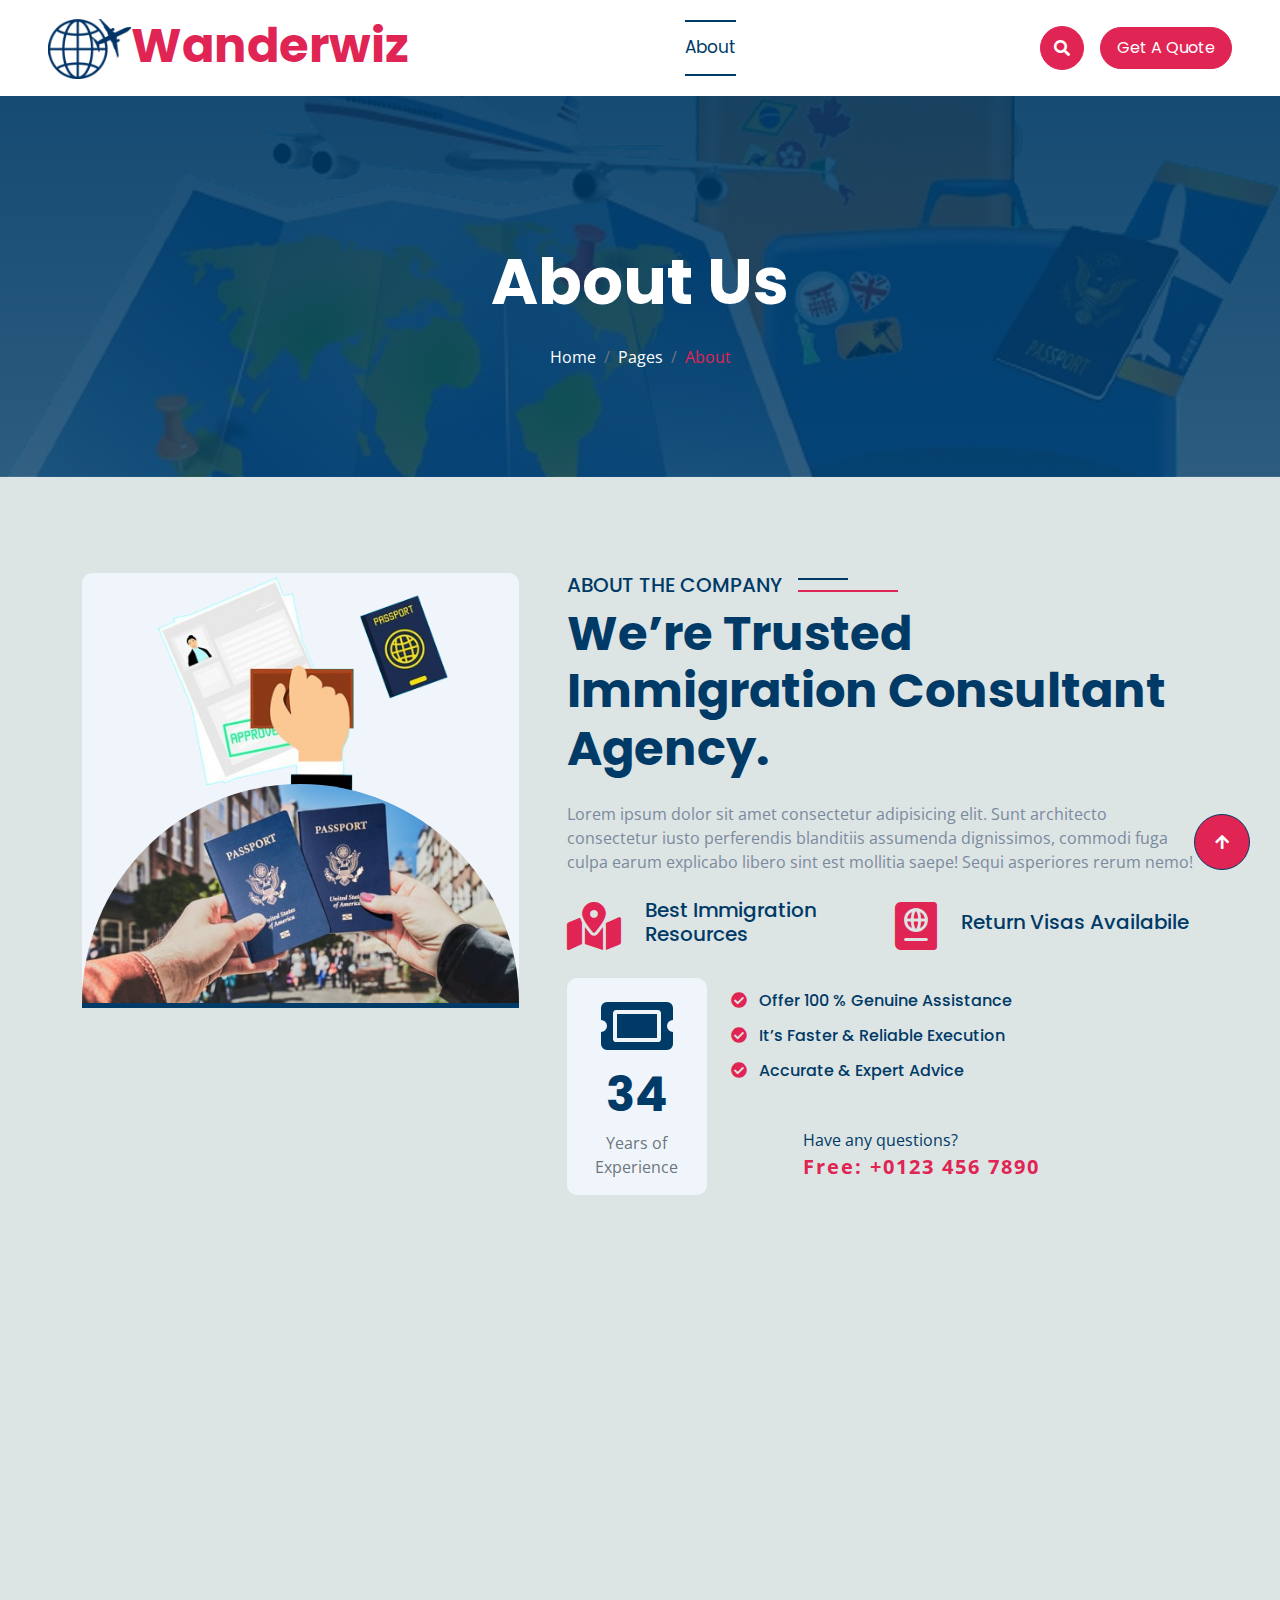
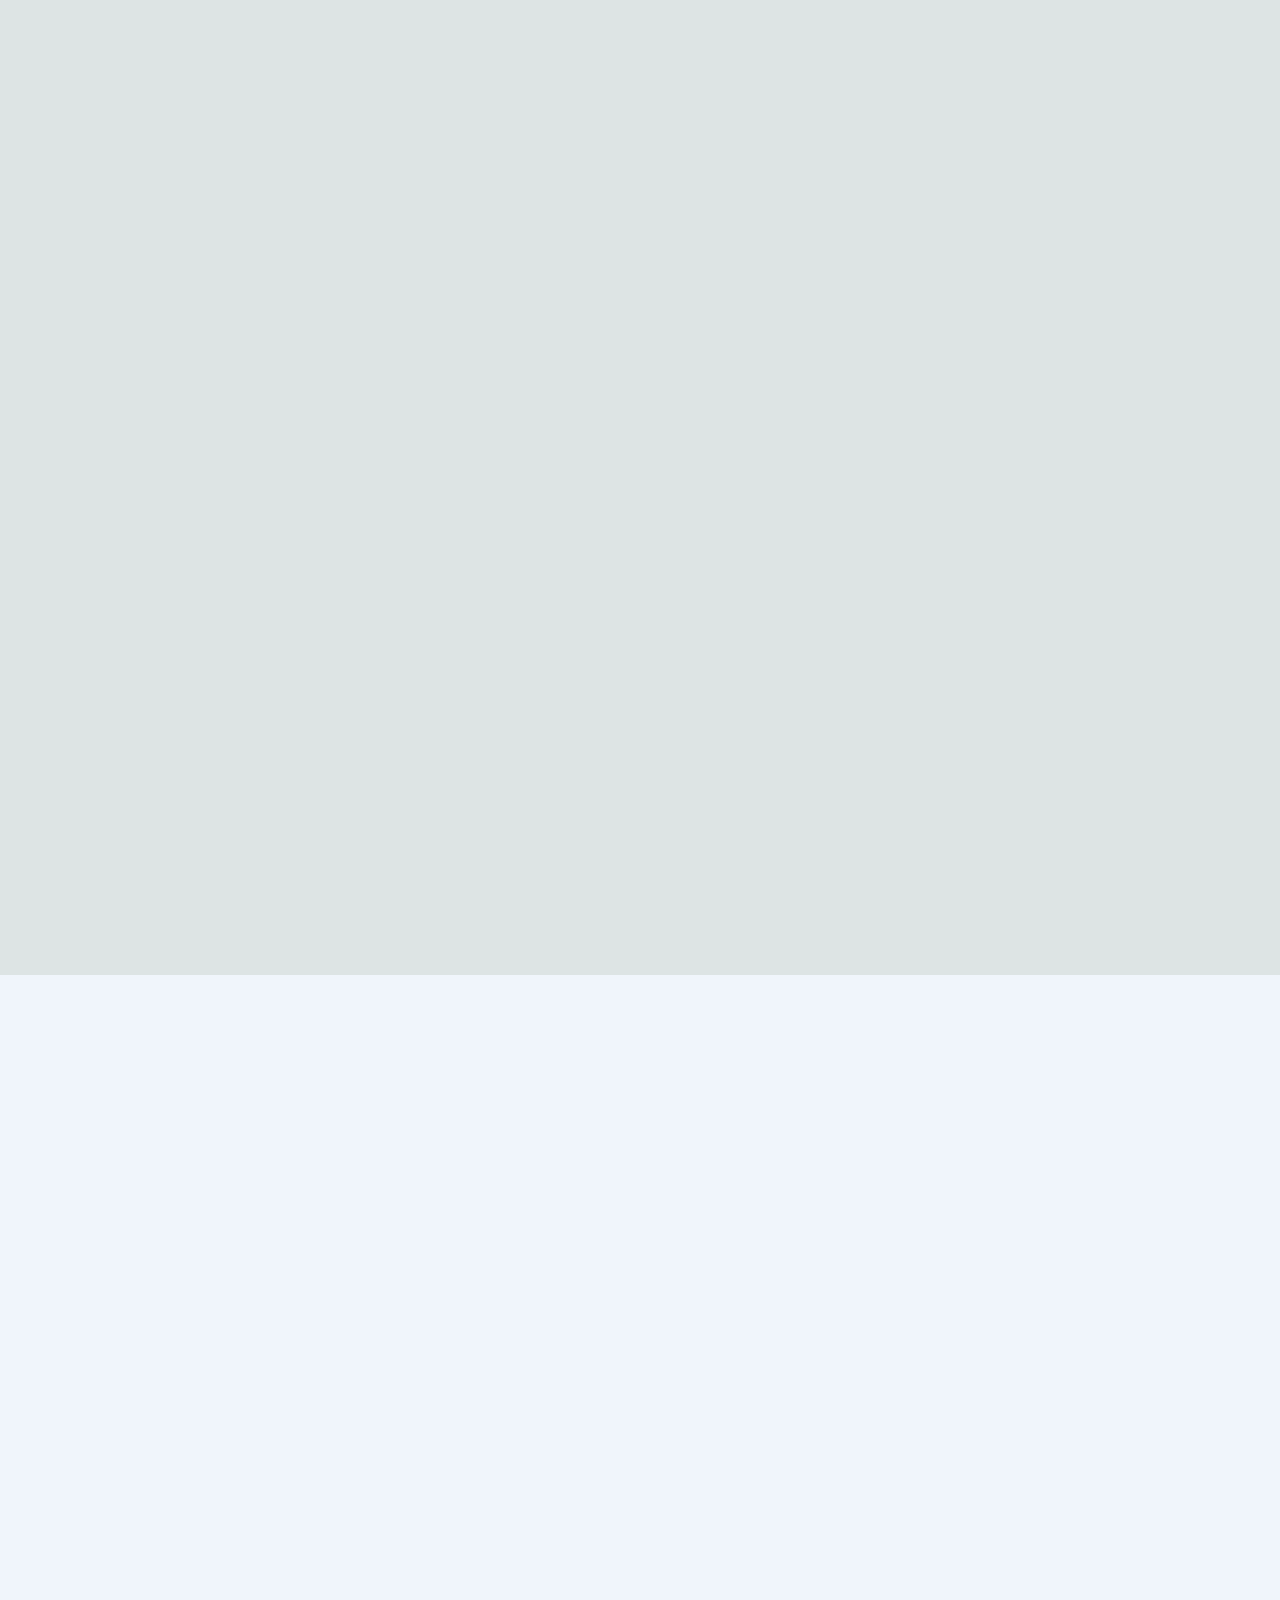
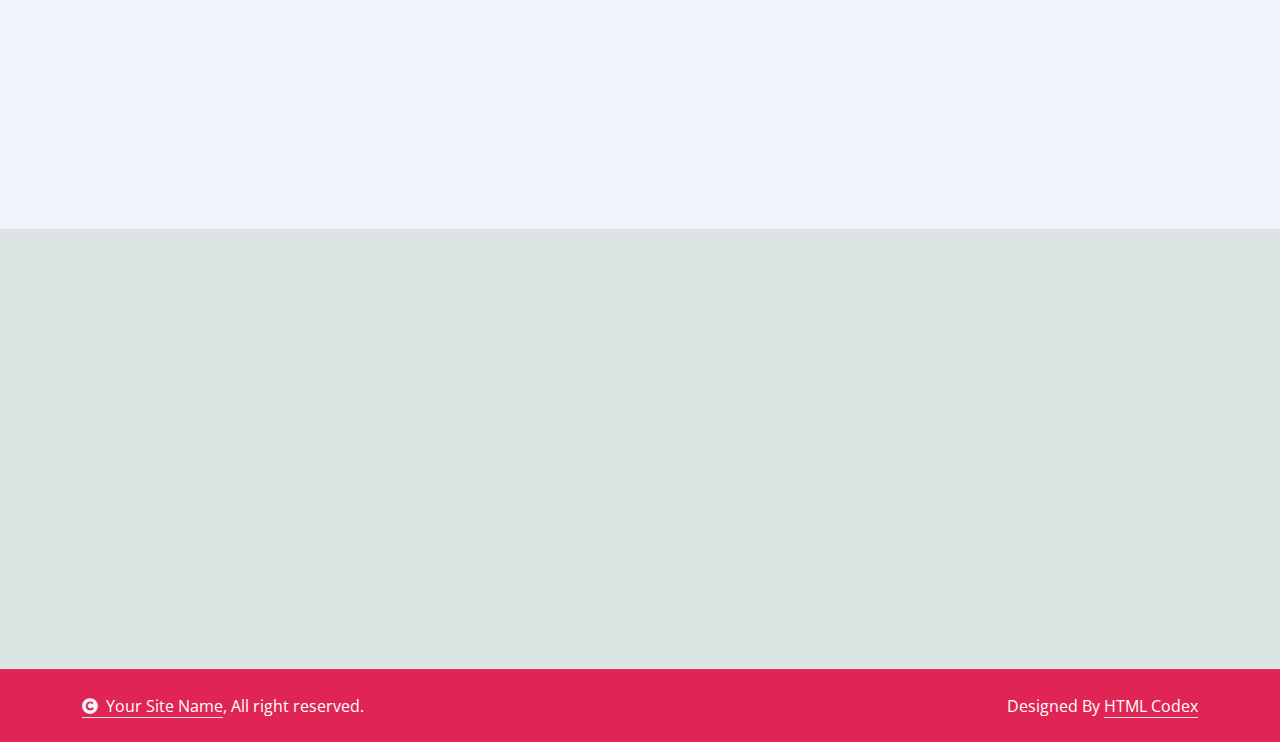
<file: about.html>
<!DOCTYPE html>
<html lang="en">

    <head>
        <meta charset="utf-8">
        <title>Wanderwiz</title>
        <meta content="width=device-width, initial-scale=1.0" name="viewport">
        <meta content="" name="keywords">
        <meta content="" name="description">

        <!-- Google Web Fonts -->
        <link rel="preconnect" href="https://fonts.googleapis.com">
        <link rel="preconnect" href="https://fonts.gstatic.com" crossorigin>
        <link href="https://fonts.googleapis.com/css2?family=Open+Sans:wght@400;500;600;700&family=Poppins:wght@200;300;400;500;600&display=swap" rel="stylesheet"> 

        <!-- Icon Font Stylesheet -->
        <link rel="stylesheet" href="https://use.fontawesome.com/releases/v5.15.4/css/all.css"/>
        <link href="https://cdn.jsdelivr.net/npm/bootstrap-icons@1.4.1/font/bootstrap-icons.css" rel="stylesheet">

        <!-- Libraries Stylesheet -->
        <link href="lib/animate/animate.min.css" rel="stylesheet">
        <link href="lib/owlcarousel/assets/owl.carousel.min.css" rel="stylesheet">


        <!-- Customized Bootstrap Stylesheet -->
        <link href="css/bootstrap.min.css" rel="stylesheet">

        <!-- Template Stylesheet -->
        <link href="css/style.css" rel="stylesheet">
    </head>

    <body>

        <!-- Spinner Start -->
        <div id="spinner" class="show bg-white position-fixed translate-middle w-100 vh-100 top-50 start-50 d-flex align-items-center justify-content-center">
            <div class="spinner-border text-secondary" style="width: 3rem; height: 3rem;" role="status">
                <span class="sr-only">Loading...</span>
            </div>
        </div>
        <!-- Spinner End -->


        

        <!-- Navbar & Hero Start -->
        <div class="container-fluid nav-bar p-0">
            <nav class="navbar navbar-expand-lg navbar-light bg-white px-4 px-lg-5 py-3 py-lg-0">
                <a href="" class="navbar-brand p-0">
                    <h1 class="display-5 text-secondary m-0"><img src="img/brand-logo.png" class="img-fluid" alt="">Wanderwiz</h1>
                    <!-- <img src="img/logo.png" alt="Logo"> -->
                </a>
                <button class="navbar-toggler" type="button" data-bs-toggle="collapse" data-bs-target="#navbarCollapse">
                    <span class="fa fa-bars"></span>
                </button>
                <div class="collapse navbar-collapse" id="navbarCollapse">
                    <div class="navbar-nav ms-auto py-0">
                        <a href="index.html" class="nav-item nav-link">Home</a>
                        <a href="about.html" class="nav-item nav-link active">About</a>
                        <a href="service.html" class="nav-item nav-link">Service</a>
                        <div class="nav-item dropdown">
                            <a href="#" class="nav-link" data-bs-toggle="dropdown"><span class="dropdown-toggle">Pages</span></a>
                            <div class="dropdown-menu m-0">
                                <a href="feature.html" class="dropdown-item">Feature</a>
                                <a href="countries.html" class="dropdown-item">Countries</a>
                                <a href="testimonial.html" class="dropdown-item">Testimonial</a>
                                <a href="training.html" class="dropdown-item">Training</a>
                                <a href="404.html" class="dropdown-item">404 Page</a>
                            </div>
                        </div>
                        <a href="contact.html" class="nav-item nav-link">Contact</a>
                    </div>
                    <button class="btn btn-primary btn-md-square border-secondary mb-3 mb-md-3 mb-lg-0 me-3" data-bs-toggle="modal" data-bs-target="#searchModal"><i class="fas fa-search"></i></button>
                    <a href="" class="btn btn-primary border-secondary rounded-pill py-2 px-4 px-lg-3 mb-3 mb-md-3 mb-lg-0">Get A Quote</a>
                </div>
            </nav>
        </div>
        <!-- Navbar & Hero End -->

        <!-- Modal Search Start -->
        <div class="modal fade" id="searchModal" tabindex="-1" aria-labelledby="exampleModalLabel" aria-hidden="true">
            <div class="modal-dialog modal-fullscreen">
                <div class="modal-content rounded-0">
                    <div class="modal-header">
                        <h4 class="modal-title text-secondary mb-0" id="exampleModalLabel">Search by keyword</h4>
                        <button type="button" class="btn-close" data-bs-dismiss="modal" aria-label="Close"></button>
                    </div>
                    <div class="modal-body d-flex align-items-center">
                        <div class="input-group w-75 mx-auto d-flex">
                            <input type="search" class="form-control p-3" placeholder="keywords" aria-describedby="search-icon-1">
                            <span id="search-icon-1" class="input-group-text p-3"><i class="fa fa-search"></i></span>
                        </div>
                    </div>
                </div>
            </div>
        </div>
        <!-- Modal Search End -->

        <!-- Header Start -->
        <div class="container-fluid bg-breadcrumb">
            <div class="container text-center py-5" style="max-width: 900px;">
                <h3 class="text-white display-3 mb-4 wow fadeInDown" data-wow-delay="0.1s">About Us</h1>
                <ol class="breadcrumb justify-content-center text-white mb-0 wow fadeInDown" data-wow-delay="0.3s">
                    <li class="breadcrumb-item"><a href="index.html" class="text-white">Home</a></li>
                    <li class="breadcrumb-item"><a href="#" class="text-white">Pages</a></li>
                    <li class="breadcrumb-item active text-secondary">About</li>
                </ol>    
            </div>
        </div>
        <!-- Header End -->

        <!-- About Start -->
        <div class="container-fluid overflow-hidden py-5">
            <div class="container py-5">
                <div class="row g-5">
                    <div class="col-xl-5 wow fadeInLeft" data-wow-delay="0.1s">
                        <div class="bg-light rounded">
                            <img src="img/about-2.png" class="img-fluid w-100" style="margin-bottom: -7px;" alt="Image">
                            <img src="img/about-3.jpg" class="img-fluid w-100 border-bottom border-5 border-primary" style="border-top-right-radius: 300px; border-top-left-radius: 300px;" alt="Image">
                        </div>
                    </div>
                    <div class="col-xl-7 wow fadeInRight" data-wow-delay="0.3s">
                        <h5 class="sub-title pe-3">About the company</h5>
                        <h1 class="display-5 mb-4">We’re Trusted Immigration Consultant Agency.</h1>
                        <p class="mb-4">Lorem ipsum dolor sit amet consectetur adipisicing elit. Sunt architecto consectetur iusto perferendis blanditiis assumenda dignissimos, commodi fuga culpa earum explicabo libero sint est mollitia saepe! Sequi asperiores rerum nemo!</p>
                        <div class="row gy-4 align-items-center">
                            <div class="col-12 col-sm-6 d-flex align-items-center">
                                <i class="fas fa-map-marked-alt fa-3x text-secondary"></i>
                                <h5 class="ms-4">Best Immigration Resources</h5>
                            </div>
                            <div class="col-12 col-sm-6 d-flex align-items-center">
                                <i class="fas fa-passport fa-3x text-secondary"></i>
                                <h5 class="ms-4">Return Visas Availabile</h5>
                            </div>
                            <div class="col-4 col-md-3">
                                <div class="bg-light text-center rounded p-3">
                                    <div class="mb-2">
                                        <i class="fas fa-ticket-alt fa-4x text-primary"></i>
                                    </div>
                                    <h1 class="display-5 fw-bold mb-2">34</h1>
                                    <p class="text-muted mb-0">Years of Experience</p>
                                </div>
                            </div>
                            <div class="col-8 col-md-9">
                                <div class="mb-5">
                                    <p class="text-primary h6 mb-3"><i class="fa fa-check-circle text-secondary me-2"></i> Offer 100 % Genuine Assistance</p>
                                    <p class="text-primary h6 mb-3"><i class="fa fa-check-circle text-secondary me-2"></i> It’s Faster & Reliable Execution</p>
                                    <p class="text-primary h6 mb-3"><i class="fa fa-check-circle text-secondary me-2"></i> Accurate & Expert Advice</p>
                                </div>
                                <div class="d-flex flex-wrap">
                                    <div id="phone-tada" class="d-flex align-items-center justify-content-center me-4">
                                        <a href="" class="position-relative wow tada" data-wow-delay=".9s">
                                            <i class="fa fa-phone-alt text-primary fa-3x"></i>
                                            <div class="position-absolute" style="top: 0; left: 25px;">
                                                <span><i class="fa fa-comment-dots text-secondary"></i></span>
                                            </div>
                                        </a>
                                    </div>
                                    <div class="d-flex flex-column justify-content-center">
                                        <span class="text-primary">Have any questions?</span>
                                        <span class="text-secondary fw-bold fs-5" style="letter-spacing: 2px;">Free: +0123 456 7890</span>
                                    </div>
                                </div>
                            </div>
                        </div>
                    </div>
                </div>
            </div>
        </div>
        <!-- About End -->


        <!-- Counter Facts Start -->
        <div class="container-fluid counter-facts py-5">
            <div class="container py-5">
                <div class="row g-4">
                    <div class="col-12 col-sm-6 col-md-6 col-xl-3 wow fadeInUp" data-wow-delay="0.1s">
                        <div class="counter">
                            <div class="counter-icon">
                                <i class="fas fa-passport"></i>
                            </div>
                            <div class="counter-content">
                                <h3>Visa Categories</h3>
                                <div class="d-flex align-items-center justify-content-center">
                                    <span class="counter-value" data-toggle="counter-up">31</span>
                                    <h4 class="text-secondary mb-0" style="font-weight: 600; font-size: 25px;">+</h4>
                                </div>
                            </div>
                        </div>
                    </div>
                    <div class="col-12 col-sm-6 col-md-6 col-xl-3 wow fadeInUp" data-wow-delay="0.3s">
                        <div class="counter">
                            <div class="counter-icon">
                                <i class="fas fa-users"></i>
                            </div>
                            <div class="counter-content">
                                <h3>Team Members</h3>
                                <div class="d-flex align-items-center justify-content-center">
                                    <span class="counter-value" data-toggle="counter-up">377</span>
                                    <h4 class="text-secondary mb-0" style="font-weight: 600; font-size: 25px;">+</h4>
                                </div>
                            </div>
                        </div>
                    </div>
                    <div class="col-12 col-sm-6 col-md-6 col-xl-3 wow fadeInUp" data-wow-delay="0.5s">
                        <div class="counter">
                            <div class="counter-icon">
                                <i class="fas fa-user-check"></i>
                            </div>
                            <div class="counter-content">
                                <h3>Visa Process</h3>
                                <div class="d-flex align-items-center justify-content-center">
                                    <span class="counter-value" data-toggle="counter-up">4.9</span>
                                    <h4 class="text-secondary mb-0" style="font-weight: 600; font-size: 25px;">K</h4>
                                </div>
                            </div>
                        </div>
                    </div>
                    <div class="col-12 col-sm-6 col-md-6 col-xl-3 wow fadeInUp" data-wow-delay="0.7s">
                        <div class="counter">
                            <div class="counter-icon">
                                <i class="fas fa-handshake"></i>
                            </div>
                            <div class="counter-content">
                                <h3>Success Rates</h3>
                                <div class="d-flex align-items-center justify-content-center">
                                    <span class="counter-value" data-toggle="counter-up">98</span>
                                    <h4 class="text-secondary mb-0" style="font-weight: 600; font-size: 25px;">%</h4>
                                </div>
                            </div>
                        </div>
                    </div>
                </div>
            </div>
        </div>
        <!-- Counter Facts End -->

        <!-- Countries We Offer Start -->
        <div class="container-fluid country overflow-hidden py-5">
            <div class="container py-5">
                <div class="section-title text-center wow fadeInUp" data-wow-delay="0.1s" style="margin-bottom: 70px;">
                    <div class="sub-style">
                        <h5 class="sub-title text-primary px-3">COUNTRIES WE OFFER</h5>
                    </div>
                    <h1 class="display-5 mb-4">Immigration & visa services following Countries</h1>
                    <p class="mb-0">Lorem ipsum dolor sit amet consectetur adipisicing elit. Quaerat deleniti amet at atque sequi quibusdam cumque itaque repudiandae temporibus, eius nam mollitia voluptas maxime veniam necessitatibus saepe in ab? Repellat!</p>
                </div>
                <div class="row g-4 text-center">
                    <div class="col-lg-6 col-xl-3 mb-5 mb-xl-0 wow fadeInUp" data-wow-delay="0.1s">
                        <div class="country-item">
                            <div class="rounded overflow-hidden">
                                <img src="img/country-1.jpg" class="img-fluid w-100 rounded" alt="Image">
                            </div>
                            <div class="country-flag">
                                <img src="img/brazil.jpg" class="img-fluid rounded-circle" alt="Image">
                            </div>
                            <div class="country-name">
                                <a href="#" class="text-white fs-4">Brazil</a>
                            </div>
                        </div>
                    </div>
                    <div class="col-lg-6 col-xl-3 mb-5 mb-xl-0 wow fadeInUp" data-wow-delay="0.3s">
                        <div class="country-item">
                            <div class="rounded overflow-hidden">
                                <img src="img/country-2.jpg" class="img-fluid w-100 rounded" alt="Image">
                            </div>
                            <div class="country-flag">
                                <img src="img/india.jpg" class="img-fluid rounded-circle" alt="Image">
                            </div>
                            <div class="country-name">
                                <a href="#" class="text-white fs-4">india</a>
                            </div>
                        </div>
                    </div>
                    <div class="col-lg-6 col-xl-3 mb-5 mb-xl-0 wow fadeInUp" data-wow-delay="0.5s">
                        <div class="country-item">
                            <div class="rounded overflow-hidden">
                                <img src="img/country-3.jpg" class="img-fluid w-100 rounded" alt="Image">
                            </div>
                            <div class="country-flag">
                                <img src="img/usa.jpg" class="img-fluid rounded-circle" alt="Image">
                            </div>
                            <div class="country-name">
                                <a href="#" class="text-white fs-4">New York</a>
                            </div>
                        </div>
                    </div>
                    <div class="col-lg-6 col-xl-3 mb-5 mb-xl-0 wow fadeInUp" data-wow-delay="0.7s">
                        <div class="country-item">
                            <div class="rounded overflow-hidden">
                                <img src="img/country-4.jpg" class="img-fluid w-100 rounded" alt="Image">
                            </div>
                            <div class="country-flag">
                                <img src="img/italy.jpg" class="img-fluid rounded-circle" alt="Image">
                            </div>
                            <div class="country-name">
                                <a href="#" class="text-white fs-4">Italy</a>
                            </div>
                        </div>
                    </div>
                    <div class="col-12">
                        <a class="btn btn-primary border-secondary rounded-pill py-3 px-5 wow fadeInUp" data-wow-delay="0.1s" href="#">More Countries</a>
                    </div>
                </div>
            </div>
        </div>
        <!-- Countries We Offer End -->


        <!-- Training Start -->
        <div class="container-fluid training overflow-hidden bg-light py-5">
            <div class="container py-5">
                <div class="section-title text-center mb-5 wow fadeInUp" data-wow-delay="0.1s">
                    <div class="sub-style">
                        <h5 class="sub-title text-primary px-3">CHECK OUR TRAINING</h5>
                    </div>
                    <h1 class="display-5 mb-4">Get the Best Coacing Service Training with Our Wanderwiz</h1>
                    <p class="mb-0">Lorem ipsum dolor sit amet consectetur adipisicing elit. Quaerat deleniti amet at atque sequi quibusdam cumque itaque repudiandae temporibus, eius nam mollitia voluptas maxime veniam necessitatibus saepe in ab? Repellat!</p>
                </div>
                <div class="row g-4">
                    <div class="col-lg-6 col-lg-6 col-xl-3 wow fadeInUp" data-wow-delay="0.1s">
                        <div class="training-item">
                            <div class="training-inner">
                                <img src="img/training-1.jpg" class="img-fluid w-100 rounded" alt="Image">
                                <div class="training-title-name">
                                    <a href="#" class="h4 text-white mb-0">IELTS</a>
                                    <a href="#" class="h4 text-white mb-0">Coaching</a>
                                </div>
                            </div>
                            <div class="training-content bg-secondary rounded-bottom p-4">
                                <a href="#"><h4 class="text-white">IELTS Coaching</h4></a>
                                <p class="text-white-50">Lorem ipsum dolor sit amet consectetur adipisicing elit. Autem, veritatis.</p>
                                <a class="btn btn-secondary rounded-pill text-white p-0" href="#">Read More <i class="fa fa-arrow-right"></i></a>
                            </div>
                        </div>
                    </div>
                    <div class="col-lg-6 col-lg-6 col-xl-3 wow fadeInUp" data-wow-delay="0.3s">
                        <div class="training-item">
                            <div class="training-inner">
                                <img src="img/training-2.jpg" class="img-fluid w-100 rounded" alt="Image">
                                <div class="training-title-name">
                                    <a href="#" class="h4 text-white mb-0">TOEFL</a>
                                    <a href="#" class="h4 text-white mb-0">Coaching</a>
                                </div>
                            </div>
                            <div class="training-content bg-secondary rounded-bottom p-4">
                                <a href="#"><h4 class="text-white">TOEFL Coaching</h4></a>
                                <p class="text-white-50">Lorem ipsum dolor sit amet consectetur adipisicing elit. Autem, veritatis.</p>
                                <a class="btn btn-secondary rounded-pill text-white p-0" href="#">Read More <i class="fa fa-arrow-right"></i></a>
                            </div>
                        </div>
                    </div>
                    <div class="col-lg-6 col-lg-6 col-xl-3 wow fadeInUp" data-wow-delay="0.5s">
                        <div class="training-item">
                            <div class="training-inner">
                                <img src="img/training-3.jpg" class="img-fluid w-100 rounded" alt="Image">
                                <div class="training-title-name">
                                    <a href="#" class="h4 text-white mb-0">PTE</a>
                                    <a href="#" class="h4 text-white mb-0">Coaching</a>
                                </div>
                            </div>
                            <div class="training-content bg-secondary rounded-bottom p-4">
                                <a href="#"><h4 class="text-white">PTE Coaching</h4></a>
                                <p class="text-white-50">Lorem ipsum dolor sit amet consectetur adipisicing elit. Autem, veritatis.</p>
                                <a class="btn btn-secondary rounded-pill text-white p-0" href="#">Read More <i class="fa fa-arrow-right"></i></a>
                            </div>
                        </div>
                    </div>
                    <div class="col-lg-6 col-lg-6 col-xl-3 wow fadeInUp" data-wow-delay="0.7s">
                        <div class="training-item">
                            <div class="training-inner">
                                <img src="img/training-4.jpg" class="img-fluid w-100 rounded" alt="Image">
                                <div class="training-title-name">
                                    <a href="#" class="h4 text-white mb-0">OET</a>
                                    <a href="#" class="h4 text-white mb-0">Coaching</a>
                                </div>
                            </div>
                            <div class="training-content bg-secondary rounded-bottom p-4">
                                <a href="#"><h4 class="text-white">OET Coaching</h4></a>
                                <p class="text-white-50">Lorem ipsum dolor sit amet consectetur adipisicing elit. Autem, veritatis.</p>
                                <a class="btn btn-secondary rounded-pill text-white p-0" href="#">Read More <i class="fa fa-arrow-right"></i></a>
                            </div>
                        </div>
                    </div>
                    <div class="col-12 text-center">
                        <a class="btn btn-primary border-secondary rounded-pill py-3 px-5 wow fadeInUp" data-wow-delay="0.1s" href="#">View More</a>
                    </div>
                </div>
            </div>
        </div>
        <!-- Training End -->

        <!-- Footer Start -->
        <div class="container-fluid footer py-5 wow fadeIn" data-wow-delay="0.2s">
            <div class="container py-5">
                <div class="row g-5">
                    <div class="col-md-6 col-lg-6 col-xl-3">
                        <div class="footer-item d-flex flex-column">
                            <h4 class="text-secondary mb-4">Contact Info</h4>
                            <a href=""><i class="fa fa-map-marker-alt me-2"></i> 123 Street, New York, USA</a>
                            <a href=""><i class="fas fa-envelope me-2"></i> info@example.com</a>
                            <a href=""><i class="fas fa-phone me-2"></i> +012 345 67890</a>
                            <a href="" class="mb-3"><i class="fas fa-print me-2"></i> +012 345 67890</a>
                            <div class="d-flex align-items-center">
                                <i class="fas fa-share fa-2x text-secondary me-2"></i>
                                <a class="btn mx-1" href=""><i class="fab fa-facebook-f"></i></a>
                                <a class="btn mx-1" href=""><i class="fab fa-twitter"></i></a>
                                <a class="btn mx-1" href=""><i class="fab fa-instagram"></i></a>
                                <a class="btn mx-1" href=""><i class="fab fa-linkedin-in"></i></a>
                            </div>
                        </div>
                    </div>
                    <div class="col-md-6 col-lg-6 col-xl-3">
                        <div class="footer-item d-flex flex-column">
                            <h4 class="text-secondary mb-4">Opening Time</h4>
                            <div class="mb-3">
                                <h6 class="text-muted mb-0">Mon - Friday:</h6>
                                <p class="text-white mb-0">09.00 am to 07.00 pm</p>
                            </div>
                            <div class="mb-3">
                                <h6 class="text-muted mb-0">Satday:</h6>
                                <p class="text-white mb-0">10.00 am to 05.00 pm</p>
                            </div>
                            <div class="mb-3">
                                <h6 class="text-muted mb-0">Vacation:</h6>
                                <p class="text-white mb-0">All Sunday is our vacation</p>
                            </div>
                        </div>
                    </div>
                    <div class="col-md-6 col-lg-6 col-xl-3">
                        <div class="footer-item d-flex flex-column">
                            <h4 class="text-secondary mb-4">Our Services</h4>
                            <a href="#" class=""><i class="fas fa-angle-right me-2"></i> Business</a>
                            <a href="#" class=""><i class="fas fa-angle-right me-2"></i> Evaluation</a>
                            <a href="#" class=""><i class="fas fa-angle-right me-2"></i> Migrate</a>
                            <a href="#" class=""><i class="fas fa-angle-right me-2"></i> Study</a>
                            <a href="#" class=""><i class="fas fa-angle-right me-2"></i> Counselling</a>
                            <a href="#" class=""><i class="fas fa-angle-right me-2"></i> Work / Career</a>
                        </div>
                    </div>
                    <div class="col-md-6 col-lg-6 col-xl-3">
                        <div class="footer-item">
                            <h4 class="text-secondary mb-4">Newsletter</h4>
                            <p class="text-white mb-3">Dolor amet sit justo amet elitr clita ipsum elitr est.Lorem ipsum dolor sit amet, consectetur adipiscing elit.</p>
                            <div class="position-relative mx-auto rounded-pill">
                                <input class="form-control border-0 rounded-pill w-100 py-3 ps-4 pe-5" type="text" placeholder="Enter your email">
                                <button type="button" class="btn btn-primary rounded-pill position-absolute top-0 end-0 py-2 mt-2 me-2">SignUp</button>
                            </div>
                        </div>
                    </div>
                </div>
            </div>
        </div>
        <!-- Footer End -->
        
        <!-- Copyright Start -->
        <div class="container-fluid copyright py-4">
            <div class="container">
                <div class="row g-4 align-items-center">
                    <div class="col-md-6 text-center text-md-start mb-md-0">
                        <span class="text-white"><a href="#" class="border-bottom text-white"><i class="fas fa-copyright text-light me-2"></i>Your Site Name</a>, All right reserved.</span>
                    </div>
                    <div class="col-md-6 text-center text-md-end text-white">
                        <!--/*** This template is free as long as you keep the below author’s credit link/attribution link/backlink. ***/-->
                        <!--/*** If you'd like to use the template without the below author’s credit link/attribution link/backlink, ***/-->
                        <!--/*** you can purchase the Credit Removal License from "https://htmlcodex.com/credit-removal". ***/-->
                        Designed By <a class="border-bottom text-white" href="https://htmlcodex.com">HTML Codex</a>
                    </div>
                </div>
            </div>
        </div>
        <!-- Copyright End -->

        <!-- Back to Top -->
        <a href="#" class="btn btn-primary btn-lg-square back-to-top"><i class="fa fa-arrow-up"></i></a>   

        
    <!-- JavaScript Libraries -->
    <script src="https://ajax.googleapis.com/ajax/libs/jquery/3.6.4/jquery.min.js"></script>
    <script src="https://cdn.jsdelivr.net/npm/bootstrap@5.0.0/dist/js/bootstrap.bundle.min.js"></script>
    <script src="lib/wow/wow.min.js"></script>
    <script src="lib/easing/easing.min.js"></script>
    <script src="lib/waypoints/waypoints.min.js"></script>
    <script src="lib/counterup/counterup.min.js"></script>
    <script src="lib/owlcarousel/owl.carousel.min.js"></script>
    

    <!-- Template Javascript -->
    <script src="js/main.js"></script>
    </body>

</html>
</file>
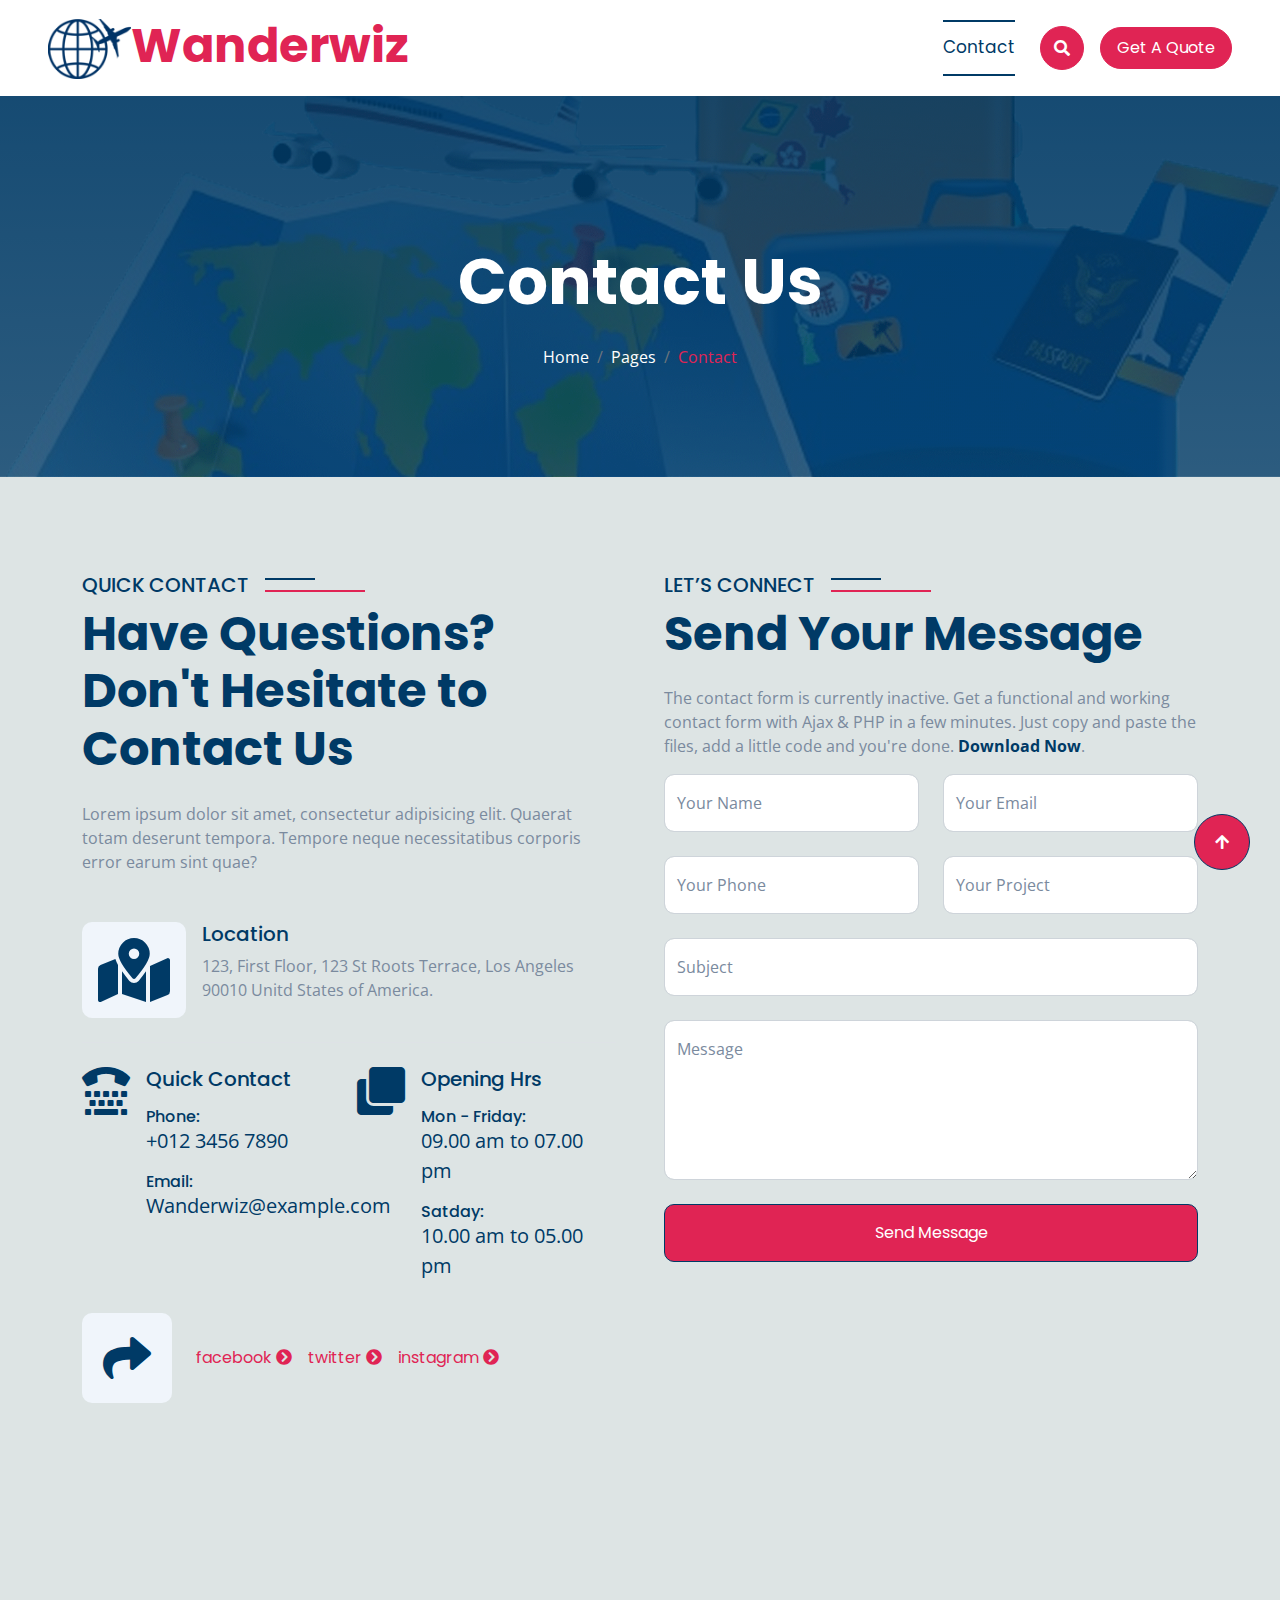
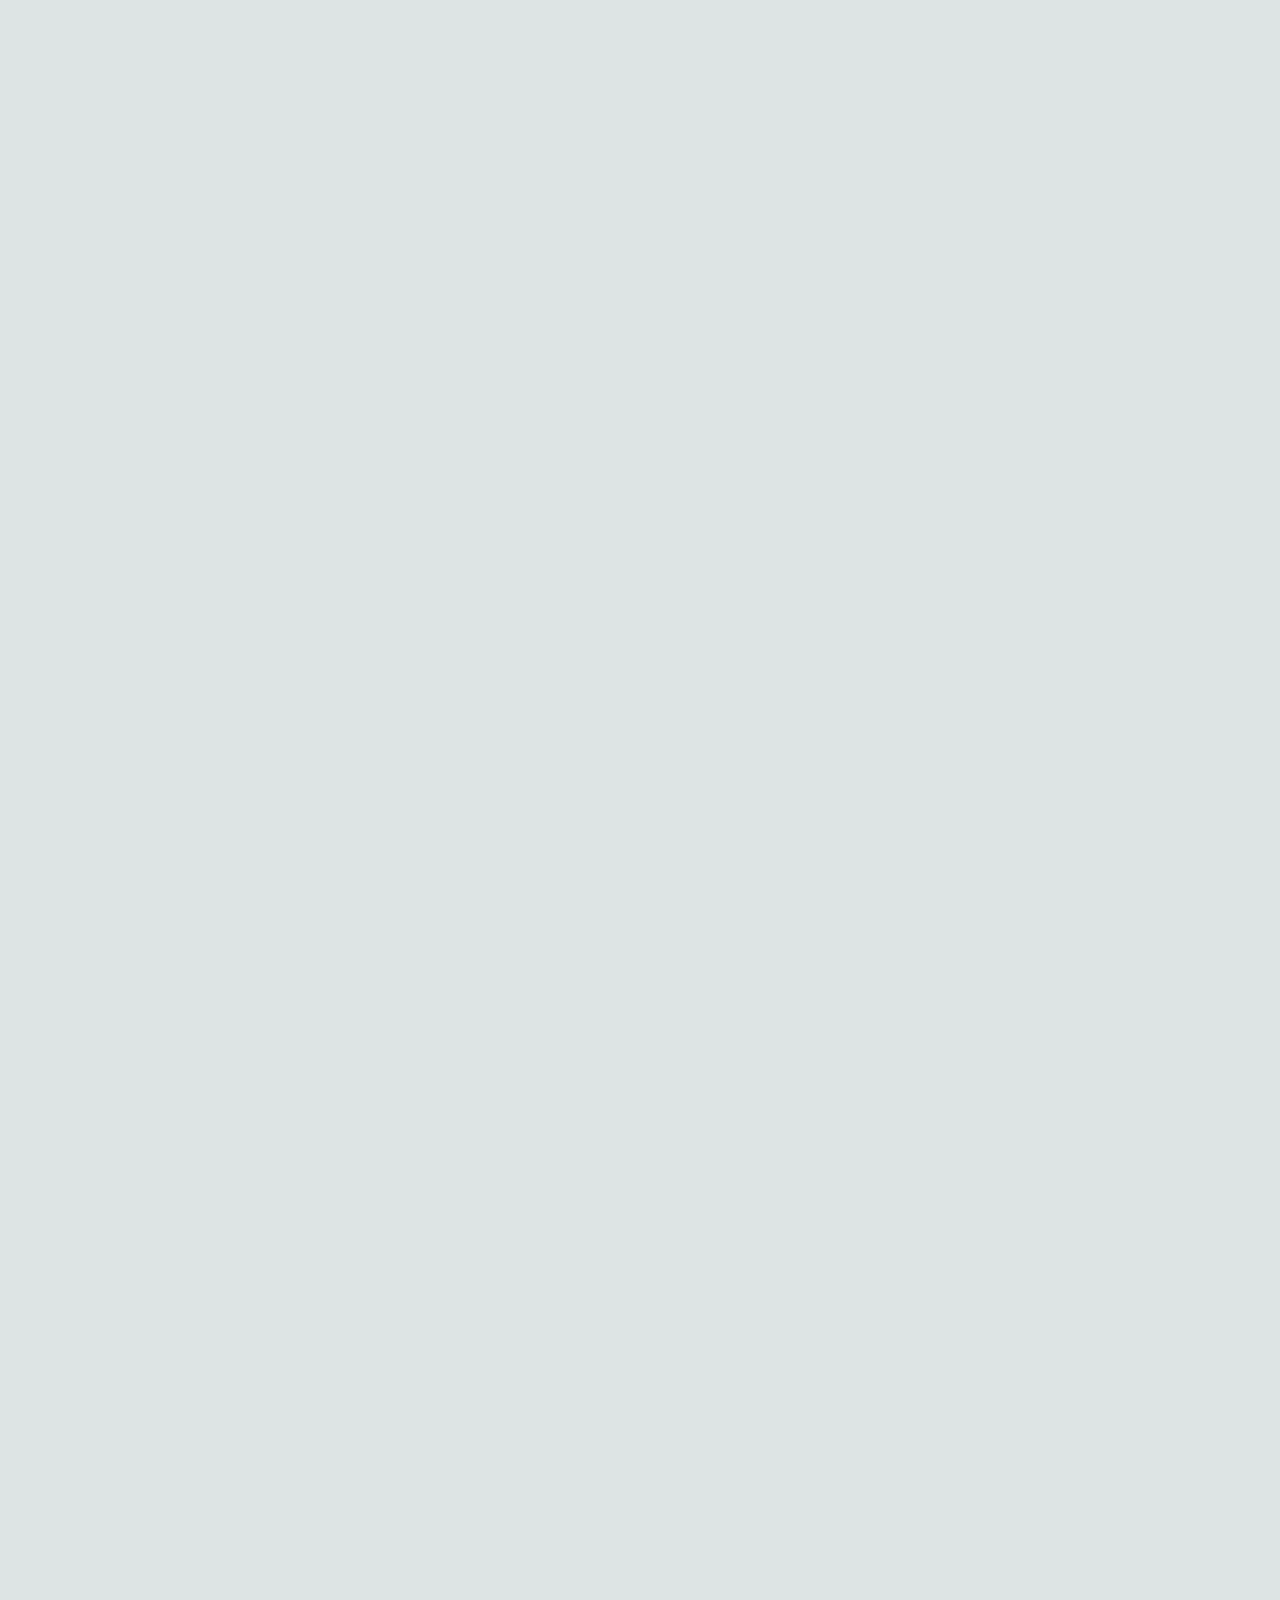
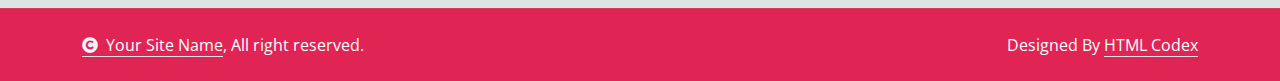
<file: contact.html>
<!DOCTYPE html>
<html lang="en">

    <head>
        <meta charset="utf-8">
        <title>Wanderwiz</title>
        <meta content="width=device-width, initial-scale=1.0" name="viewport">
        <meta content="" name="keywords">
        <meta content="" name="description">

        <!-- Google Web Fonts -->
        <link rel="preconnect" href="https://fonts.googleapis.com">
        <link rel="preconnect" href="https://fonts.gstatic.com" crossorigin>
        <link href="https://fonts.googleapis.com/css2?family=Open+Sans:wght@400;500;600;700&family=Poppins:wght@200;300;400;500;600&display=swap" rel="stylesheet"> 

        <!-- Icon Font Stylesheet -->
        <link rel="stylesheet" href="https://use.fontawesome.com/releases/v5.15.4/css/all.css"/>
        <link href="https://cdn.jsdelivr.net/npm/bootstrap-icons@1.4.1/font/bootstrap-icons.css" rel="stylesheet">

        <!-- Libraries Stylesheet -->
        <link href="lib/animate/animate.min.css" rel="stylesheet">
        <link href="lib/owlcarousel/assets/owl.carousel.min.css" rel="stylesheet">


        <!-- Customized Bootstrap Stylesheet -->
        <link href="css/bootstrap.min.css" rel="stylesheet">

        <!-- Template Stylesheet -->
        <link href="css/style.css" rel="stylesheet">
    </head>

    <body>

        <!-- Spinner Start -->
        <div id="spinner" class="show bg-white position-fixed translate-middle w-100 vh-100 top-50 start-50 d-flex align-items-center justify-content-center">
            <div class="spinner-border text-secondary" style="width: 3rem; height: 3rem;" role="status">
                <span class="sr-only">Loading...</span>
            </div>
        </div>
        <!-- Spinner End -->




        <!-- Navbar & Hero Start -->
        <div class="container-fluid nav-bar p-0">
            <nav class="navbar navbar-expand-lg navbar-light bg-white px-4 px-lg-5 py-3 py-lg-0">
                <a href="" class="navbar-brand p-0">
                    <h1 class="display-5 text-secondary m-0"><img src="img/brand-logo.png" class="img-fluid" alt="">Wanderwiz</h1>
                    <!-- <img src="img/logo.png" alt="Logo"> -->
                </a>
                <button class="navbar-toggler" type="button" data-bs-toggle="collapse" data-bs-target="#navbarCollapse">
                    <span class="fa fa-bars"></span>
                </button>
                <div class="collapse navbar-collapse" id="navbarCollapse">
                    <div class="navbar-nav ms-auto py-0">
                        <a href="index.html" class="nav-item nav-link">Home</a>
                        <a href="about.html" class="nav-item nav-link">About</a>
                        <a href="service.html" class="nav-item nav-link">Service</a>
                        <div class="nav-item dropdown">
                            <a href="#" class="nav-link" data-bs-toggle="dropdown"><span class="dropdown-toggle">Pages</span></a>
                            <div class="dropdown-menu m-0">
                                <a href="feature.html" class="dropdown-item">Feature</a>
                                <a href="countries.html" class="dropdown-item">Countries</a>
                                <a href="testimonial.html" class="dropdown-item">Testimonial</a>
                                <a href="training.html" class="dropdown-item">Training</a>
                                <a href="404.html" class="dropdown-item">404 Page</a>
                            </div>
                        </div>
                        <a href="contact.html" class="nav-item nav-link active">Contact</a>
                    </div>
                    <button class="btn btn-primary btn-md-square border-secondary mb-3 mb-md-3 mb-lg-0 me-3" data-bs-toggle="modal" data-bs-target="#searchModal"><i class="fas fa-search"></i></button>
                    <a href="" class="btn btn-primary border-secondary rounded-pill py-2 px-4 px-lg-3 mb-3 mb-md-3 mb-lg-0">Get A Quote</a>
                </div>
            </nav>
        </div>
        <!-- Navbar & Hero End -->

        <!-- Modal Search Start -->
        <div class="modal fade" id="searchModal" tabindex="-1" aria-labelledby="exampleModalLabel" aria-hidden="true">
            <div class="modal-dialog modal-fullscreen">
                <div class="modal-content rounded-0">
                    <div class="modal-header">
                        <h4 class="modal-title text-secondary mb-0" id="exampleModalLabel">Search by keyword</h4>
                        <button type="button" class="btn-close" data-bs-dismiss="modal" aria-label="Close"></button>
                    </div>
                    <div class="modal-body d-flex align-items-center">
                        <div class="input-group w-75 mx-auto d-flex">
                            <input type="search" class="form-control p-3" placeholder="keywords" aria-describedby="search-icon-1">
                            <span id="search-icon-1" class="input-group-text p-3"><i class="fa fa-search"></i></span>
                        </div>
                    </div>
                </div>
            </div>
        </div>
        <!-- Modal Search End -->

        <!-- Header Start -->
        <div class="container-fluid bg-breadcrumb">
            <div class="container text-center py-5" style="max-width: 900px;">
                <h3 class="text-white display-3 mb-4 wow fadeInDown" data-wow-delay="0.1s">Contact Us</h1>
                <ol class="breadcrumb justify-content-center text-white mb-0 wow fadeInDown" data-wow-delay="0.3s">
                    <li class="breadcrumb-item"><a href="index.html" class="text-white">Home</a></li>
                    <li class="breadcrumb-item"><a href="#" class="text-white">Pages</a></li>
                    <li class="breadcrumb-item active text-secondary">Contact</li>
                </ol>    
            </div>
        </div>
        <!-- Header End -->

        <!-- Contact Start -->
        <div class="container-fluid contact overflow-hidden py-5">
            <div class="container py-5">
                <div class="row g-5 mb-5">
                    <div class="col-lg-6 wow fadeInLeft" data-wow-delay="0.1s">
                        <div class="sub-style">
                            <h5 class="sub-title text-primary pe-3">Quick Contact</h5>
                        </div>
                        <h1 class="display-5 mb-4">Have Questions? Don't Hesitate to Contact Us</h1>
                        <p class="mb-5">Lorem ipsum dolor sit amet, consectetur adipisicing elit. Quaerat totam deserunt tempora. Tempore neque necessitatibus corporis error earum sint quae?</p>
                        <div class="d-flex border-bottom mb-4 pb-4">
                            <i class="fas fa-map-marked-alt fa-4x text-primary bg-light p-3 rounded"></i>
                            <div class="ps-3">
                                <h5>Location</h5>
                                <p>123, First Floor, 123 St Roots Terrace, Los Angeles 90010 Unitd States of America.</p>
                            </div>
                        </div>
                        <div class="row g-3">
                            <div class="col-xl-6">
                                <div class="d-flex">
                                    <i class="fas fa-tty fa-3x text-primary"></i>
                                    <div class="ps-3">
                                        <h5 class="mb-3">Quick Contact</h5>
                                        <div class="mb-3">
                                            <h6 class="mb-0">Phone:</h6>
                                            <a href="#" class="fs-5 text-primary">+012 3456 7890</a>
                                        </div>
                                        <div class="mb-3">
                                            <h6 class="mb-0">Email:</h6>
                                            <a href="#" class="fs-5 text-primary">Wanderwiz@example.com</a>
                                        </div>
                                    </div>
                                </div>
                            </div>
                            <div class="col-xl-6">
                                <div class="d-flex">
                                    <i class="fas fa-clone fa-3x text-primary"></i>
                                    <div class="ps-3">
                                        <h5 class="mb-3">Opening Hrs</h5>
                                        <div class="mb-3">
                                            <h6 class="mb-0">Mon - Friday:</h6>
                                            <a href="#" class="fs-5 text-primary">09.00 am to 07.00 pm</a>
                                        </div>
                                        <div class="mb-3">
                                            <h6 class="mb-0">Satday:</h6>
                                            <a href="#" class="fs-5 text-primary">10.00 am to 05.00 pm</a>
                                        </div>
                                    </div>
                                </div>
                            </div>
                        </div>
                        <div class="d-flex align-items-center pt-3">
                            <div class="me-4">
                                <div class="bg-light d-flex align-items-center justify-content-center" style="width: 90px; height: 90px; border-radius: 10px;"><i class="fas fa-share fa-3x text-primary"></i></div>
                            </div>
                            <div class="d-flex">
                                <a class="btn btn-secondary border-secondary me-2 p-0" href="">facebook <i class="fas fa-chevron-circle-right"></i></a>
                                <a class="btn btn-secondary border-secondary mx-2 p-0" href="">twitter <i class="fas fa-chevron-circle-right"></i></a>
                                <a class="btn btn-secondary border-secondary mx-2 p-0" href="">instagram <i class="fas fa-chevron-circle-right"></i></a>
                            </div>
                        </div>
                    </div>
                    <div class="col-lg-6 wow fadeInRight" data-wow-delay="0.3">
                        <div class="sub-style">
                            <h5 class="sub-title text-primary pe-3">Let’s Connect</h5>
                        </div>
                        <h1 class="display-5 mb-4">Send Your Message</h1>
                        <p class="mb-3">The contact form is currently inactive. Get a functional and working contact form with Ajax & PHP in a few minutes. Just copy and paste the files, add a little code and you're done. <a class="text-primary fw-bold" href="https://htmlcodex.com/contact-form">Download Now</a>.</p>
                        <form>
                            <div class="row g-4">
                                <div class="col-lg-12 col-xl-6">
                                    <div class="form-floating">
                                        <input type="text" class="form-control" id="name" placeholder="Your Name">
                                        <label for="name">Your Name</label>
                                    </div>
                                </div>
                                <div class="col-lg-12 col-xl-6">
                                    <div class="form-floating">
                                        <input type="email" class="form-control" id="email" placeholder="Your Email">
                                        <label for="email">Your Email</label>
                                    </div>
                                </div>
                                <div class="col-lg-12 col-xl-6">
                                    <div class="form-floating">
                                        <input type="phone" class="form-control" id="phone" placeholder="Phone">
                                        <label for="phone">Your Phone</label>
                                    </div>
                                </div>
                                <div class="col-lg-12 col-xl-6">
                                    <div class="form-floating">
                                        <input type="text" class="form-control" id="project" placeholder="Project">
                                        <label for="project">Your Project</label>
                                    </div>
                                </div>
                                <div class="col-12">
                                    <div class="form-floating">
                                        <input type="text" class="form-control" id="subject" placeholder="Subject">
                                        <label for="subject">Subject</label>
                                    </div>
                                </div>
                                <div class="col-12">
                                    <div class="form-floating">
                                        <textarea class="form-control" placeholder="Leave a message here" id="message" style="height: 160px"></textarea>
                                        <label for="message">Message</label>
                                    </div>
                                </div>
                                <div class="col-12">
                                    <button class="btn btn-primary w-100 py-3">Send Message</button>
                                </div>
                            </div>
                        </form>
                    </div>
                </div>
                <div class="office pt-5">
                    <div class="section-title text-center mb-5 wow fadeInUp" data-wow-delay="0.1s">
                        <div class="sub-style">
                            <h5 class="sub-title text-primary px-3">Worlwide Offices</h5>
                        </div>
                        <h1 class="display-5 mb-4">Explore Our Office Worldwide</h1>
                        <p class="mb-0">Lorem ipsum dolor sit amet consectetur adipisicing elit. Quaerat deleniti amet at atque sequi quibusdam cumque itaque repudiandae temporibus, eius nam mollitia voluptas maxime veniam necessitatibus saepe in ab? Repellat!</p>
                    </div>
                    <div class="row g-4 justify-content-center">
                        <div class="col-md-6 col-lg-6 col-xl-3 wow fadeInUp" data-wow-delay="0.1s">
                            <div class="office-item p-4">
                                <div class="office-img mb-4">
                                    <img src="img/office-2.jpg" class="img-fluid w-100 rounded" alt="">
                                </div>
                                <div class="office-content d-flex flex-column">
                                    <h4 class="mb-2">Australia</h4>
                                    <a href="#" class="text-secondary fs-5 mb-2">+123.456.7890</a>
                                    <a href="#" class="text-muted fs-5 mb-2">Wanderwiz@example.com</a>
                                    <p class="mb-0">123, First Floor, 123 St Roots Terrace, Los Angeles 90010 Unitd States of America.</p>
                                </div>
                            </div>
                        </div>
                        <div class="col-md-6 col-lg-6 col-xl-3 wow fadeInUp" data-wow-delay="0.3s">
                            <div class="office-item p-4">
                                <div class="office-img mb-4">
                                    <img src="img/office-1.jpg" class="img-fluid w-100 rounded" alt="">
                                </div>
                                <div class="office-content d-flex flex-column">
                                    <h4 class="mb-2">Canada</h4>
                                    <a href="#" class="text-secondary fs-5 mb-2">(012) 0345 6789</a>
                                    <a href="#" class="text-muted fs-5 mb-2">Wanderwiz@example.com</a>
                                    <p class="mb-0">123, First Floor, 123 St Roots Terrace, Los Angeles 90010 Unitd States of America.</p>
                                </div>
                            </div>
                        </div>
                        <div class="col-md-6 col-lg-6 col-xl-3 wow fadeInUp" data-wow-delay="0.5s">
                            <div class="office-item p-4">
                                <div class="office-img mb-4">
                                    <img src="img/office-3.jpg" class="img-fluid w-100 rounded" alt="">
                                </div>
                                <div class="office-content d-flex flex-column">
                                    <h4 class="mb-2">United Kingdom</h4>
                                    <a href="#" class="text-secondary fs-5 mb-2">01234.567.890</a>
                                    <a href="#" class="text-muted fs-5 mb-2">Wanderwiz@example.com</a>
                                    <p class="mb-0">123, First Floor, 123 St Roots Terrace, Los Angeles 90010 Unitd States of America.</p>
                                </div>
                            </div>
                        </div>
                        <div class="col-md-6 col-lg-6 col-xl-3 wow fadeInUp" data-wow-delay="0.7s">
                            <div class="office-item p-4">
                                <div class="office-img mb-4">
                                    <img src="img/office-4.jpg" class="img-fluid w-100 rounded" alt="">
                                </div>
                                <div class="office-content d-flex flex-column">
                                    <h4 class="mb-2">India</h4>
                                    <a href="#" class="text-secondary fs-5 mb-2">+123.45.67890</a>
                                    <a href="#" class="text-muted fs-5 mb-2">Wanderwiz@example.com</a>
                                    <p class="mb-0">123, First Floor, 123 St Roots Terrace, Los Angeles 90010 Unitd States of America.</p>
                                </div>
                            </div>
                        </div>
                        <div class="col-12 pt-5 wow zoomIn" data-wow-delay="0.1s">
                            <div class="rounded h-100">
                                <iframe class="rounded w-100" 
                                style="height: 500px;" src="https://www.google.com/maps/embed?pb=!1m18!1m12!1m3!1d387191.33750346623!2d-73.97968099999999!3d40.6974881!2m3!1f0!2f0!3f0!3m2!1i1024!2i768!4f13.1!3m3!1m2!1s0x89c24fa5d33f083b%3A0xc80b8f06e177fe62!2sNew%20York%2C%20NY%2C%20USA!5e0!3m2!1sen!2sbd!4v1694259649153!5m2!1sen!2sbd" 
                                loading="lazy" referrerpolicy="no-referrer-when-downgrade"></iframe>
                            </div>
                        </div>
                    </div>
                </div>
            </div>
        </div>
        <!-- Contact End -->

        <!-- Footer Start -->
        <div class="container-fluid footer py-5 wow fadeIn" data-wow-delay="0.2s">
            <div class="container py-5">
                <div class="row g-5">
                    <div class="col-md-6 col-lg-6 col-xl-3">
                        <div class="footer-item d-flex flex-column">
                            <h4 class="text-secondary mb-4">Contact Info</h4>
                            <a href=""><i class="fa fa-map-marker-alt me-2"></i> 123 Street, New York, USA</a>
                            <a href=""><i class="fas fa-envelope me-2"></i> info@example.com</a>
                            <a href=""><i class="fas fa-phone me-2"></i> +012 345 67890</a>
                            <a href="" class="mb-3"><i class="fas fa-print me-2"></i> +012 345 67890</a>
                            <div class="d-flex align-items-center">
                                <i class="fas fa-share fa-2x text-secondary me-2"></i>
                                <a class="btn mx-1" href=""><i class="fab fa-facebook-f"></i></a>
                                <a class="btn mx-1" href=""><i class="fab fa-twitter"></i></a>
                                <a class="btn mx-1" href=""><i class="fab fa-instagram"></i></a>
                                <a class="btn mx-1" href=""><i class="fab fa-linkedin-in"></i></a>
                            </div>
                        </div>
                    </div>
                    <div class="col-md-6 col-lg-6 col-xl-3">
                        <div class="footer-item d-flex flex-column">
                            <h4 class="text-secondary mb-4">Opening Time</h4>
                            <div class="mb-3">
                                <h6 class="text-muted mb-0">Mon - Friday:</h6>
                                <p class="text-white mb-0">09.00 am to 07.00 pm</p>
                            </div>
                            <div class="mb-3">
                                <h6 class="text-muted mb-0">Satday:</h6>
                                <p class="text-white mb-0">10.00 am to 05.00 pm</p>
                            </div>
                            <div class="mb-3">
                                <h6 class="text-muted mb-0">Vacation:</h6>
                                <p class="text-white mb-0">All Sunday is our vacation</p>
                            </div>
                        </div>
                    </div>
                    <div class="col-md-6 col-lg-6 col-xl-3">
                        <div class="footer-item d-flex flex-column">
                            <h4 class="text-secondary mb-4">Our Services</h4>
                            <a href="#" class=""><i class="fas fa-angle-right me-2"></i> Business</a>
                            <a href="#" class=""><i class="fas fa-angle-right me-2"></i> Evaluation</a>
                            <a href="#" class=""><i class="fas fa-angle-right me-2"></i> Migrate</a>
                            <a href="#" class=""><i class="fas fa-angle-right me-2"></i> Study</a>
                            <a href="#" class=""><i class="fas fa-angle-right me-2"></i> Counselling</a>
                            <a href="#" class=""><i class="fas fa-angle-right me-2"></i> Work / Career</a>
                        </div>
                    </div>
                    <div class="col-md-6 col-lg-6 col-xl-3">
                        <div class="footer-item">
                            <h4 class="text-secondary mb-4">Newsletter</h4>
                            <p class="text-white mb-3">Dolor amet sit justo amet elitr clita ipsum elitr est.Lorem ipsum dolor sit amet, consectetur adipiscing elit.</p>
                            <div class="position-relative mx-auto rounded-pill">
                                <input class="form-control border-0 rounded-pill w-100 py-3 ps-4 pe-5" type="text" placeholder="Enter your email">
                                <button type="button" class="btn btn-primary rounded-pill position-absolute top-0 end-0 py-2 mt-2 me-2">SignUp</button>
                            </div>
                        </div>
                    </div>
                </div>
            </div>
        </div>
        <!-- Footer End -->
        
        <!-- Copyright Start -->
        <div class="container-fluid copyright py-4">
            <div class="container">
                <div class="row g-4 align-items-center">
                    <div class="col-md-6 text-center text-md-start mb-md-0">
                        <span class="text-white"><a href="#" class="border-bottom text-white"><i class="fas fa-copyright text-light me-2"></i>Your Site Name</a>, All right reserved.</span>
                    </div>
                    <div class="col-md-6 text-center text-md-end text-white">
                        <!--/*** This template is free as long as you keep the below author’s credit link/attribution link/backlink. ***/-->
                        <!--/*** If you'd like to use the template without the below author’s credit link/attribution link/backlink, ***/-->
                        <!--/*** you can purchase the Credit Removal License from "https://htmlcodex.com/credit-removal". ***/-->
                        Designed By <a class="border-bottom text-white" href="https://htmlcodex.com">HTML Codex</a>
                    </div>
                </div>
            </div>
        </div>
        <!-- Copyright End -->

        <!-- Back to Top -->
        <a href="#" class="btn btn-primary btn-lg-square back-to-top"><i class="fa fa-arrow-up"></i></a>   

        
    <!-- JavaScript Libraries -->
    <script src="https://ajax.googleapis.com/ajax/libs/jquery/3.6.4/jquery.min.js"></script>
    <script src="https://cdn.jsdelivr.net/npm/bootstrap@5.0.0/dist/js/bootstrap.bundle.min.js"></script>
    <script src="lib/wow/wow.min.js"></script>
    <script src="lib/easing/easing.min.js"></script>
    <script src="lib/waypoints/waypoints.min.js"></script>
    <script src="lib/counterup/counterup.min.js"></script>
    <script src="lib/owlcarousel/owl.carousel.min.js"></script>
    

    <!-- Template Javascript -->
    <script src="js/main.js"></script>
    </body>

</html>
</file>
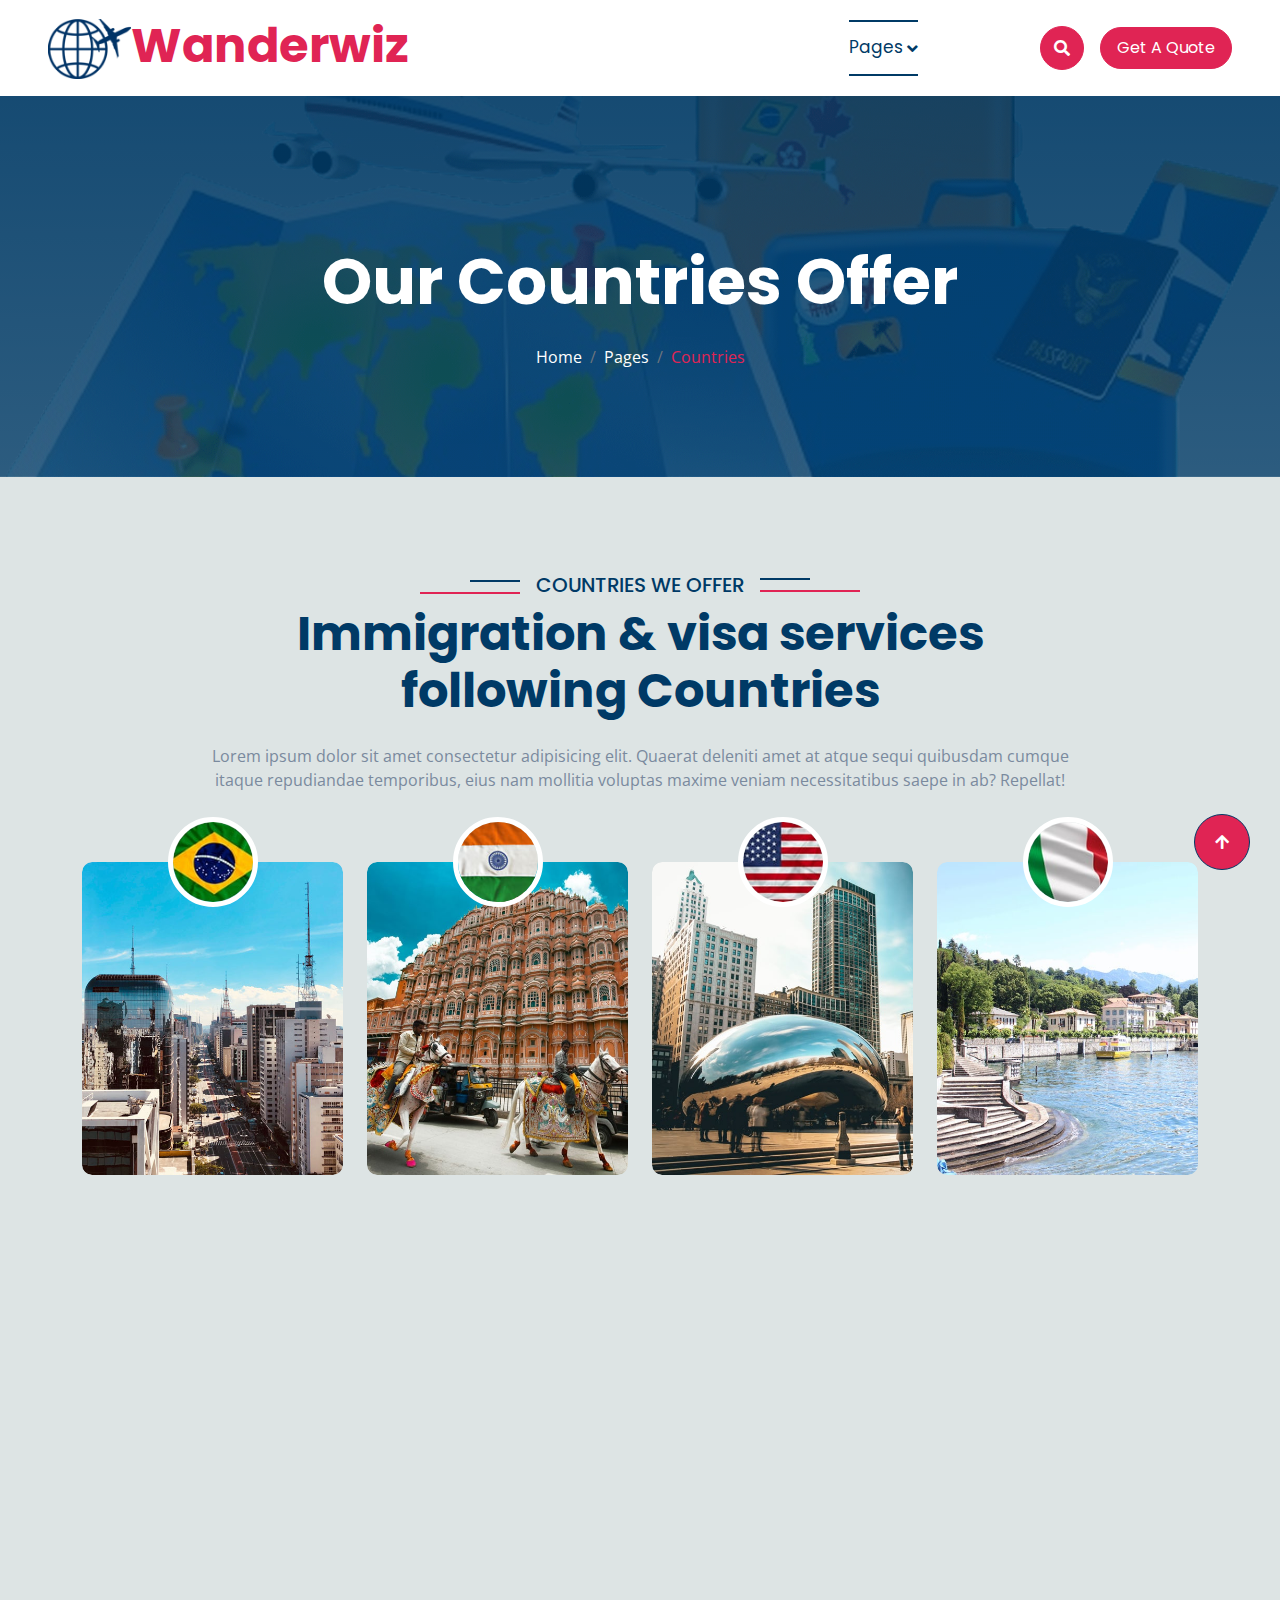
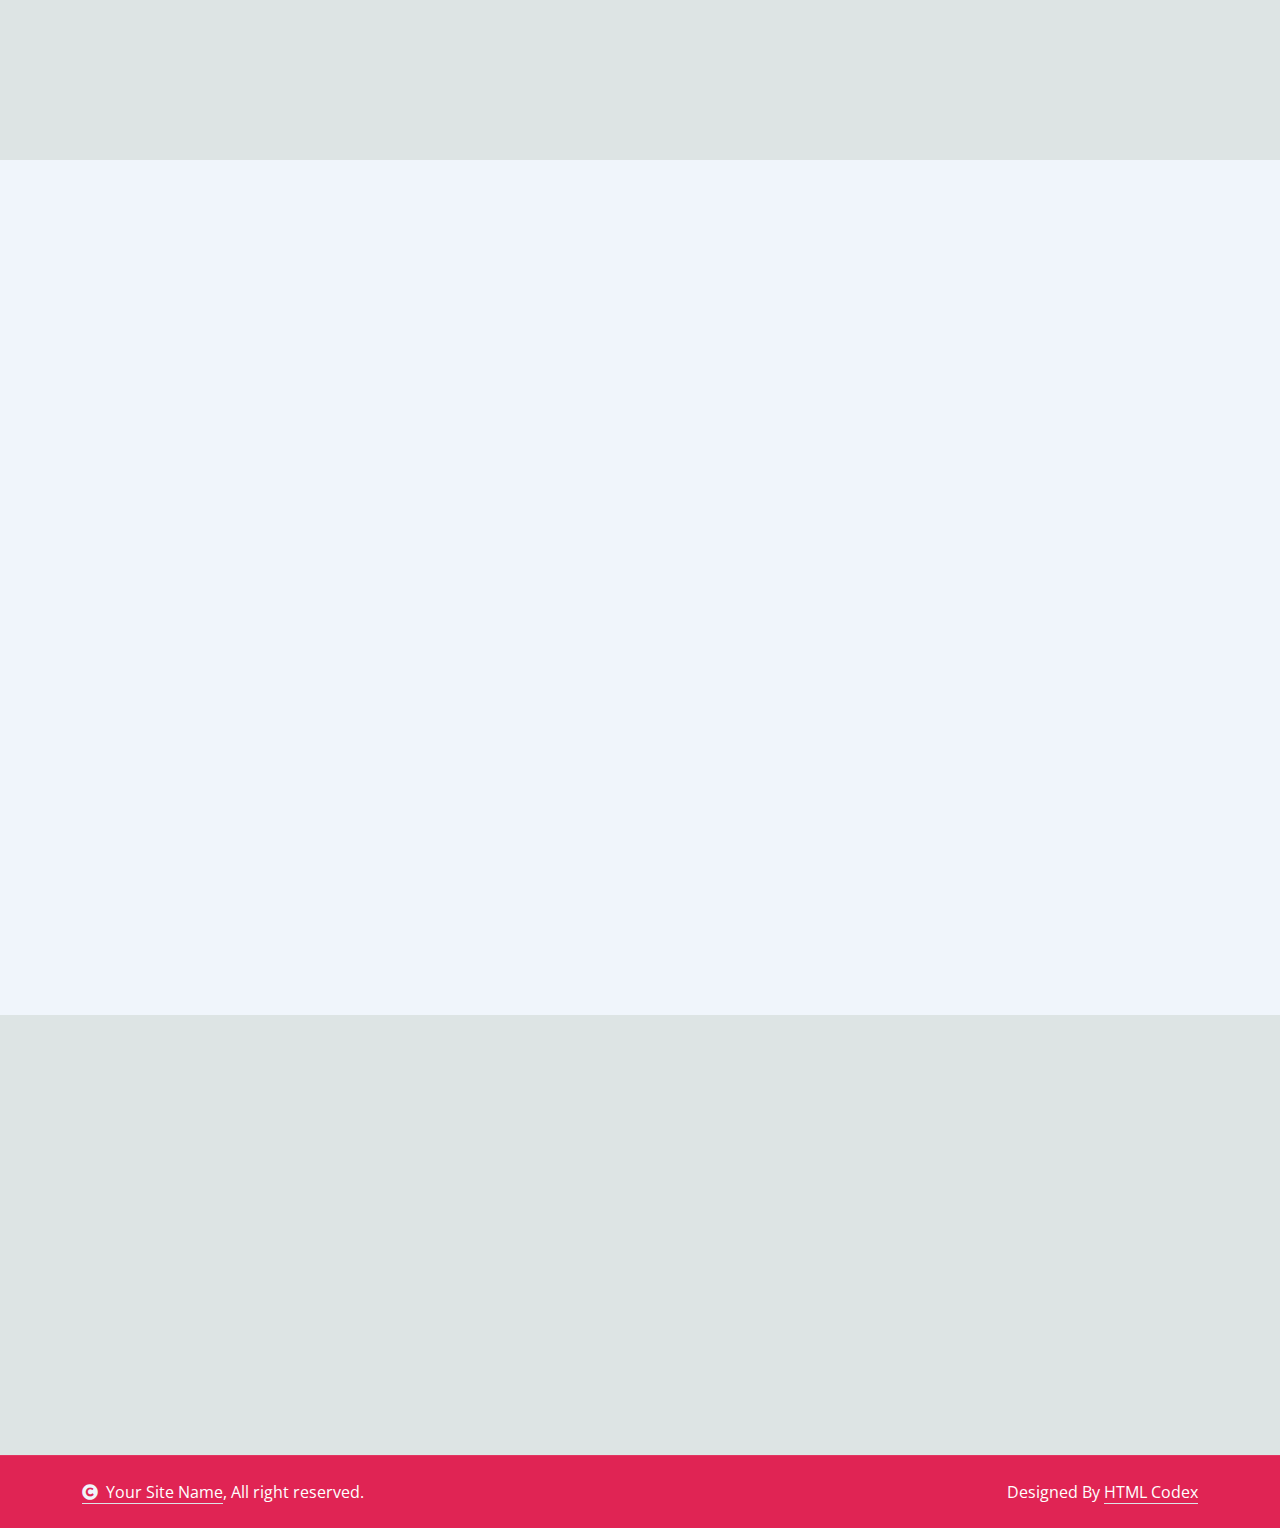
<file: countries.html>
<!DOCTYPE html>
<html lang="en">

    <head>
        <meta charset="utf-8">
        <title>Wanderwiz</title>
        <meta content="width=device-width, initial-scale=1.0" name="viewport">
        <meta content="" name="keywords">
        <meta content="" name="description">

        <!-- Google Web Fonts -->
        <link rel="preconnect" href="https://fonts.googleapis.com">
        <link rel="preconnect" href="https://fonts.gstatic.com" crossorigin>
        <link href="https://fonts.googleapis.com/css2?family=Open+Sans:wght@400;500;600;700&family=Poppins:wght@200;300;400;500;600&display=swap" rel="stylesheet"> 

        <!-- Icon Font Stylesheet -->
        <link rel="stylesheet" href="https://use.fontawesome.com/releases/v5.15.4/css/all.css"/>
        <link href="https://cdn.jsdelivr.net/npm/bootstrap-icons@1.4.1/font/bootstrap-icons.css" rel="stylesheet">

        <!-- Libraries Stylesheet -->
        <link href="lib/animate/animate.min.css" rel="stylesheet">
        <link href="lib/owlcarousel/assets/owl.carousel.min.css" rel="stylesheet">


        <!-- Customized Bootstrap Stylesheet -->
        <link href="css/bootstrap.min.css" rel="stylesheet">

        <!-- Template Stylesheet -->
        <link href="css/style.css" rel="stylesheet">
    </head>

    <body>

        <!-- Spinner Start -->
        <div id="spinner" class="show bg-white position-fixed translate-middle w-100 vh-100 top-50 start-50 d-flex align-items-center justify-content-center">
            <div class="spinner-border text-secondary" style="width: 3rem; height: 3rem;" role="status">
                <span class="sr-only">Loading...</span>
            </div>
        </div>
        <!-- Spinner End -->


       

        <!-- Navbar & Hero Start -->
        <div class="container-fluid nav-bar p-0">
            <nav class="navbar navbar-expand-lg navbar-light bg-white px-4 px-lg-5 py-3 py-lg-0">
                <a href="" class="navbar-brand p-0">
                    <h1 class="display-5 text-secondary m-0"><img src="img/brand-logo.png" class="img-fluid" alt="">Wanderwiz</h1>
                    <!-- <img src="img/logo.png" alt="Logo"> -->
                </a>
                <button class="navbar-toggler" type="button" data-bs-toggle="collapse" data-bs-target="#navbarCollapse">
                    <span class="fa fa-bars"></span>
                </button>
                <div class="collapse navbar-collapse" id="navbarCollapse">
                    <div class="navbar-nav ms-auto py-0">
                        <a href="index.html" class="nav-item nav-link">Home</a>
                        <a href="about.html" class="nav-item nav-link">About</a>
                        <a href="service.html" class="nav-item nav-link">Service</a>
                        <div class="nav-item dropdown">
                            <a href="#" class="nav-link active" data-bs-toggle="dropdown"><span class="dropdown-toggle">Pages</span></a>
                            <div class="dropdown-menu m-0">
                                <a href="feature.html" class="dropdown-item">Feature</a>
                                <a href="countries.html" class="dropdown-item active">Countries</a>
                                <a href="testimonial.html" class="dropdown-item">Testimonial</a>
                                <a href="training.html" class="dropdown-item">Training</a>
                                <a href="404.html" class="dropdown-item">404 Page</a>
                            </div>
                        </div>
                        <a href="contact.html" class="nav-item nav-link">Contact</a>
                    </div>
                    <button class="btn btn-primary btn-md-square border-secondary mb-3 mb-md-3 mb-lg-0 me-3" data-bs-toggle="modal" data-bs-target="#searchModal"><i class="fas fa-search"></i></button>
                    <a href="" class="btn btn-primary border-secondary rounded-pill py-2 px-4 px-lg-3 mb-3 mb-md-3 mb-lg-0">Get A Quote</a>
                </div>
            </nav>
        </div>
        <!-- Navbar & Hero End -->

        <!-- Modal Search Start -->
        <div class="modal fade" id="searchModal" tabindex="-1" aria-labelledby="exampleModalLabel" aria-hidden="true">
            <div class="modal-dialog modal-fullscreen">
                <div class="modal-content rounded-0">
                    <div class="modal-header">
                        <h4 class="modal-title text-secondary mb-0" id="exampleModalLabel">Search by keyword</h4>
                        <button type="button" class="btn-close" data-bs-dismiss="modal" aria-label="Close"></button>
                    </div>
                    <div class="modal-body d-flex align-items-center">
                        <div class="input-group w-75 mx-auto d-flex">
                            <input type="search" class="form-control p-3" placeholder="keywords" aria-describedby="search-icon-1">
                            <span id="search-icon-1" class="input-group-text p-3"><i class="fa fa-search"></i></span>
                        </div>
                    </div>
                </div>
            </div>
        </div>
        <!-- Modal Search End -->

        <!-- Header Start -->
        <div class="container-fluid bg-breadcrumb">
            <div class="container text-center py-5" style="max-width: 900px;">
                <h3 class="text-white display-3 mb-4 wow fadeInDown" data-wow-delay="0.1s">Our Countries Offer</h1>
                <ol class="breadcrumb justify-content-center text-white mb-0 wow fadeInDown" data-wow-delay="0.3s">
                    <li class="breadcrumb-item"><a href="index.html" class="text-white">Home</a></li>
                    <li class="breadcrumb-item"><a href="#" class="text-white">Pages</a></li>
                    <li class="breadcrumb-item active text-secondary">Countries</li>
                </ol>    
            </div>
        </div>
        <!-- Header End -->

        <!-- Countries We Offer Start -->
        <div class="container-fluid country overflow-hidden py-5">
            <div class="container py-5">
                <div class="section-title text-center wow fadeInUp" data-wow-delay="0.1s" style="margin-bottom: 70px;">
                    <div class="sub-style">
                        <h5 class="sub-title text-primary px-3">COUNTRIES WE OFFER</h5>
                    </div>
                    <h1 class="display-5 mb-4">Immigration & visa services following Countries</h1>
                    <p class="mb-0">Lorem ipsum dolor sit amet consectetur adipisicing elit. Quaerat deleniti amet at atque sequi quibusdam cumque itaque repudiandae temporibus, eius nam mollitia voluptas maxime veniam necessitatibus saepe in ab? Repellat!</p>
                </div>
                <div class="row g-4 text-center">
                    <div class="col-lg-6 col-xl-3 mb-5 mb-xl-0 wow fadeInUp" data-wow-delay="0.1s">
                        <div class="country-item">
                            <div class="rounded overflow-hidden">
                                <img src="img/country-1.jpg" class="img-fluid w-100 rounded" alt="Image">
                            </div>
                            <div class="country-flag">
                                <img src="img/brazil.jpg" class="img-fluid rounded-circle" alt="Image">
                            </div>
                            <div class="country-name">
                                <a href="#" class="text-white fs-4">Brazil</a>
                            </div>
                        </div>
                    </div>
                    <div class="col-lg-6 col-xl-3 mb-5 mb-xl-0 wow fadeInUp" data-wow-delay="0.3s">
                        <div class="country-item">
                            <div class="rounded overflow-hidden">
                                <img src="img/country-2.jpg" class="img-fluid w-100 rounded" alt="Image">
                            </div>
                            <div class="country-flag">
                                <img src="img/india.jpg" class="img-fluid rounded-circle" alt="Image">
                            </div>
                            <div class="country-name">
                                <a href="#" class="text-white fs-4">india</a>
                            </div>
                        </div>
                    </div>
                    <div class="col-lg-6 col-xl-3 mb-5 mb-xl-0 wow fadeInUp" data-wow-delay="0.5s">
                        <div class="country-item">
                            <div class="rounded overflow-hidden">
                                <img src="img/country-3.jpg" class="img-fluid w-100 rounded" alt="Image">
                            </div>
                            <div class="country-flag">
                                <img src="img/usa.jpg" class="img-fluid rounded-circle" alt="Image">
                            </div>
                            <div class="country-name">
                                <a href="#" class="text-white fs-4">New York</a>
                            </div>
                        </div>
                    </div>
                    <div class="col-lg-6 col-xl-3 mb-5 mb-xl-0 wow fadeInUp" data-wow-delay="0.7s">
                        <div class="country-item">
                            <div class="rounded overflow-hidden">
                                <img src="img/country-4.jpg" class="img-fluid w-100 rounded" alt="Image">
                            </div>
                            <div class="country-flag">
                                <img src="img/italy.jpg" class="img-fluid rounded-circle" alt="Image">
                            </div>
                            <div class="country-name">
                                <a href="#" class="text-white fs-4">Italy</a>
                            </div>
                        </div>
                    </div>
                    <div class="col-12">
                        <a class="btn btn-primary border-secondary rounded-pill py-3 px-5 wow fadeInUp" data-wow-delay="0.1s" href="#">More Countries</a>
                    </div>
                </div>
            </div>
        </div>
        <!-- Countries We Offer End -->

        <!-- Counter Facts Start -->
        <div class="container-fluid counter-facts overflow-hidden py-5">
            <div class="container py-5">
                <div class="row g-4">
                    <div class="col-12 col-sm-6 col-md-6 col-xl-3 wow fadeInUp" data-wow-delay="0.1s">
                        <div class="counter">
                            <div class="counter-icon">
                                <i class="fas fa-passport"></i>
                            </div>
                            <div class="counter-content">
                                <h3>Visa Categories</h3>
                                <div class="d-flex align-items-center justify-content-center">
                                    <span class="counter-value" data-toggle="counter-up">31</span>
                                    <h4 class="text-secondary mb-0" style="font-weight: 600; font-size: 25px;">+</h4>
                                </div>
                            </div>
                        </div>
                    </div>
                    <div class="col-12 col-sm-6 col-md-6 col-xl-3 wow fadeInUp" data-wow-delay="0.3s">
                        <div class="counter">
                            <div class="counter-icon">
                                <i class="fas fa-users"></i>
                            </div>
                            <div class="counter-content">
                                <h3>Team Members</h3>
                                <div class="d-flex align-items-center justify-content-center">
                                    <span class="counter-value" data-toggle="counter-up">377</span>
                                    <h4 class="text-secondary mb-0" style="font-weight: 600; font-size: 25px;">+</h4>
                                </div>
                            </div>
                        </div>
                    </div>
                    <div class="col-12 col-sm-6 col-md-6 col-xl-3 wow fadeInUp" data-wow-delay="0.5s">
                        <div class="counter">
                            <div class="counter-icon">
                                <i class="fas fa-user-check"></i>
                            </div>
                            <div class="counter-content">
                                <h3>Visa Process</h3>
                                <div class="d-flex align-items-center justify-content-center">
                                    <span class="counter-value" data-toggle="counter-up">4.9</span>
                                    <h4 class="text-secondary mb-0" style="font-weight: 600; font-size: 25px;">K</h4>
                                </div>
                            </div>
                        </div>
                    </div>
                    <div class="col-12 col-sm-6 col-md-6 col-xl-3 wow fadeInUp" data-wow-delay="0.7s">
                        <div class="counter">
                            <div class="counter-icon">
                                <i class="fas fa-handshake"></i>
                            </div>
                            <div class="counter-content">
                                <h3>Success Rates</h3>
                                <div class="d-flex align-items-center justify-content-center">
                                    <span class="counter-value" data-toggle="counter-up">98</span>
                                    <h4 class="text-secondary mb-0" style="font-weight: 600; font-size: 25px;">%</h4>
                                </div>
                            </div>
                        </div>
                    </div>
                </div>
            </div>
        </div>
        <!-- Counter Facts End -->

        <!-- Training Start -->
        <div class="container-fluid training overflow-hidden bg-light py-5">
            <div class="container py-5">
                <div class="section-title text-center mb-5 wow fadeInUp" data-wow-delay="0.1s">
                    <div class="sub-style">
                        <h5 class="sub-title text-primary px-3">CHECK OUR TRAINING</h5>
                    </div>
                    <h1 class="display-5 mb-4">Get the Best Coacing Service Training with Our Wanderwiz</h1>
                    <p class="mb-0">Lorem ipsum dolor sit amet consectetur adipisicing elit. Quaerat deleniti amet at atque sequi quibusdam cumque itaque repudiandae temporibus, eius nam mollitia voluptas maxime veniam necessitatibus saepe in ab? Repellat!</p>
                </div>
                <div class="row g-4">
                    <div class="col-lg-6 col-lg-6 col-xl-3 wow fadeInUp" data-wow-delay="0.1s">
                        <div class="training-item">
                            <div class="training-inner">
                                <img src="img/training-1.jpg" class="img-fluid w-100 rounded" alt="Image">
                                <div class="training-title-name">
                                    <a href="#" class="h4 text-white mb-0">IELTS</a>
                                    <a href="#" class="h4 text-white mb-0">Coaching</a>
                                </div>
                            </div>
                            <div class="training-content bg-secondary rounded-bottom p-4">
                                <a href="#"><h4 class="text-white">IELTS Coaching</h4></a>
                                <p class="text-white-50">Lorem ipsum dolor sit amet consectetur adipisicing elit. Autem, veritatis.</p>
                                <a class="btn btn-secondary rounded-pill text-white p-0" href="#">Read More <i class="fa fa-arrow-right"></i></a>
                            </div>
                        </div>
                    </div>
                    <div class="col-lg-6 col-lg-6 col-xl-3 wow fadeInUp" data-wow-delay="0.3s">
                        <div class="training-item">
                            <div class="training-inner">
                                <img src="img/training-2.jpg" class="img-fluid w-100 rounded" alt="Image">
                                <div class="training-title-name">
                                    <a href="#" class="h4 text-white mb-0">TOEFL</a>
                                    <a href="#" class="h4 text-white mb-0">Coaching</a>
                                </div>
                            </div>
                            <div class="training-content bg-secondary rounded-bottom p-4">
                                <a href="#"><h4 class="text-white">TOEFL Coaching</h4></a>
                                <p class="text-white-50">Lorem ipsum dolor sit amet consectetur adipisicing elit. Autem, veritatis.</p>
                                <a class="btn btn-secondary rounded-pill text-white p-0" href="#">Read More <i class="fa fa-arrow-right"></i></a>
                            </div>
                        </div>
                    </div>
                    <div class="col-lg-6 col-lg-6 col-xl-3 wow fadeInUp" data-wow-delay="0.5s">
                        <div class="training-item">
                            <div class="training-inner">
                                <img src="img/training-3.jpg" class="img-fluid w-100 rounded" alt="Image">
                                <div class="training-title-name">
                                    <a href="#" class="h4 text-white mb-0">PTE</a>
                                    <a href="#" class="h4 text-white mb-0">Coaching</a>
                                </div>
                            </div>
                            <div class="training-content bg-secondary rounded-bottom p-4">
                                <a href="#"><h4 class="text-white">PTE Coaching</h4></a>
                                <p class="text-white-50">Lorem ipsum dolor sit amet consectetur adipisicing elit. Autem, veritatis.</p>
                                <a class="btn btn-secondary rounded-pill text-white p-0" href="#">Read More <i class="fa fa-arrow-right"></i></a>
                            </div>
                        </div>
                    </div>
                    <div class="col-lg-6 col-lg-6 col-xl-3 wow fadeInUp" data-wow-delay="0.7s">
                        <div class="training-item">
                            <div class="training-inner">
                                <img src="img/training-4.jpg" class="img-fluid w-100 rounded" alt="Image">
                                <div class="training-title-name">
                                    <a href="#" class="h4 text-white mb-0">OET</a>
                                    <a href="#" class="h4 text-white mb-0">Coaching</a>
                                </div>
                            </div>
                            <div class="training-content bg-secondary rounded-bottom p-4">
                                <a href="#"><h4 class="text-white">OET Coaching</h4></a>
                                <p class="text-white-50">Lorem ipsum dolor sit amet consectetur adipisicing elit. Autem, veritatis.</p>
                                <a class="btn btn-secondary rounded-pill text-white p-0" href="#">Read More <i class="fa fa-arrow-right"></i></a>
                            </div>
                        </div>
                    </div>
                    <div class="col-12 text-center">
                        <a class="btn btn-primary border-secondary rounded-pill py-3 px-5 wow fadeInUp" data-wow-delay="0.1s" href="#">View More</a>
                    </div>
                </div>
            </div>
        </div>
        <!-- Training End -->

        <!-- Footer Start -->
        <div class="container-fluid footer py-5 wow fadeIn" data-wow-delay="0.2s">
            <div class="container py-5">
                <div class="row g-5">
                    <div class="col-md-6 col-lg-6 col-xl-3">
                        <div class="footer-item d-flex flex-column">
                            <h4 class="text-secondary mb-4">Contact Info</h4>
                            <a href=""><i class="fa fa-map-marker-alt me-2"></i> 123 Street, New York, USA</a>
                            <a href=""><i class="fas fa-envelope me-2"></i> info@example.com</a>
                            <a href=""><i class="fas fa-phone me-2"></i> +012 345 67890</a>
                            <a href="" class="mb-3"><i class="fas fa-print me-2"></i> +012 345 67890</a>
                            <div class="d-flex align-items-center">
                                <i class="fas fa-share fa-2x text-secondary me-2"></i>
                                <a class="btn mx-1" href=""><i class="fab fa-facebook-f"></i></a>
                                <a class="btn mx-1" href=""><i class="fab fa-twitter"></i></a>
                                <a class="btn mx-1" href=""><i class="fab fa-instagram"></i></a>
                                <a class="btn mx-1" href=""><i class="fab fa-linkedin-in"></i></a>
                            </div>
                        </div>
                    </div>
                    <div class="col-md-6 col-lg-6 col-xl-3">
                        <div class="footer-item d-flex flex-column">
                            <h4 class="text-secondary mb-4">Opening Time</h4>
                            <div class="mb-3">
                                <h6 class="text-muted mb-0">Mon - Friday:</h6>
                                <p class="text-white mb-0">09.00 am to 07.00 pm</p>
                            </div>
                            <div class="mb-3">
                                <h6 class="text-muted mb-0">Satday:</h6>
                                <p class="text-white mb-0">10.00 am to 05.00 pm</p>
                            </div>
                            <div class="mb-3">
                                <h6 class="text-muted mb-0">Vacation:</h6>
                                <p class="text-white mb-0">All Sunday is our vacation</p>
                            </div>
                        </div>
                    </div>
                    <div class="col-md-6 col-lg-6 col-xl-3">
                        <div class="footer-item d-flex flex-column">
                            <h4 class="text-secondary mb-4">Our Services</h4>
                            <a href="#" class=""><i class="fas fa-angle-right me-2"></i> Business</a>
                            <a href="#" class=""><i class="fas fa-angle-right me-2"></i> Evaluation</a>
                            <a href="#" class=""><i class="fas fa-angle-right me-2"></i> Migrate</a>
                            <a href="#" class=""><i class="fas fa-angle-right me-2"></i> Study</a>
                            <a href="#" class=""><i class="fas fa-angle-right me-2"></i> Counselling</a>
                            <a href="#" class=""><i class="fas fa-angle-right me-2"></i> Work / Career</a>
                        </div>
                    </div>
                    <div class="col-md-6 col-lg-6 col-xl-3">
                        <div class="footer-item">
                            <h4 class="text-secondary mb-4">Newsletter</h4>
                            <p class="text-white mb-3">Dolor amet sit justo amet elitr clita ipsum elitr est.Lorem ipsum dolor sit amet, consectetur adipiscing elit.</p>
                            <div class="position-relative mx-auto rounded-pill">
                                <input class="form-control border-0 rounded-pill w-100 py-3 ps-4 pe-5" type="text" placeholder="Enter your email">
                                <button type="button" class="btn btn-primary rounded-pill position-absolute top-0 end-0 py-2 mt-2 me-2">SignUp</button>
                            </div>
                        </div>
                    </div>
                </div>
            </div>
        </div>
        <!-- Footer End -->
        
        <!-- Copyright Start -->
        <div class="container-fluid copyright py-4">
            <div class="container">
                <div class="row g-4 align-items-center">
                    <div class="col-md-6 text-center text-md-start mb-md-0">
                        <span class="text-white"><a href="#" class="border-bottom text-white"><i class="fas fa-copyright text-light me-2"></i>Your Site Name</a>, All right reserved.</span>
                    </div>
                    <div class="col-md-6 text-center text-md-end text-white">
                        <!--/*** This template is free as long as you keep the below author’s credit link/attribution link/backlink. ***/-->
                        <!--/*** If you'd like to use the template without the below author’s credit link/attribution link/backlink, ***/-->
                        <!--/*** you can purchase the Credit Removal License from "https://htmlcodex.com/credit-removal". ***/-->
                        Designed By <a class="border-bottom text-white" href="https://htmlcodex.com">HTML Codex</a>
                    </div>
                </div>
            </div>
        </div>
        <!-- Copyright End -->

        <!-- Back to Top -->
        <a href="#" class="btn btn-primary btn-lg-square back-to-top"><i class="fa fa-arrow-up"></i></a>   

        
    <!-- JavaScript Libraries -->
    <script src="https://ajax.googleapis.com/ajax/libs/jquery/3.6.4/jquery.min.js"></script>
    <script src="https://cdn.jsdelivr.net/npm/bootstrap@5.0.0/dist/js/bootstrap.bundle.min.js"></script>
    <script src="lib/wow/wow.min.js"></script>
    <script src="lib/easing/easing.min.js"></script>
    <script src="lib/waypoints/waypoints.min.js"></script>
    <script src="lib/counterup/counterup.min.js"></script>
    <script src="lib/owlcarousel/owl.carousel.min.js"></script>
    

    <!-- Template Javascript -->
    <script src="js/main.js"></script>
    </body>

</html>
</file>
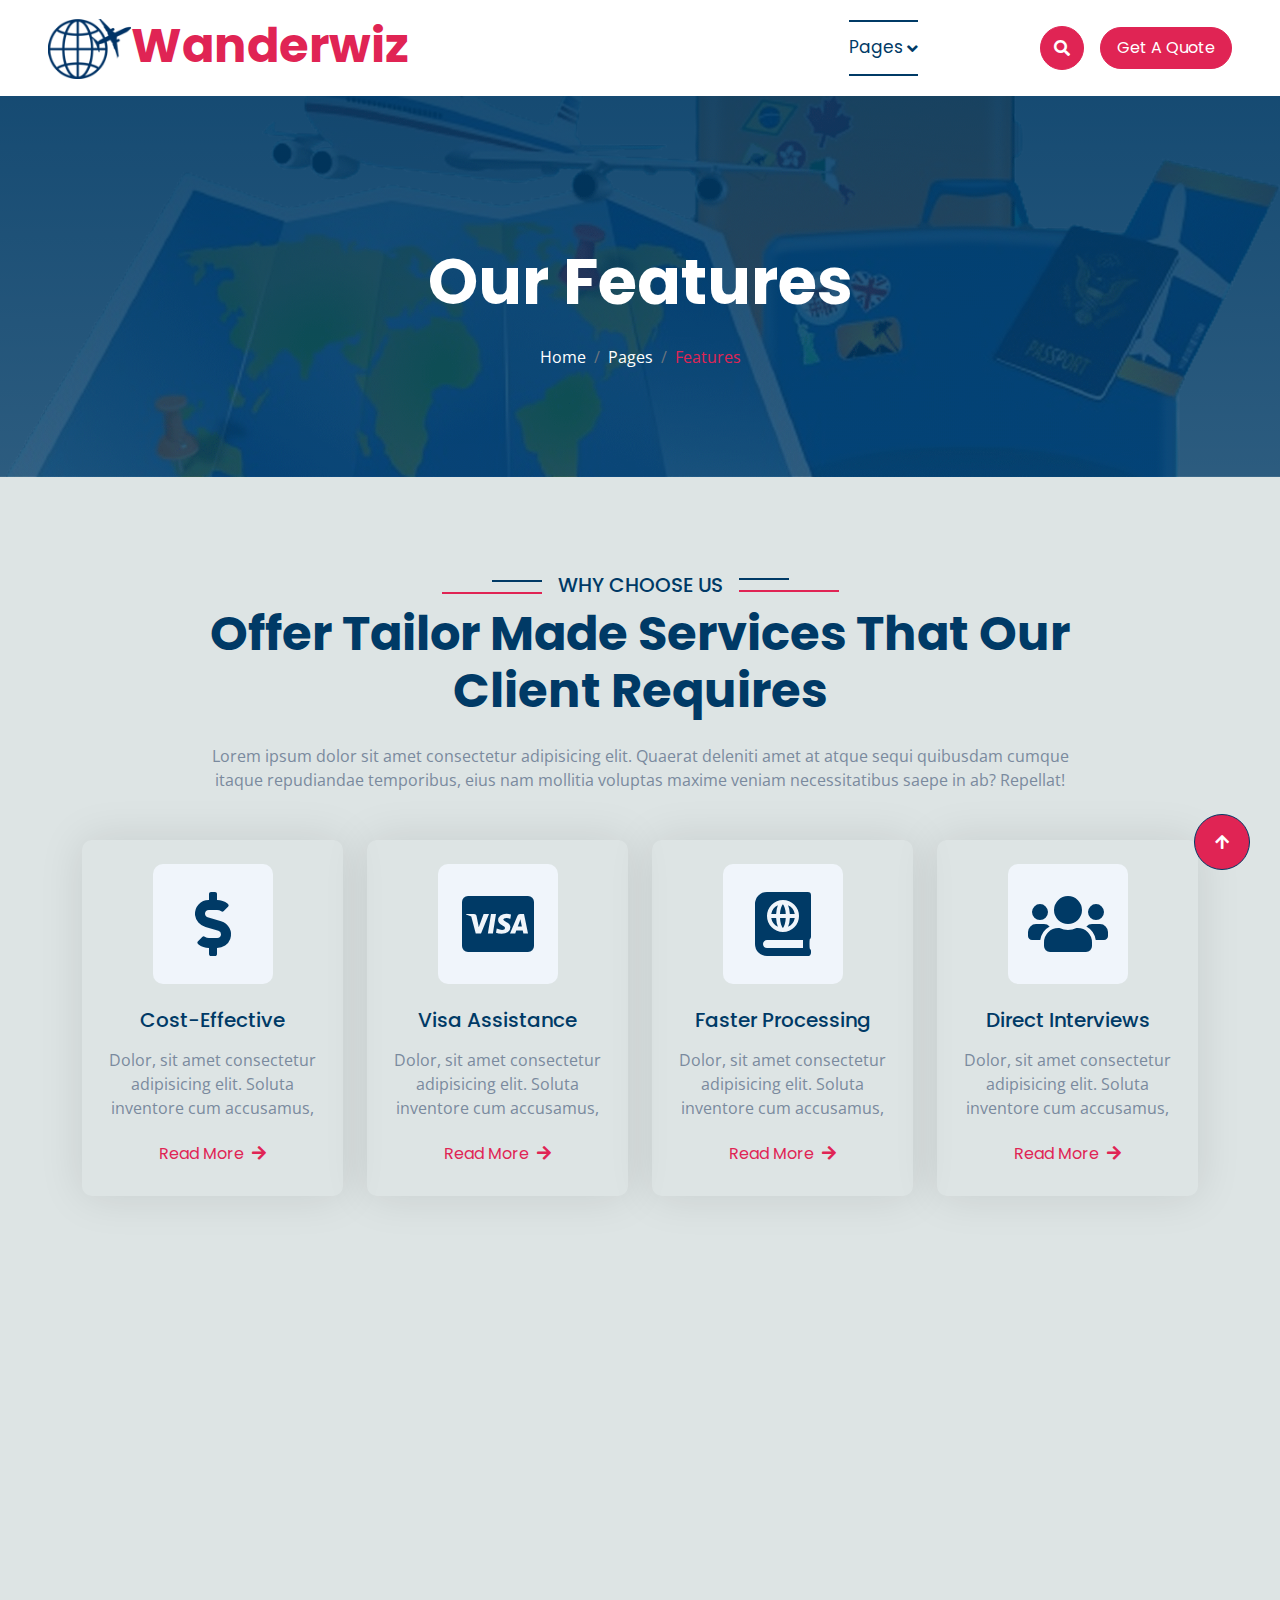
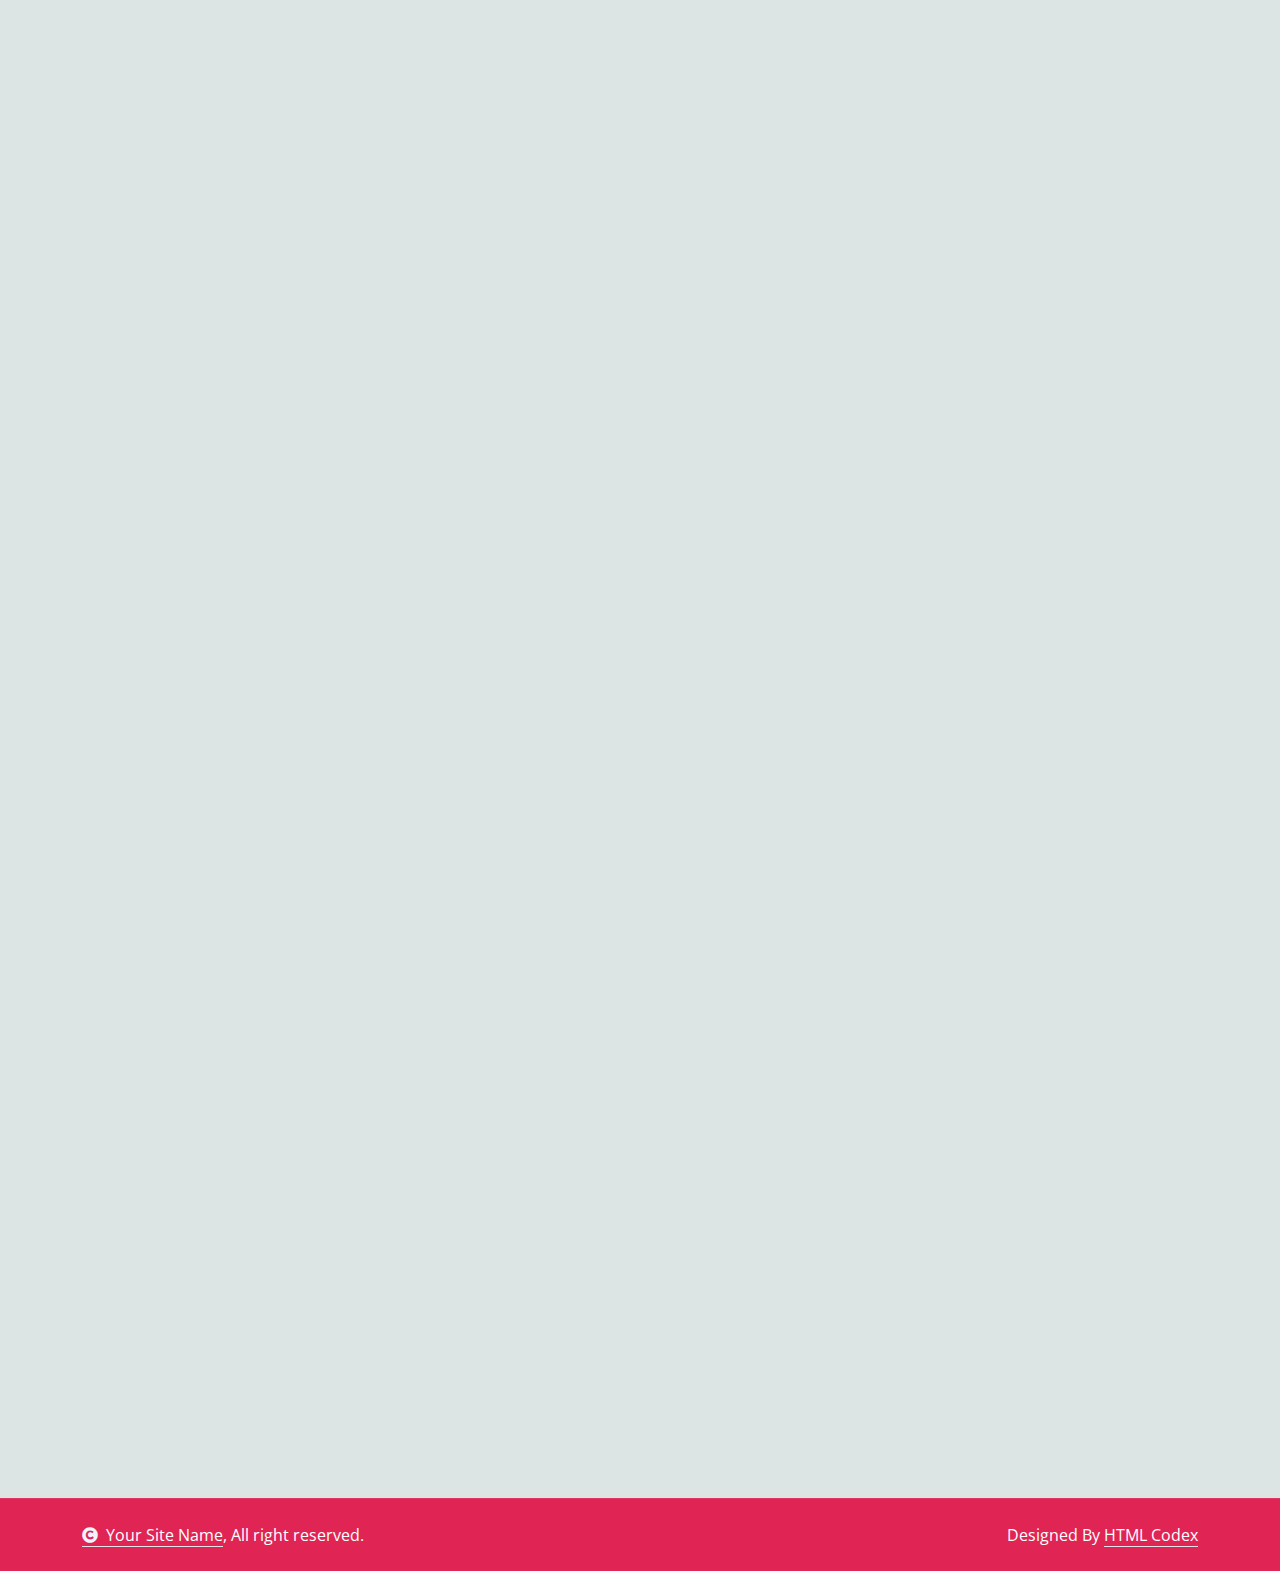
<file: feature.html>
<!DOCTYPE html>
<html lang="en">

    <head>
        <meta charset="utf-8">
        <title>Wanderwiz</title>
        <meta content="width=device-width, initial-scale=1.0" name="viewport">
        <meta content="" name="keywords">
        <meta content="" name="description">

        <!-- Google Web Fonts -->
        <link rel="preconnect" href="https://fonts.googleapis.com">
        <link rel="preconnect" href="https://fonts.gstatic.com" crossorigin>
        <link href="https://fonts.googleapis.com/css2?family=Open+Sans:wght@400;500;600;700&family=Poppins:wght@200;300;400;500;600&display=swap" rel="stylesheet"> 

        <!-- Icon Font Stylesheet -->
        <link rel="stylesheet" href="https://use.fontawesome.com/releases/v5.15.4/css/all.css"/>
        <link href="https://cdn.jsdelivr.net/npm/bootstrap-icons@1.4.1/font/bootstrap-icons.css" rel="stylesheet">

        <!-- Libraries Stylesheet -->
        <link href="lib/animate/animate.min.css" rel="stylesheet">
        <link href="lib/owlcarousel/assets/owl.carousel.min.css" rel="stylesheet">


        <!-- Customized Bootstrap Stylesheet -->
        <link href="css/bootstrap.min.css" rel="stylesheet">

        <!-- Template Stylesheet -->
        <link href="css/style.css" rel="stylesheet">
    </head>

    <body>

        <!-- Spinner Start -->
        <div id="spinner" class="show bg-white position-fixed translate-middle w-100 vh-100 top-50 start-50 d-flex align-items-center justify-content-center">
            <div class="spinner-border text-secondary" style="width: 3rem; height: 3rem;" role="status">
                <span class="sr-only">Loading...</span>
            </div>
        </div>
        <!-- Spinner End -->


        

        <!-- Navbar & Hero Start -->
        <div class="container-fluid nav-bar p-0">
            <nav class="navbar navbar-expand-lg navbar-light bg-white px-4 px-lg-5 py-3 py-lg-0">
                <a href="" class="navbar-brand p-0">
                    <h1 class="display-5 text-secondary m-0"><img src="img/brand-logo.png" class="img-fluid" alt="">Wanderwiz</h1>
                    <!-- <img src="img/logo.png" alt="Logo"> -->
                </a>
                <button class="navbar-toggler" type="button" data-bs-toggle="collapse" data-bs-target="#navbarCollapse">
                    <span class="fa fa-bars"></span>
                </button>
                <div class="collapse navbar-collapse" id="navbarCollapse">
                    <div class="navbar-nav ms-auto py-0">
                        <a href="index.html" class="nav-item nav-link">Home</a>
                        <a href="about.html" class="nav-item nav-link">About</a>
                        <a href="service.html" class="nav-item nav-link">Service</a>
                        <div class="nav-item dropdown">
                            <a href="#" class="nav-link active" data-bs-toggle="dropdown"><span class="dropdown-toggle">Pages</span></a>
                            <div class="dropdown-menu m-0">
                                <a href="feature.html" class="dropdown-item active">Feature</a>
                                <a href="countries.html" class="dropdown-item">Countries</a>
                                <a href="testimonial.html" class="dropdown-item">Testimonial</a>
                                <a href="training.html" class="dropdown-item">Training</a>
                                <a href="404.html" class="dropdown-item">404 Page</a>
                            </div>
                        </div>
                        <a href="contact.html" class="nav-item nav-link">Contact</a>
                    </div>
                    <button class="btn btn-primary btn-md-square border-secondary mb-3 mb-md-3 mb-lg-0 me-3" data-bs-toggle="modal" data-bs-target="#searchModal"><i class="fas fa-search"></i></button>
                    <a href="" class="btn btn-primary border-secondary rounded-pill py-2 px-4 px-lg-3 mb-3 mb-md-3 mb-lg-0">Get A Quote</a>
                </div>
            </nav>
        </div>
        <!-- Navbar & Hero End -->

        <!-- Modal Search Start -->
        <div class="modal fade" id="searchModal" tabindex="-1" aria-labelledby="exampleModalLabel" aria-hidden="true">
            <div class="modal-dialog modal-fullscreen">
                <div class="modal-content rounded-0">
                    <div class="modal-header">
                        <h4 class="modal-title text-secondary mb-0" id="exampleModalLabel">Search by keyword</h4>
                        <button type="button" class="btn-close" data-bs-dismiss="modal" aria-label="Close"></button>
                    </div>
                    <div class="modal-body d-flex align-items-center">
                        <div class="input-group w-75 mx-auto d-flex">
                            <input type="search" class="form-control p-3" placeholder="keywords" aria-describedby="search-icon-1">
                            <span id="search-icon-1" class="input-group-text p-3"><i class="fa fa-search"></i></span>
                        </div>
                    </div>
                </div>
            </div>
        </div>
        <!-- Modal Search End -->

        <!-- Header Start -->
        <div class="container-fluid bg-breadcrumb">
            <div class="container text-center py-5" style="max-width: 900px;">
                <h3 class="text-white display-3 mb-4 wow fadeInDown" data-wow-delay="0.1s">Our Features</h1>
                <ol class="breadcrumb justify-content-center text-white mb-0 wow fadeInDown" data-wow-delay="0.3s">
                    <li class="breadcrumb-item"><a href="index.html" class="text-white">Home</a></li>
                    <li class="breadcrumb-item"><a href="#" class="text-white">Pages</a></li>
                    <li class="breadcrumb-item active text-secondary">Features</li>
                </ol>    
            </div>
        </div>
        <!-- Header End -->

        <!-- Features Start -->
        <div class="container-fluid features overflow-hidden py-5">
            <div class="container py-5">
                <div class="section-title text-center mb-5 wow fadeInUp" data-wow-delay="0.1s">
                    <div class="sub-style">
                        <h5 class="sub-title text-primary px-3">Why Choose Us</h5>
                    </div>
                    <h1 class="display-5 mb-4">Offer Tailor Made Services That Our Client Requires</h1>
                    <p class="mb-0">Lorem ipsum dolor sit amet consectetur adipisicing elit. Quaerat deleniti amet at atque sequi quibusdam cumque itaque repudiandae temporibus, eius nam mollitia voluptas maxime veniam necessitatibus saepe in ab? Repellat!</p>
                </div>
                <div class="row g-4 justify-content-center text-center">
                    <div class="col-md-6 col-lg-6 col-xl-3 wow fadeInUp" data-wow-delay="0.1s">
                        <div class="feature-item text-center p-4">
                            <div class="feature-icon p-3 mb-4">
                                <i class="fas fa-dollar-sign fa-4x text-primary"></i>
                            </div>
                            <div class="feature-content d-flex flex-column">
                                <h5 class="mb-3">Cost-Effective</h5>
                                <p class="mb-3">Dolor, sit amet consectetur adipisicing elit. Soluta inventore cum accusamus,</p>
                                <a class="btn btn-secondary rounded-pill" href="#">Read More<i class="fas fa-arrow-right ms-2"></i></a>
                            </div>
                        </div>
                    </div>
                    <div class="col-md-6 col-lg-6 col-xl-3 wow fadeInUp" data-wow-delay="0.3s">
                        <div class="feature-item text-center p-4">
                            <div class="feature-icon p-3 mb-4">
                                <i class="fab fa-cc-visa fa-4x text-primary"></i>
                            </div>
                            <div class="feature-content d-flex flex-column">
                                <h5 class="mb-3">Visa Assistance</h5>
                                <p class="mb-3">Dolor, sit amet consectetur adipisicing elit. Soluta inventore cum accusamus,</p>
                                <a class="btn btn-secondary rounded-pill" href="#">Read More<i class="fas fa-arrow-right ms-2"></i></a>
                            </div>
                        </div>
                    </div>
                    <div class="col-md-6 col-lg-6 col-xl-3 wow fadeInUp" data-wow-delay="0.5s">
                        <div class="feature-item text-center p-4">
                            <div class="feature-icon p-3 mb-4">
                                <i class="fas fa-atlas fa-4x text-primary"></i>
                            </div>
                            <div class="feature-content d-flex flex-column">
                                <h5 class="mb-3">Faster Processing</h5>
                                <p class="mb-3">Dolor, sit amet consectetur adipisicing elit. Soluta inventore cum accusamus,</p>
                                <a class="btn btn-secondary rounded-pill" href="#">Read More<i class="fas fa-arrow-right ms-2"></i></a>
                            </div>
                        </div>
                    </div>
                    <div class="col-md-6 col-lg-6 col-xl-3 wow fadeInUp" data-wow-delay="0.7s">
                        <div class="feature-item text-center p-4">
                            <div class="feature-icon p-3 mb-4">
                                <i class="fas fa-users fa-4x text-primary"></i>
                            </div>
                            <div class="feature-content d-flex flex-column">
                                <h5 class="mb-3">Direct Interviews</h5>
                                <p class="mb-3">Dolor, sit amet consectetur adipisicing elit. Soluta inventore cum accusamus,</p>
                                <a class="btn btn-secondary rounded-pill" href="#">Read More<i class="fas fa-arrow-right ms-2"></i></a>
                            </div>
                        </div>
                    </div>
                    <div class="col-12">
                        <a class="btn btn-primary border-secondary rounded-pill py-3 px-5 wow fadeInUp" data-wow-delay="0.1s" href="#">More Features</a>
                    </div>
                </div>
            </div>
        </div>
        <!-- Features End -->


        <!-- Counter Facts Start -->
        <div class="container-fluid counter-facts overflow-hidden py-5">
            <div class="container py-5">
                <div class="row g-4">
                    <div class="col-12 col-sm-6 col-md-6 col-xl-3 wow fadeInUp" data-wow-delay="0.1s">
                        <div class="counter">
                            <div class="counter-icon">
                                <i class="fas fa-passport"></i>
                            </div>
                            <div class="counter-content">
                                <h3>Visa Categories</h3>
                                <div class="d-flex align-items-center justify-content-center">
                                    <span class="counter-value" data-toggle="counter-up">31</span>
                                    <h4 class="text-secondary mb-0" style="font-weight: 600; font-size: 25px;">+</h4>
                                </div>
                            </div>
                        </div>
                    </div>
                    <div class="col-12 col-sm-6 col-md-6 col-xl-3 wow fadeInUp" data-wow-delay="0.3s">
                        <div class="counter">
                            <div class="counter-icon">
                                <i class="fas fa-users"></i>
                            </div>
                            <div class="counter-content">
                                <h3>Team Members</h3>
                                <div class="d-flex align-items-center justify-content-center">
                                    <span class="counter-value" data-toggle="counter-up">377</span>
                                    <h4 class="text-secondary mb-0" style="font-weight: 600; font-size: 25px;">+</h4>
                                </div>
                            </div>
                        </div>
                    </div>
                    <div class="col-12 col-sm-6 col-md-6 col-xl-3 wow fadeInUp" data-wow-delay="0.5s">
                        <div class="counter">
                            <div class="counter-icon">
                                <i class="fas fa-user-check"></i>
                            </div>
                            <div class="counter-content">
                                <h3>Visa Process</h3>
                                <div class="d-flex align-items-center justify-content-center">
                                    <span class="counter-value" data-toggle="counter-up">4.9</span>
                                    <h4 class="text-secondary mb-0" style="font-weight: 600; font-size: 25px;">K</h4>
                                </div>
                            </div>
                        </div>
                    </div>
                    <div class="col-12 col-sm-6 col-md-6 col-xl-3 wow fadeInUp" data-wow-delay="0.7s">
                        <div class="counter">
                            <div class="counter-icon">
                                <i class="fas fa-handshake"></i>
                            </div>
                            <div class="counter-content">
                                <h3>Success Rates</h3>
                                <div class="d-flex align-items-center justify-content-center">
                                    <span class="counter-value" data-toggle="counter-up">98</span>
                                    <h4 class="text-secondary mb-0" style="font-weight: 600; font-size: 25px;">%</h4>
                                </div>
                            </div>
                        </div>
                    </div>
                </div>
            </div>
        </div>
        <!-- Counter Facts End -->

        <!-- Countries We Offer Start -->
        <div class="container-fluid country overflow-hidden py-5">
            <div class="container py-5">
                <div class="section-title text-center wow fadeInUp" data-wow-delay="0.1s" style="margin-bottom: 70px;">
                    <div class="sub-style">
                        <h5 class="sub-title text-primary px-3">COUNTRIES WE OFFER</h5>
                    </div>
                    <h1 class="display-5 mb-4">Immigration & visa services following Countries</h1>
                    <p class="mb-0">Lorem ipsum dolor sit amet consectetur adipisicing elit. Quaerat deleniti amet at atque sequi quibusdam cumque itaque repudiandae temporibus, eius nam mollitia voluptas maxime veniam necessitatibus saepe in ab? Repellat!</p>
                </div>
                <div class="row g-4 text-center">
                    <div class="col-lg-6 col-xl-3 mb-5 mb-xl-0 wow fadeInUp" data-wow-delay="0.1s">
                        <div class="country-item">
                            <div class="rounded overflow-hidden">
                                <img src="img/country-1.jpg" class="img-fluid w-100 rounded" alt="Image">
                            </div>
                            <div class="country-flag">
                                <img src="img/brazil.jpg" class="img-fluid rounded-circle" alt="Image">
                            </div>
                            <div class="country-name">
                                <a href="#" class="text-white fs-4">Brazil</a>
                            </div>
                        </div>
                    </div>
                    <div class="col-lg-6 col-xl-3 mb-5 mb-xl-0 wow fadeInUp" data-wow-delay="0.3s">
                        <div class="country-item">
                            <div class="rounded overflow-hidden">
                                <img src="img/country-2.jpg" class="img-fluid w-100 rounded" alt="Image">
                            </div>
                            <div class="country-flag">
                                <img src="img/india.jpg" class="img-fluid rounded-circle" alt="Image">
                            </div>
                            <div class="country-name">
                                <a href="#" class="text-white fs-4">india</a>
                            </div>
                        </div>
                    </div>
                    <div class="col-lg-6 col-xl-3 mb-5 mb-xl-0 wow fadeInUp" data-wow-delay="0.5s">
                        <div class="country-item">
                            <div class="rounded overflow-hidden">
                                <img src="img/country-3.jpg" class="img-fluid w-100 rounded" alt="Image">
                            </div>
                            <div class="country-flag">
                                <img src="img/usa.jpg" class="img-fluid rounded-circle" alt="Image">
                            </div>
                            <div class="country-name">
                                <a href="#" class="text-white fs-4">New York</a>
                            </div>
                        </div>
                    </div>
                    <div class="col-lg-6 col-xl-3 mb-5 mb-xl-0 wow fadeInUp" data-wow-delay="0.7s">
                        <div class="country-item">
                            <div class="rounded overflow-hidden">
                                <img src="img/country-4.jpg" class="img-fluid w-100 rounded" alt="Image">
                            </div>
                            <div class="country-flag">
                                <img src="img/italy.jpg" class="img-fluid rounded-circle" alt="Image">
                            </div>
                            <div class="country-name">
                                <a href="#" class="text-white fs-4">Italy</a>
                            </div>
                        </div>
                    </div>
                    <div class="col-12">
                        <a class="btn btn-primary border-secondary rounded-pill py-3 px-5 wow fadeInUp" data-wow-delay="0.1s" href="#">More Countries</a>
                    </div>
                </div>
            </div>
        </div>
        <!-- Countries We Offer End -->

        <!-- Footer Start -->
        <div class="container-fluid footer py-5 wow fadeIn" data-wow-delay="0.2s">
            <div class="container py-5">
                <div class="row g-5">
                    <div class="col-md-6 col-lg-6 col-xl-3">
                        <div class="footer-item d-flex flex-column">
                            <h4 class="text-secondary mb-4">Contact Info</h4>
                            <a href=""><i class="fa fa-map-marker-alt me-2"></i> 123 Street, New York, USA</a>
                            <a href=""><i class="fas fa-envelope me-2"></i> info@example.com</a>
                            <a href=""><i class="fas fa-phone me-2"></i> +012 345 67890</a>
                            <a href="" class="mb-3"><i class="fas fa-print me-2"></i> +012 345 67890</a>
                            <div class="d-flex align-items-center">
                                <i class="fas fa-share fa-2x text-secondary me-2"></i>
                                <a class="btn mx-1" href=""><i class="fab fa-facebook-f"></i></a>
                                <a class="btn mx-1" href=""><i class="fab fa-twitter"></i></a>
                                <a class="btn mx-1" href=""><i class="fab fa-instagram"></i></a>
                                <a class="btn mx-1" href=""><i class="fab fa-linkedin-in"></i></a>
                            </div>
                        </div>
                    </div>
                    <div class="col-md-6 col-lg-6 col-xl-3">
                        <div class="footer-item d-flex flex-column">
                            <h4 class="text-secondary mb-4">Opening Time</h4>
                            <div class="mb-3">
                                <h6 class="text-muted mb-0">Mon - Friday:</h6>
                                <p class="text-white mb-0">09.00 am to 07.00 pm</p>
                            </div>
                            <div class="mb-3">
                                <h6 class="text-muted mb-0">Satday:</h6>
                                <p class="text-white mb-0">10.00 am to 05.00 pm</p>
                            </div>
                            <div class="mb-3">
                                <h6 class="text-muted mb-0">Vacation:</h6>
                                <p class="text-white mb-0">All Sunday is our vacation</p>
                            </div>
                        </div>
                    </div>
                    <div class="col-md-6 col-lg-6 col-xl-3">
                        <div class="footer-item d-flex flex-column">
                            <h4 class="text-secondary mb-4">Our Services</h4>
                            <a href="#" class=""><i class="fas fa-angle-right me-2"></i> Business</a>
                            <a href="#" class=""><i class="fas fa-angle-right me-2"></i> Evaluation</a>
                            <a href="#" class=""><i class="fas fa-angle-right me-2"></i> Migrate</a>
                            <a href="#" class=""><i class="fas fa-angle-right me-2"></i> Study</a>
                            <a href="#" class=""><i class="fas fa-angle-right me-2"></i> Counselling</a>
                            <a href="#" class=""><i class="fas fa-angle-right me-2"></i> Work / Career</a>
                        </div>
                    </div>
                    <div class="col-md-6 col-lg-6 col-xl-3">
                        <div class="footer-item">
                            <h4 class="text-secondary mb-4">Newsletter</h4>
                            <p class="text-white mb-3">Dolor amet sit justo amet elitr clita ipsum elitr est.Lorem ipsum dolor sit amet, consectetur adipiscing elit.</p>
                            <div class="position-relative mx-auto rounded-pill">
                                <input class="form-control border-0 rounded-pill w-100 py-3 ps-4 pe-5" type="text" placeholder="Enter your email">
                                <button type="button" class="btn btn-primary rounded-pill position-absolute top-0 end-0 py-2 mt-2 me-2">SignUp</button>
                            </div>
                        </div>
                    </div>
                </div>
            </div>
        </div>
        <!-- Footer End -->
        
        <!-- Copyright Start -->
        <div class="container-fluid copyright py-4">
            <div class="container">
                <div class="row g-4 align-items-center">
                    <div class="col-md-6 text-center text-md-start mb-md-0">
                        <span class="text-white"><a href="#" class="border-bottom text-white"><i class="fas fa-copyright text-light me-2"></i>Your Site Name</a>, All right reserved.</span>
                    </div>
                    <div class="col-md-6 text-center text-md-end text-white">
                        <!--/*** This template is free as long as you keep the below author’s credit link/attribution link/backlink. ***/-->
                        <!--/*** If you'd like to use the template without the below author’s credit link/attribution link/backlink, ***/-->
                        <!--/*** you can purchase the Credit Removal License from "https://htmlcodex.com/credit-removal". ***/-->
                        Designed By <a class="border-bottom text-white" href="https://htmlcodex.com">HTML Codex</a>
                    </div>
                </div>
            </div>
        </div>
        <!-- Copyright End -->

        <!-- Back to Top -->
        <a href="#" class="btn btn-primary btn-lg-square back-to-top"><i class="fa fa-arrow-up"></i></a>   

        
    <!-- JavaScript Libraries -->
    <script src="https://ajax.googleapis.com/ajax/libs/jquery/3.6.4/jquery.min.js"></script>
    <script src="https://cdn.jsdelivr.net/npm/bootstrap@5.0.0/dist/js/bootstrap.bundle.min.js"></script>
    <script src="lib/wow/wow.min.js"></script>
    <script src="lib/easing/easing.min.js"></script>
    <script src="lib/waypoints/waypoints.min.js"></script>
    <script src="lib/counterup/counterup.min.js"></script>
    <script src="lib/owlcarousel/owl.carousel.min.js"></script>
    

    <!-- Template Javascript -->
    <script src="js/main.js"></script>
    </body>

</html>
</file>
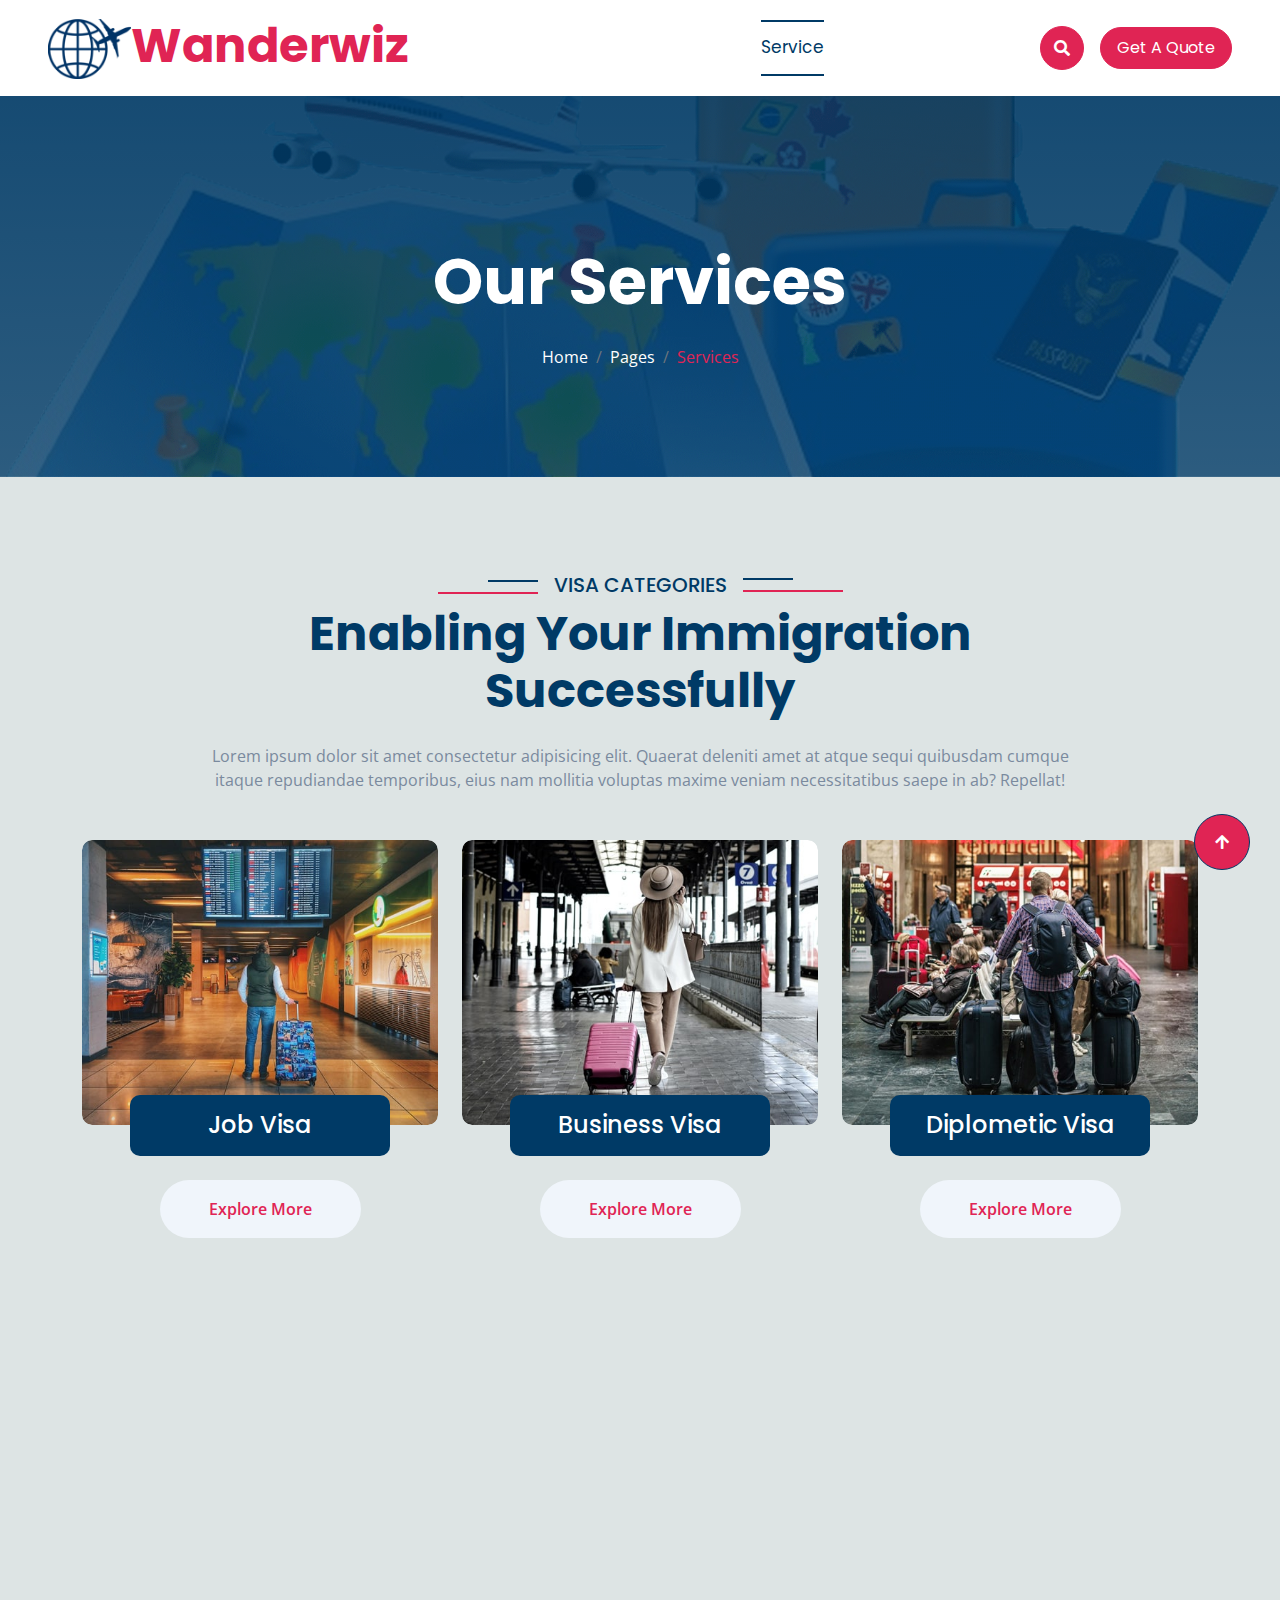
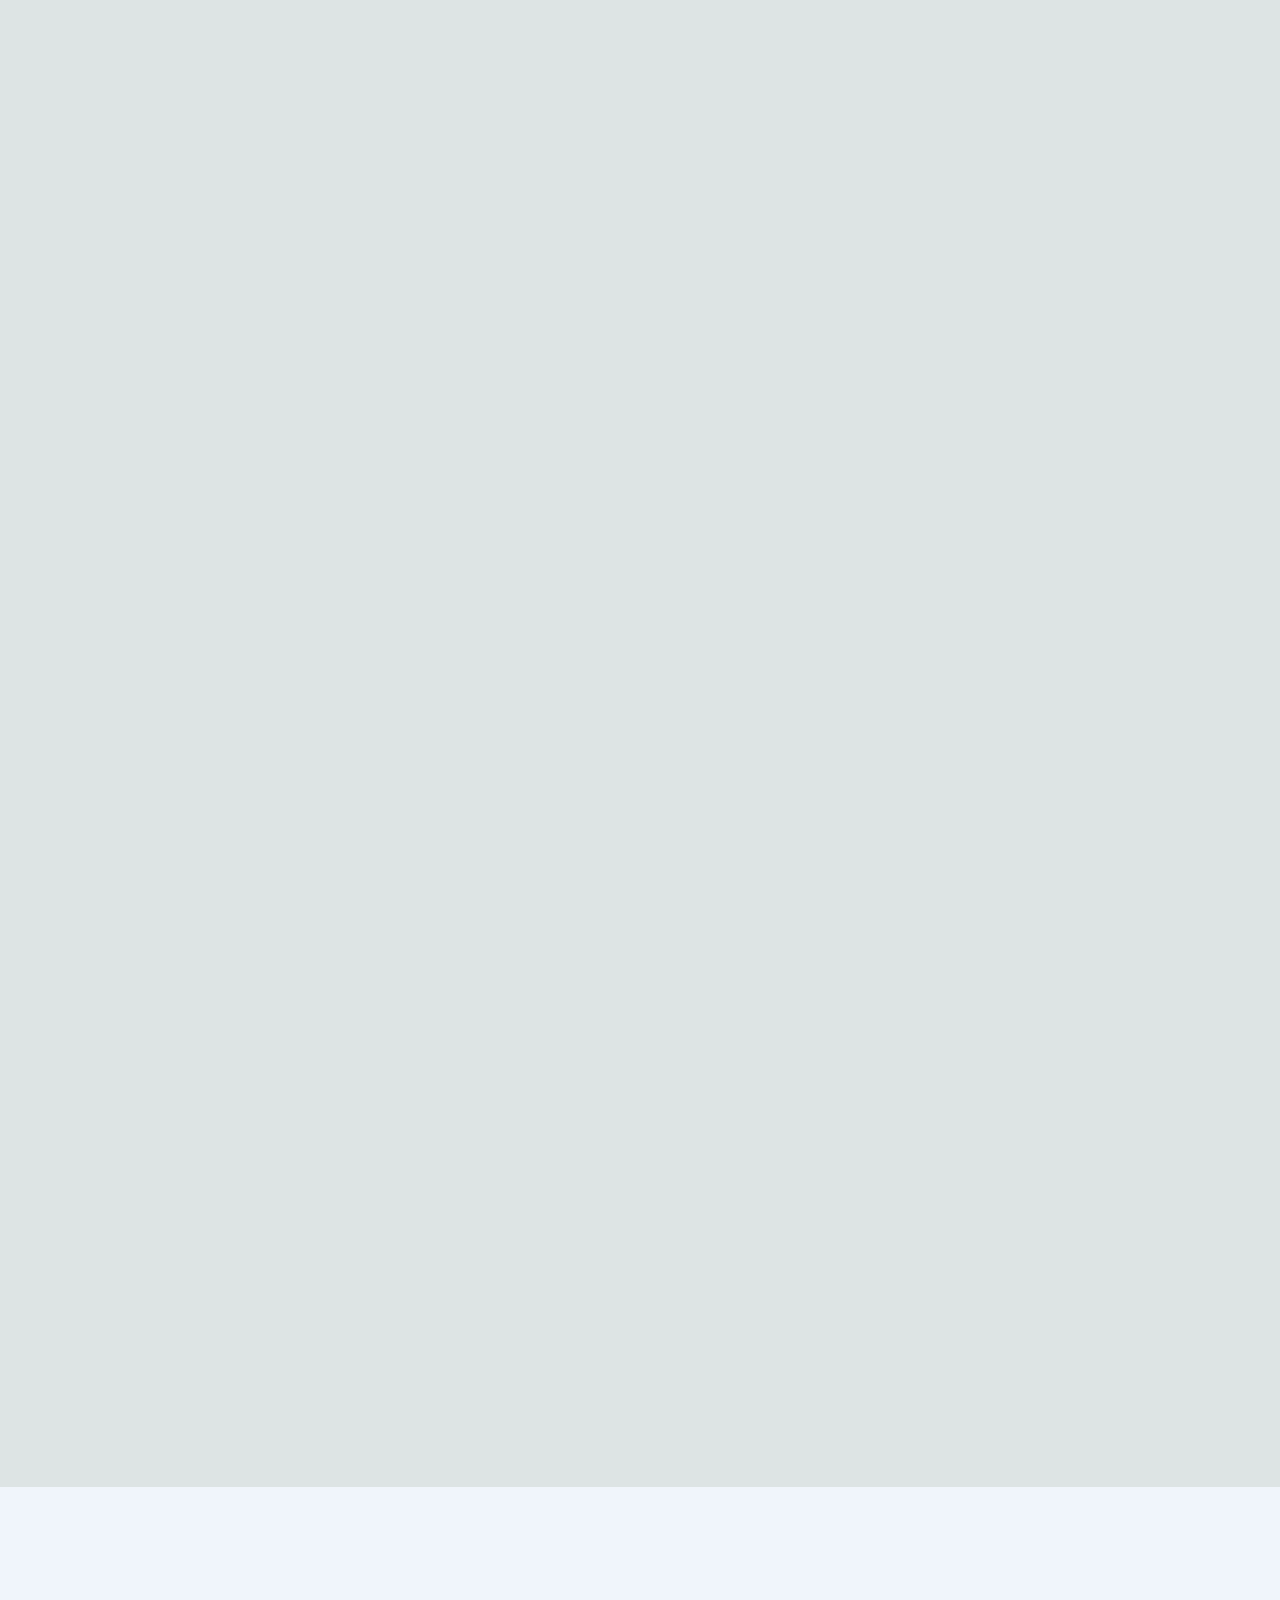
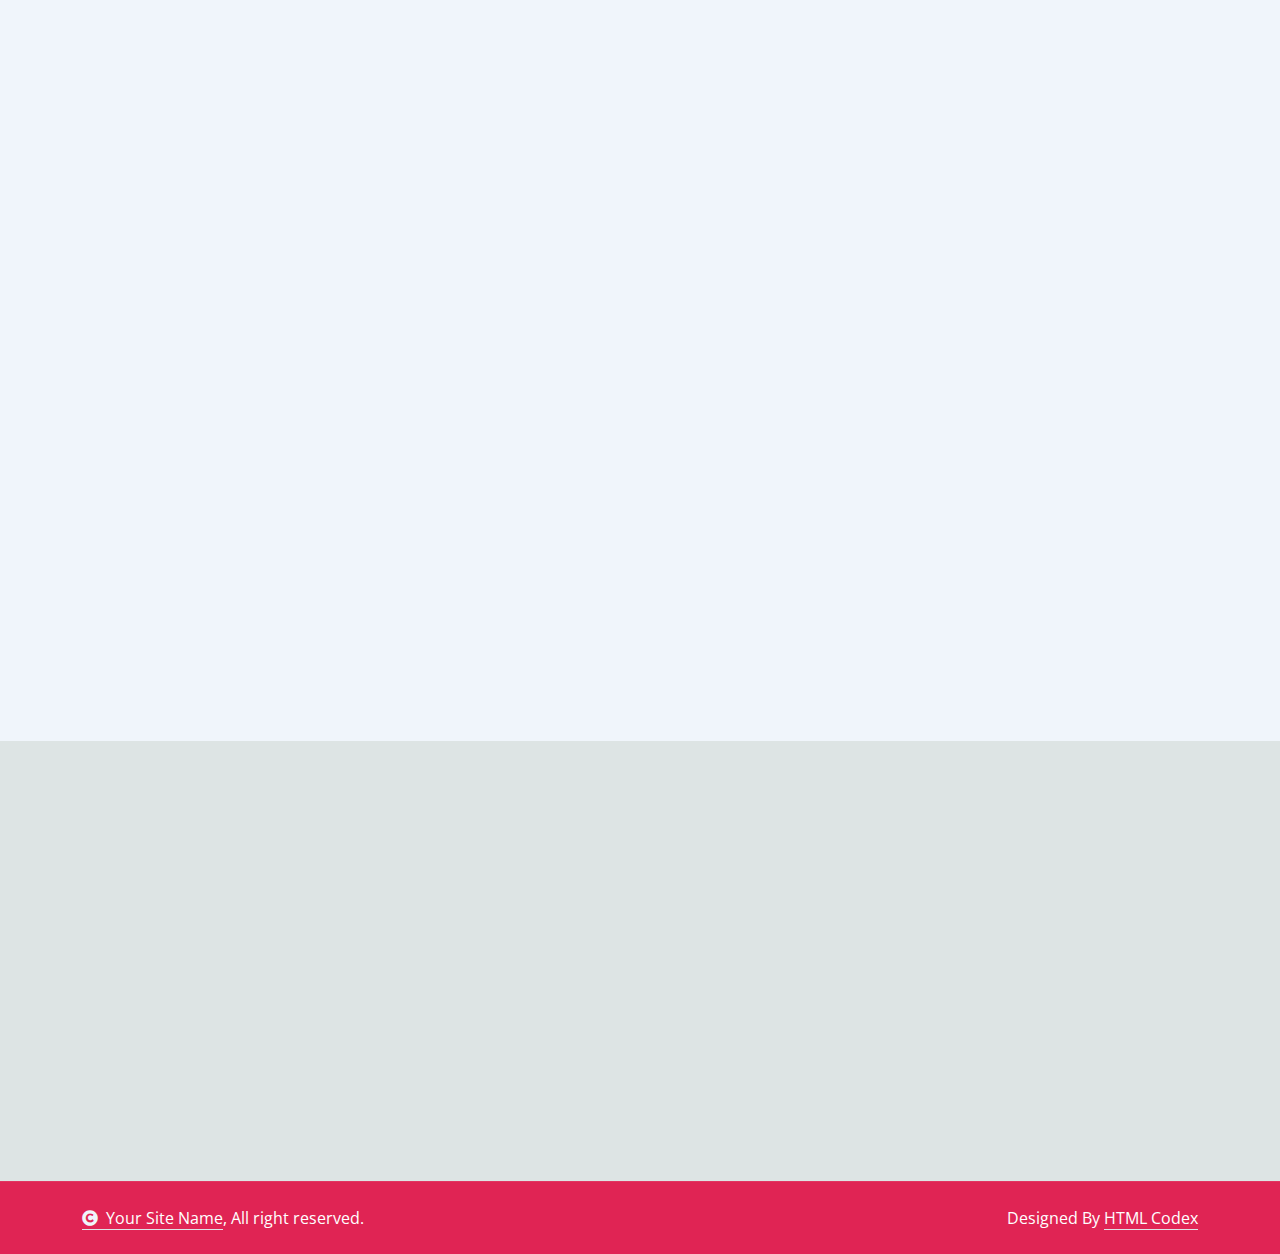
<file: service.html>
<!DOCTYPE html>
<html lang="en">

    <head>
        <meta charset="utf-8">
        <title>Wanderwiz</title>
        <meta content="width=device-width, initial-scale=1.0" name="viewport">
        <meta content="" name="keywords">
        <meta content="" name="description">

        <!-- Google Web Fonts -->
        <link rel="preconnect" href="https://fonts.googleapis.com">
        <link rel="preconnect" href="https://fonts.gstatic.com" crossorigin>
        <link href="https://fonts.googleapis.com/css2?family=Open+Sans:wght@400;500;600;700&family=Poppins:wght@200;300;400;500;600&display=swap" rel="stylesheet"> 

        <!-- Icon Font Stylesheet -->
        <link rel="stylesheet" href="https://use.fontawesome.com/releases/v5.15.4/css/all.css"/>
        <link href="https://cdn.jsdelivr.net/npm/bootstrap-icons@1.4.1/font/bootstrap-icons.css" rel="stylesheet">

        <!-- Libraries Stylesheet -->
        <link href="lib/animate/animate.min.css" rel="stylesheet">
        <link href="lib/owlcarousel/assets/owl.carousel.min.css" rel="stylesheet">


        <!-- Customized Bootstrap Stylesheet -->
        <link href="css/bootstrap.min.css" rel="stylesheet">

        <!-- Template Stylesheet -->
        <link href="css/style.css" rel="stylesheet">
    </head>

    <body>

        <!-- Spinner Start -->
        <div id="spinner" class="show bg-white position-fixed translate-middle w-100 vh-100 top-50 start-50 d-flex align-items-center justify-content-center">
            <div class="spinner-border text-secondary" style="width: 3rem; height: 3rem;" role="status">
                <span class="sr-only">Loading...</span>
            </div>
        </div>
        <!-- Spinner End -->


       

        <!-- Navbar & Hero Start -->
        <div class="container-fluid nav-bar p-0">
            <nav class="navbar navbar-expand-lg navbar-light bg-white px-4 px-lg-5 py-3 py-lg-0">
                <a href="" class="navbar-brand p-0">
                    <h1 class="display-5 text-secondary m-0"><img src="img/brand-logo.png" class="img-fluid" alt="">Wanderwiz</h1>
                    <!-- <img src="img/logo.png" alt="Logo"> -->
                </a>
                <button class="navbar-toggler" type="button" data-bs-toggle="collapse" data-bs-target="#navbarCollapse">
                    <span class="fa fa-bars"></span>
                </button>
                <div class="collapse navbar-collapse" id="navbarCollapse">
                    <div class="navbar-nav ms-auto py-0">
                        <a href="index.html" class="nav-item nav-link">Home</a>
                        <a href="about.html" class="nav-item nav-link">About</a>
                        <a href="service.html" class="nav-item nav-link active">Service</a>
                        <div class="nav-item dropdown">
                            <a href="#" class="nav-link" data-bs-toggle="dropdown"><span class="dropdown-toggle">Pages</span></a>
                            <div class="dropdown-menu m-0">
                                <a href="feature.html" class="dropdown-item">Feature</a>
                                <a href="countries.html" class="dropdown-item">Countries</a>
                                <a href="testimonial.html" class="dropdown-item">Testimonial</a>
                                <a href="training.html" class="dropdown-item">Training</a>
                                <a href="404.html" class="dropdown-item">404 Page</a>
                            </div>
                        </div>
                        <a href="contact.html" class="nav-item nav-link">Contact</a>
                    </div>
                    <button class="btn btn-primary btn-md-square border-secondary mb-3 mb-md-3 mb-lg-0 me-3" data-bs-toggle="modal" data-bs-target="#searchModal"><i class="fas fa-search"></i></button>
                    <a href="" class="btn btn-primary border-secondary rounded-pill py-2 px-4 px-lg-3 mb-3 mb-md-3 mb-lg-0">Get A Quote</a>
                </div>
            </nav>
        </div>
        <!-- Navbar & Hero End -->

        <!-- Modal Search Start -->
        <div class="modal fade" id="searchModal" tabindex="-1" aria-labelledby="exampleModalLabel" aria-hidden="true">
            <div class="modal-dialog modal-fullscreen">
                <div class="modal-content rounded-0">
                    <div class="modal-header">
                        <h4 class="modal-title text-secondary mb-0" id="exampleModalLabel">Search by keyword</h4>
                        <button type="button" class="btn-close" data-bs-dismiss="modal" aria-label="Close"></button>
                    </div>
                    <div class="modal-body d-flex align-items-center">
                        <div class="input-group w-75 mx-auto d-flex">
                            <input type="search" class="form-control p-3" placeholder="keywords" aria-describedby="search-icon-1">
                            <span id="search-icon-1" class="input-group-text p-3"><i class="fa fa-search"></i></span>
                        </div>
                    </div>
                </div>
            </div>
        </div>
        <!-- Modal Search End -->

        <!-- Header Start -->
        <div class="container-fluid bg-breadcrumb">
            <div class="container text-center py-5" style="max-width: 900px;">
                <h3 class="text-white display-3 mb-4 wow fadeInDown" data-wow-delay="0.1s">Our Services</h1>
                <ol class="breadcrumb justify-content-center text-white mb-0 wow fadeInDown" data-wow-delay="0.3s">
                    <li class="breadcrumb-item"><a href="index.html" class="text-white">Home</a></li>
                    <li class="breadcrumb-item"><a href="#" class="text-white">Pages</a></li>
                    <li class="breadcrumb-item active text-secondary">Services</li>
                </ol>    
            </div>
        </div>
        <!-- Header End -->

        <!-- Services Start -->
        <div class="container-fluid service overflow-hidden py-5">
            <div class="container py-5">
                <div class="section-title text-center mb-5 wow fadeInUp" data-wow-delay="0.1s">
                    <div class="sub-style">
                        <h5 class="sub-title text-primary px-3">Visa Categories</h5>
                    </div>
                    <h1 class="display-5 mb-4">Enabling Your Immigration Successfully</h1>
                    <p class="mb-0">Lorem ipsum dolor sit amet consectetur adipisicing elit. Quaerat deleniti amet at atque sequi quibusdam cumque itaque repudiandae temporibus, eius nam mollitia voluptas maxime veniam necessitatibus saepe in ab? Repellat!</p>
                </div>
                <div class="row g-4">
                    <div class="col-lg-6 col-xl-4 wow fadeInUp" data-wow-delay="0.1s">
                        <div class="service-item">
                            <div class="service-inner">
                                <div class="service-img">
                                    <img src="img/service-1.jpg" class="img-fluid w-100 rounded" alt="Image">
                                </div>
                                <div class="service-title">
                                    <div class="service-title-name">
                                        <div class="bg-primary text-center rounded p-3 mx-5 mb-4">
                                            <a href="#" class="h4 text-white mb-0">Job Visa</a>
                                        </div>
                                        <a class="btn bg-light text-secondary rounded-pill py-3 px-5 mb-4" href="#">Explore More</a>
                                    </div>
                                    <div class="service-content pb-4">
                                        <a href="#"><h4 class="text-white mb-4 py-3">Job Visa</h4></a>
                                        <div class="px-4">
                                            <p class="mb-4">Lorem ipsum dolor sit amet consectetur, adipisicing elit. Mollitia fugit dolores nesciunt adipisci obcaecati veritatis cum, ratione aspernatur autem velit.</p>
                                            <a class="btn btn-primary border-secondary rounded-pill py-3 px-5" href="#">Explore More</a>
                                        </div>
                                    </div>
                                </div>
                            </div>
                        </div>
                    </div>
                    <div class="col-lg-6 col-xl-4 wow fadeInUp" data-wow-delay="0.3s">
                        <div class="service-item">
                            <div class="service-inner">
                                <div class="service-img">
                                    <img src="img/service-2.jpg" class="img-fluid w-100 rounded" alt="Image">
                                </div>
                                <div class="service-title">
                                    <div class="service-title-name">
                                        <div class="bg-primary text-center rounded p-3 mx-5 mb-4">
                                            <a href="#" class="h4 text-white mb-0">Business Visa</a>
                                        </div>
                                        <a class="btn bg-light text-secondary rounded-pill py-3 px-5 mb-4" href="#">Explore More</a>
                                    </div>
                                    <div class="service-content pb-4">
                                        <a href="#"><h4 class="text-white mb-4 py-3">Business Visa</h4></a>
                                        <div class="px-4">
                                            <p class="mb-4">Lorem ipsum dolor sit amet consectetur, adipisicing elit. Mollitia fugit dolores nesciunt adipisci obcaecati veritatis cum, ratione aspernatur autem velit.</p>
                                            <a class="btn btn-primary border-secondary rounded-pill text-white py-3 px-5" href="#">Explore More</a>
                                        </div>
                                    </div>
                                </div>
                            </div>
                        </div>
                    </div>
                    <div class="col-lg-6 col-xl-4 wow fadeInUp" data-wow-delay="0.5s">
                        <div class="service-item">
                            <div class="service-inner">
                                <div class="service-img">
                                    <img src="img/service-3.jpg" class="img-fluid w-100 rounded" alt="Image">
                                </div>
                                <div class="service-title">
                                    <div class="service-title-name">
                                        <div class="bg-primary text-center rounded p-3 mx-5 mb-4">
                                            <a href="#" class="h4 text-white mb-0">Diplometic Visa</a>
                                        </div>
                                        <a class="btn bg-light text-secondary rounded-pill py-3 px-5 mb-4" href="#">Explore More</a>
                                    </div>
                                    <div class="service-content pb-4">
                                        <a href="#"><h4 class="text-white mb-4 py-3">Diplometic Visa</h4></a>
                                        <div class="px-4">
                                            <p class="mb-4">Lorem ipsum dolor sit amet consectetur, adipisicing elit. Mollitia fugit dolores nesciunt adipisci obcaecati veritatis cum, ratione aspernatur autem velit.</p>
                                            <a class="btn btn-primary border-secondary rounded-pill text-white py-3 px-5" href="#">Explore More</a>
                                        </div>
                                    </div>
                                </div>
                            </div>
                        </div>
                    </div>
                    <div class="col-lg-6 col-xl-4 wow fadeInUp" data-wow-delay="0.1s">
                        <div class="service-item">
                            <div class="service-inner">
                                <div class="service-img">
                                    <img src="img/service-1.jpg" class="img-fluid w-100 rounded" alt="Image">
                                </div>
                                <div class="service-title">
                                    <div class="service-title-name">
                                        <div class="bg-primary text-center rounded p-3 mx-5 mb-4">
                                            <a href="#" class="h4 text-white mb-0">Students Visa</a>
                                        </div>
                                        <a class="btn bg-light text-secondary rounded-pill py-3 px-5 mb-4" href="#">Explore More</a>
                                    </div>
                                    <div class="service-content pb-4">
                                        <a href="#"><h4 class="text-white mb-4 py-3">Students Visa</h4></a>
                                        <div class="px-4">
                                            <p class="mb-4">Lorem ipsum dolor sit amet consectetur, adipisicing elit. Mollitia fugit dolores nesciunt adipisci obcaecati veritatis cum, ratione aspernatur autem velit.</p>
                                            <a class="btn btn-primary border-secondary rounded-pill text-white py-3 px-5" href="#">Explore More</a>
                                        </div>
                                    </div>
                                </div>
                            </div>
                        </div>
                    </div>
                    <div class="col-lg-6 col-xl-4 wow fadeInUp" data-wow-delay="0.3s">
                        <div class="service-item">
                            <div class="service-inner">
                                <div class="service-img">
                                    <img src="img/service-2.jpg" class="img-fluid w-100 rounded" alt="Image">
                                </div>
                                <div class="service-title">
                                    <div class="service-title-name">
                                        <div class="bg-primary text-center rounded p-3 mx-5 mb-4">
                                            <a href="#" class="h4 text-white mb-0">Residence Visa</a>
                                        </div>
                                        <a class="btn bg-light text-secondary rounded-pill py-3 px-5 mb-4" href="#">Explore More</a>
                                    </div>
                                    <div class="service-content pb-4">
                                        <a href="#"><h4 class="text-white mb-4 py-3">Residence Visa</h4></a>
                                        <div class="px-4">
                                            <p class="mb-4">Lorem ipsum dolor sit amet consectetur, adipisicing elit. Mollitia fugit dolores nesciunt adipisci obcaecati veritatis cum, ratione aspernatur autem velit.</p>
                                            <a class="btn btn-primary border-secondary rounded-pill text-white py-3 px-5" href="#">Explore More</a>
                                        </div>
                                    </div>
                                </div>
                            </div>
                        </div>
                    </div>
                    <div class="col-lg-6 col-xl-4 wow fadeInUp" data-wow-delay="0.5s">
                        <div class="service-item">
                            <div class="service-inner">
                                <div class="service-img">
                                    <img src="img/service-3.jpg" class="img-fluid w-100 rounded" alt="Image">
                                </div>
                                <div class="service-title">
                                    <div class="service-title-name">
                                        <div class="bg-primary text-center rounded p-3 mx-5 mb-4">
                                            <a href="#" class="h4 text-white mb-0">Tourist Visa</a>
                                        </div>
                                        <a class="btn bg-light text-secondary rounded-pill py-3 px-5 mb-4" href="#">Explore More</a>
                                    </div>
                                    <div class="service-content pb-4">
                                        <a href="#"><h4 class="text-white mb-4 py-3">Tourist Visa</h4></a>
                                        <div class="px-4">
                                            <p class="mb-4">Lorem ipsum dolor sit amet consectetur, adipisicing elit. Mollitia fugit dolores nesciunt adipisci obcaecati veritatis cum, ratione aspernatur autem velit.</p>
                                            <a class="btn btn-primary border-secondary rounded-pill text-white py-3 px-5" href="#">Explore More</a>
                                        </div>
                                    </div>
                                </div>
                            </div>
                        </div>
                    </div>
                </div>
            </div>
        </div>
        <!-- Services End -->


        <!-- Counter Facts Start -->
        <div class="container-fluid counter-facts py-5">
            <div class="container py-5">
                <div class="row g-4">
                    <div class="col-12 col-sm-6 col-md-6 col-xl-3 wow fadeInUp" data-wow-delay="0.1s">
                        <div class="counter">
                            <div class="counter-icon">
                                <i class="fas fa-passport"></i>
                            </div>
                            <div class="counter-content">
                                <h3>Visa Categories</h3>
                                <div class="d-flex align-items-center justify-content-center">
                                    <span class="counter-value" data-toggle="counter-up">31</span>
                                    <h4 class="text-secondary mb-0" style="font-weight: 600; font-size: 25px;">+</h4>
                                </div>
                            </div>
                        </div>
                    </div>
                    <div class="col-12 col-sm-6 col-md-6 col-xl-3 wow fadeInUp" data-wow-delay="0.3s">
                        <div class="counter">
                            <div class="counter-icon">
                                <i class="fas fa-users"></i>
                            </div>
                            <div class="counter-content">
                                <h3>Team Members</h3>
                                <div class="d-flex align-items-center justify-content-center">
                                    <span class="counter-value" data-toggle="counter-up">377</span>
                                    <h4 class="text-secondary mb-0" style="font-weight: 600; font-size: 25px;">+</h4>
                                </div>
                            </div>
                        </div>
                    </div>
                    <div class="col-12 col-sm-6 col-md-6 col-xl-3 wow fadeInUp" data-wow-delay="0.5s">
                        <div class="counter">
                            <div class="counter-icon">
                                <i class="fas fa-user-check"></i>
                            </div>
                            <div class="counter-content">
                                <h3>Visa Process</h3>
                                <div class="d-flex align-items-center justify-content-center">
                                    <span class="counter-value" data-toggle="counter-up">4.9</span>
                                    <h4 class="text-secondary mb-0" style="font-weight: 600; font-size: 25px;">K</h4>
                                </div>
                            </div>
                        </div>
                    </div>
                    <div class="col-12 col-sm-6 col-md-6 col-xl-3 wow fadeInUp" data-wow-delay="0.7s">
                        <div class="counter">
                            <div class="counter-icon">
                                <i class="fas fa-handshake"></i>
                            </div>
                            <div class="counter-content">
                                <h3>Success Rates</h3>
                                <div class="d-flex align-items-center justify-content-center">
                                    <span class="counter-value" data-toggle="counter-up">98</span>
                                    <h4 class="text-secondary mb-0" style="font-weight: 600; font-size: 25px;">%</h4>
                                </div>
                            </div>
                        </div>
                    </div>
                </div>
            </div>
        </div>
        <!-- Counter Facts End -->

        <!-- Countries We Offer Start -->
        <div class="container-fluid country overflow-hidden py-5">
            <div class="container py-5">
                <div class="section-title text-center wow fadeInUp" data-wow-delay="0.1s" style="margin-bottom: 70px;">
                    <div class="sub-style">
                        <h5 class="sub-title text-primary px-3">COUNTRIES WE OFFER</h5>
                    </div>
                    <h1 class="display-5 mb-4">Immigration & visa services following Countries</h1>
                    <p class="mb-0">Lorem ipsum dolor sit amet consectetur adipisicing elit. Quaerat deleniti amet at atque sequi quibusdam cumque itaque repudiandae temporibus, eius nam mollitia voluptas maxime veniam necessitatibus saepe in ab? Repellat!</p>
                </div>
                <div class="row g-4 text-center">
                    <div class="col-lg-6 col-xl-3 mb-5 mb-xl-0 wow fadeInUp" data-wow-delay="0.1s">
                        <div class="country-item">
                            <div class="rounded overflow-hidden">
                                <img src="img/country-1.jpg" class="img-fluid w-100 rounded" alt="Image">
                            </div>
                            <div class="country-flag">
                                <img src="img/brazil.jpg" class="img-fluid rounded-circle" alt="Image">
                            </div>
                            <div class="country-name">
                                <a href="#" class="text-white fs-4">Brazil</a>
                            </div>
                        </div>
                    </div>
                    <div class="col-lg-6 col-xl-3 mb-5 mb-xl-0 wow fadeInUp" data-wow-delay="0.3s">
                        <div class="country-item">
                            <div class="rounded overflow-hidden">
                                <img src="img/country-2.jpg" class="img-fluid w-100 rounded" alt="Image">
                            </div>
                            <div class="country-flag">
                                <img src="img/india.jpg" class="img-fluid rounded-circle" alt="Image">
                            </div>
                            <div class="country-name">
                                <a href="#" class="text-white fs-4">india</a>
                            </div>
                        </div>
                    </div>
                    <div class="col-lg-6 col-xl-3 mb-5 mb-xl-0 wow fadeInUp" data-wow-delay="0.5s">
                        <div class="country-item">
                            <div class="rounded overflow-hidden">
                                <img src="img/country-3.jpg" class="img-fluid w-100 rounded" alt="Image">
                            </div>
                            <div class="country-flag">
                                <img src="img/usa.jpg" class="img-fluid rounded-circle" alt="Image">
                            </div>
                            <div class="country-name">
                                <a href="#" class="text-white fs-4">New York</a>
                            </div>
                        </div>
                    </div>
                    <div class="col-lg-6 col-xl-3 mb-5 mb-xl-0 wow fadeInUp" data-wow-delay="0.7s">
                        <div class="country-item">
                            <div class="rounded overflow-hidden">
                                <img src="img/country-4.jpg" class="img-fluid w-100 rounded" alt="Image">
                            </div>
                            <div class="country-flag">
                                <img src="img/italy.jpg" class="img-fluid rounded-circle" alt="Image">
                            </div>
                            <div class="country-name">
                                <a href="#" class="text-white fs-4">Italy</a>
                            </div>
                        </div>
                    </div>
                    <div class="col-12">
                        <a class="btn btn-primary border-secondary rounded-pill py-3 px-5 wow fadeInUp" data-wow-delay="0.1s" href="#">More Countries</a>
                    </div>
                </div>
            </div>
        </div>
        <!-- Countries We Offer End -->

        <!-- Training Start -->
        <div class="container-fluid training bg-light overflow-hidden py-5">
            <div class="container py-5">
                <div class="section-title text-center mb-5 wow fadeInUp" data-wow-delay="0.1s">
                    <div class="sub-style">
                        <h5 class="sub-title text-primary px-3">CHECK OUR TRAINING</h5>
                    </div>
                    <h1 class="display-5 mb-4">Get the Best Coacing Service Training with Our Wanderwiz</h1>
                    <p class="mb-0">Lorem ipsum dolor sit amet consectetur adipisicing elit. Quaerat deleniti amet at atque sequi quibusdam cumque itaque repudiandae temporibus, eius nam mollitia voluptas maxime veniam necessitatibus saepe in ab? Repellat!</p>
                </div>
                <div class="row g-4">
                    <div class="col-lg-6 col-lg-6 col-xl-3 wow fadeInUp" data-wow-delay="0.1s">
                        <div class="training-item">
                            <div class="training-inner">
                                <img src="img/training-1.jpg" class="img-fluid w-100 rounded" alt="Image">
                                <div class="training-title-name">
                                    <a href="#" class="h4 text-white mb-0">IELTS</a>
                                    <a href="#" class="h4 text-white mb-0">Coaching</a>
                                </div>
                            </div>
                            <div class="training-content bg-secondary rounded-bottom p-4">
                                <a href="#"><h4 class="text-white">IELTS Coaching</h4></a>
                                <p class="text-white-50">Lorem ipsum dolor sit amet consectetur adipisicing elit. Autem, veritatis.</p>
                                <a class="btn btn-secondary rounded-pill text-white p-0" href="#">Read More <i class="fa fa-arrow-right"></i></a>
                            </div>
                        </div>
                    </div>
                    <div class="col-lg-6 col-lg-6 col-xl-3 wow fadeInUp" data-wow-delay="0.3s">
                        <div class="training-item">
                            <div class="training-inner">
                                <img src="img/training-2.jpg" class="img-fluid w-100 rounded" alt="Image">
                                <div class="training-title-name">
                                    <a href="#" class="h4 text-white mb-0">TOEFL</a>
                                    <a href="#" class="h4 text-white mb-0">Coaching</a>
                                </div>
                            </div>
                            <div class="training-content bg-secondary rounded-bottom p-4">
                                <a href="#"><h4 class="text-white">TOEFL Coaching</h4></a>
                                <p class="text-white-50">Lorem ipsum dolor sit amet consectetur adipisicing elit. Autem, veritatis.</p>
                                <a class="btn btn-secondary rounded-pill text-white p-0" href="#">Read More <i class="fa fa-arrow-right"></i></a>
                            </div>
                        </div>
                    </div>
                    <div class="col-lg-6 col-lg-6 col-xl-3 wow fadeInUp" data-wow-delay="0.5s">
                        <div class="training-item">
                            <div class="training-inner">
                                <img src="img/training-3.jpg" class="img-fluid w-100 rounded" alt="Image">
                                <div class="training-title-name">
                                    <a href="#" class="h4 text-white mb-0">PTE</a>
                                    <a href="#" class="h4 text-white mb-0">Coaching</a>
                                </div>
                            </div>
                            <div class="training-content bg-secondary rounded-bottom p-4">
                                <a href="#"><h4 class="text-white">PTE Coaching</h4></a>
                                <p class="text-white-50">Lorem ipsum dolor sit amet consectetur adipisicing elit. Autem, veritatis.</p>
                                <a class="btn btn-secondary rounded-pill text-white p-0" href="#">Read More <i class="fa fa-arrow-right"></i></a>
                            </div>
                        </div>
                    </div>
                    <div class="col-lg-6 col-lg-6 col-xl-3 wow fadeInUp" data-wow-delay="0.7s">
                        <div class="training-item">
                            <div class="training-inner">
                                <img src="img/training-4.jpg" class="img-fluid w-100 rounded" alt="Image">
                                <div class="training-title-name">
                                    <a href="#" class="h4 text-white mb-0">OET</a>
                                    <a href="#" class="h4 text-white mb-0">Coaching</a>
                                </div>
                            </div>
                            <div class="training-content bg-secondary rounded-bottom p-4">
                                <a href="#"><h4 class="text-white">OET Coaching</h4></a>
                                <p class="text-white-50">Lorem ipsum dolor sit amet consectetur adipisicing elit. Autem, veritatis.</p>
                                <a class="btn btn-secondary rounded-pill text-white p-0" href="#">Read More <i class="fa fa-arrow-right"></i></a>
                            </div>
                        </div>
                    </div>
                    <div class="col-12 text-center">
                        <a class="btn btn-primary border-secondary rounded-pill py-3 px-5 wow fadeInUp" data-wow-delay="0.1s" href="#">View More</a>
                    </div>
                </div>
            </div>
        </div>
        <!-- Training End -->

        <!-- Footer Start -->
        <div class="container-fluid footer py-5 wow fadeIn" data-wow-delay="0.2s">
            <div class="container py-5">
                <div class="row g-5">
                    <div class="col-md-6 col-lg-6 col-xl-3">
                        <div class="footer-item d-flex flex-column">
                            <h4 class="text-secondary mb-4">Contact Info</h4>
                            <a href=""><i class="fa fa-map-marker-alt me-2"></i> 123 Street, New York, USA</a>
                            <a href=""><i class="fas fa-envelope me-2"></i> info@example.com</a>
                            <a href=""><i class="fas fa-phone me-2"></i> +012 345 67890</a>
                            <a href="" class="mb-3"><i class="fas fa-print me-2"></i> +012 345 67890</a>
                            <div class="d-flex align-items-center">
                                <i class="fas fa-share fa-2x text-secondary me-2"></i>
                                <a class="btn mx-1" href=""><i class="fab fa-facebook-f"></i></a>
                                <a class="btn mx-1" href=""><i class="fab fa-twitter"></i></a>
                                <a class="btn mx-1" href=""><i class="fab fa-instagram"></i></a>
                                <a class="btn mx-1" href=""><i class="fab fa-linkedin-in"></i></a>
                            </div>
                        </div>
                    </div>
                    <div class="col-md-6 col-lg-6 col-xl-3">
                        <div class="footer-item d-flex flex-column">
                            <h4 class="text-secondary mb-4">Opening Time</h4>
                            <div class="mb-3">
                                <h6 class="text-muted mb-0">Mon - Friday:</h6>
                                <p class="text-white mb-0">09.00 am to 07.00 pm</p>
                            </div>
                            <div class="mb-3">
                                <h6 class="text-muted mb-0">Satday:</h6>
                                <p class="text-white mb-0">10.00 am to 05.00 pm</p>
                            </div>
                            <div class="mb-3">
                                <h6 class="text-muted mb-0">Vacation:</h6>
                                <p class="text-white mb-0">All Sunday is our vacation</p>
                            </div>
                        </div>
                    </div>
                    <div class="col-md-6 col-lg-6 col-xl-3">
                        <div class="footer-item d-flex flex-column">
                            <h4 class="text-secondary mb-4">Our Services</h4>
                            <a href="#" class=""><i class="fas fa-angle-right me-2"></i> Business</a>
                            <a href="#" class=""><i class="fas fa-angle-right me-2"></i> Evaluation</a>
                            <a href="#" class=""><i class="fas fa-angle-right me-2"></i> Migrate</a>
                            <a href="#" class=""><i class="fas fa-angle-right me-2"></i> Study</a>
                            <a href="#" class=""><i class="fas fa-angle-right me-2"></i> Counselling</a>
                            <a href="#" class=""><i class="fas fa-angle-right me-2"></i> Work / Career</a>
                        </div>
                    </div>
                    <div class="col-md-6 col-lg-6 col-xl-3">
                        <div class="footer-item">
                            <h4 class="text-secondary mb-4">Newsletter</h4>
                            <p class="text-white mb-3">Dolor amet sit justo amet elitr clita ipsum elitr est.Lorem ipsum dolor sit amet, consectetur adipiscing elit.</p>
                            <div class="position-relative mx-auto rounded-pill">
                                <input class="form-control border-0 rounded-pill w-100 py-3 ps-4 pe-5" type="text" placeholder="Enter your email">
                                <button type="button" class="btn btn-primary rounded-pill position-absolute top-0 end-0 py-2 mt-2 me-2">SignUp</button>
                            </div>
                        </div>
                    </div>
                </div>
            </div>
        </div>
        <!-- Footer End -->
        
        <!-- Copyright Start -->
        <div class="container-fluid copyright py-4">
            <div class="container">
                <div class="row g-4 align-items-center">
                    <div class="col-md-6 text-center text-md-start mb-md-0">
                        <span class="text-white"><a href="#" class="border-bottom text-white"><i class="fas fa-copyright text-light me-2"></i>Your Site Name</a>, All right reserved.</span>
                    </div>
                    <div class="col-md-6 text-center text-md-end text-white">
                        <!--/*** This template is free as long as you keep the below author’s credit link/attribution link/backlink. ***/-->
                        <!--/*** If you'd like to use the template without the below author’s credit link/attribution link/backlink, ***/-->
                        <!--/*** you can purchase the Credit Removal License from "https://htmlcodex.com/credit-removal". ***/-->
                        Designed By <a class="border-bottom text-white" href="https://htmlcodex.com">HTML Codex</a>
                    </div>
                </div>
            </div>
        </div>
        <!-- Copyright End -->

        <!-- Back to Top -->
        <a href="#" class="btn btn-primary btn-lg-square back-to-top"><i class="fa fa-arrow-up"></i></a>   

        
    <!-- JavaScript Libraries -->
    <script src="https://ajax.googleapis.com/ajax/libs/jquery/3.6.4/jquery.min.js"></script>
    <script src="https://cdn.jsdelivr.net/npm/bootstrap@5.0.0/dist/js/bootstrap.bundle.min.js"></script>
    <script src="lib/wow/wow.min.js"></script>
    <script src="lib/easing/easing.min.js"></script>
    <script src="lib/waypoints/waypoints.min.js"></script>
    <script src="lib/counterup/counterup.min.js"></script>
    <script src="lib/owlcarousel/owl.carousel.min.js"></script>
    

    <!-- Template Javascript -->
    <script src="js/main.js"></script>
    </body>

</html>
</file>
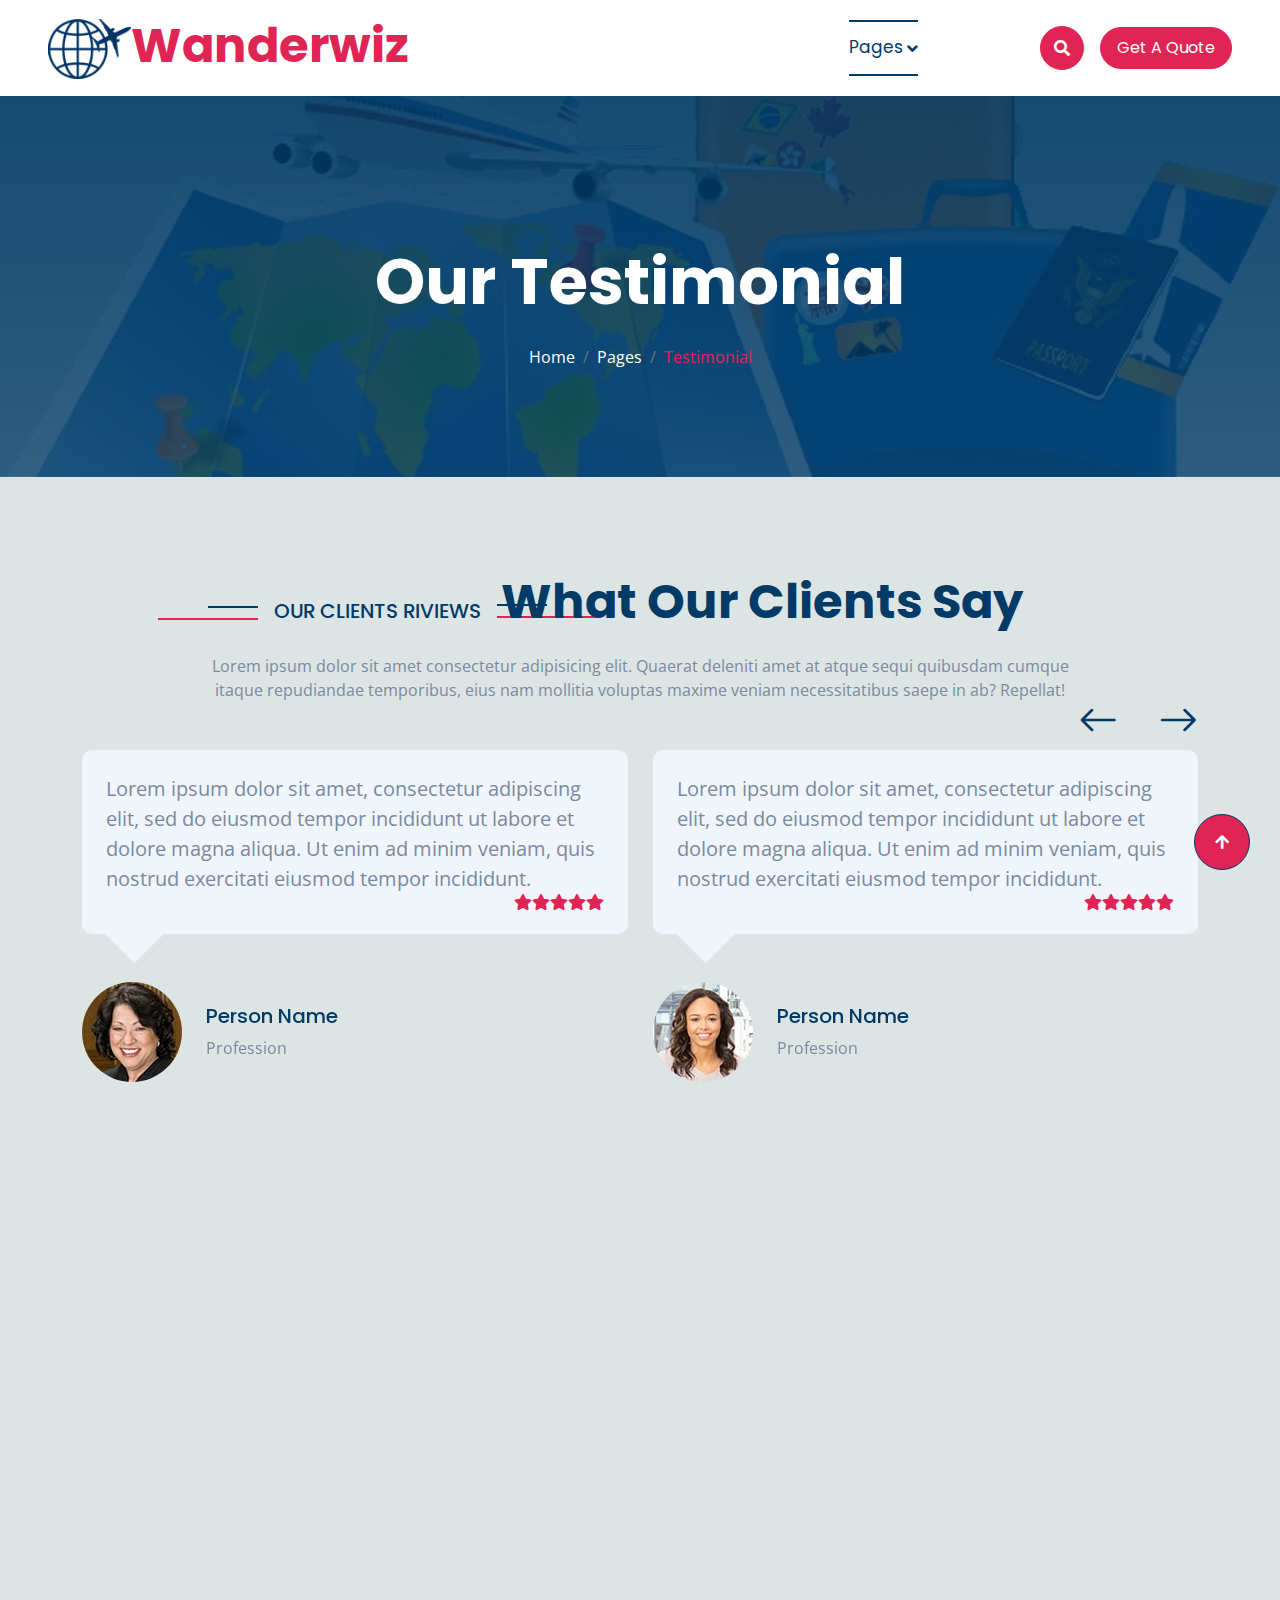
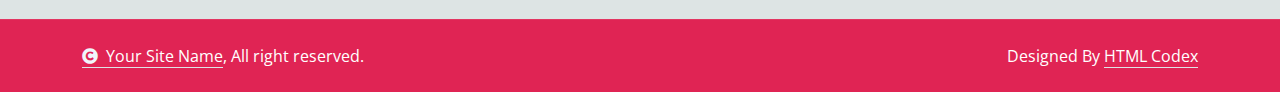
<file: testimonial.html>
<!DOCTYPE html>
<html lang="en">

    <head>
        <meta charset="utf-8">
        <title>Wanderwiz</title>
        <meta content="width=device-width, initial-scale=1.0" name="viewport">
        <meta content="" name="keywords">
        <meta content="" name="description">

        <!-- Google Web Fonts -->
        <link rel="preconnect" href="https://fonts.googleapis.com">
        <link rel="preconnect" href="https://fonts.gstatic.com" crossorigin>
        <link href="https://fonts.googleapis.com/css2?family=Open+Sans:wght@400;500;600;700&family=Poppins:wght@200;300;400;500;600&display=swap" rel="stylesheet"> 

        <!-- Icon Font Stylesheet -->
        <link rel="stylesheet" href="https://use.fontawesome.com/releases/v5.15.4/css/all.css"/>
        <link href="https://cdn.jsdelivr.net/npm/bootstrap-icons@1.4.1/font/bootstrap-icons.css" rel="stylesheet">

        <!-- Libraries Stylesheet -->
        <link href="lib/animate/animate.min.css" rel="stylesheet">
        <link href="lib/owlcarousel/assets/owl.carousel.min.css" rel="stylesheet">


        <!-- Customized Bootstrap Stylesheet -->
        <link href="css/bootstrap.min.css" rel="stylesheet">

        <!-- Template Stylesheet -->
        <link href="css/style.css" rel="stylesheet">
    </head>

    <body>

        <!-- Spinner Start -->
        <div id="spinner" class="show bg-white position-fixed translate-middle w-100 vh-100 top-50 start-50 d-flex align-items-center justify-content-center">
            <div class="spinner-border text-secondary" style="width: 3rem; height: 3rem;" role="status">
                <span class="sr-only">Loading...</span>
            </div>
        </div>
        <!-- Spinner End -->


       

        <!-- Navbar & Hero Start -->
        <div class="container-fluid nav-bar p-0">
            <nav class="navbar navbar-expand-lg navbar-light bg-white px-4 px-lg-5 py-3 py-lg-0">
                <a href="" class="navbar-brand p-0">
                    <h1 class="display-5 text-secondary m-0"><img src="img/brand-logo.png" class="img-fluid" alt="">Wanderwiz</h1>
                    <!-- <img src="img/logo.png" alt="Logo"> -->
                </a>
                <button class="navbar-toggler" type="button" data-bs-toggle="collapse" data-bs-target="#navbarCollapse">
                    <span class="fa fa-bars"></span>
                </button>
                <div class="collapse navbar-collapse" id="navbarCollapse">
                    <div class="navbar-nav ms-auto py-0">
                        <a href="index.html" class="nav-item nav-link">Home</a>
                        <a href="about.html" class="nav-item nav-link">About</a>
                        <a href="service.html" class="nav-item nav-link">Service</a>
                        <div class="nav-item dropdown">
                            <a href="#" class="nav-link active" data-bs-toggle="dropdown"><span class="dropdown-toggle">Pages</span></a>
                            <div class="dropdown-menu m-0">
                                <a href="feature.html" class="dropdown-item">Feature</a>
                                <a href="countries.html" class="dropdown-item">Countries</a>
                                <a href="testimonial.html" class="dropdown-item active">Testimonial</a>
                                <a href="training.html" class="dropdown-item">Training</a>
                                <a href="404.html" class="dropdown-item">404 Page</a>
                            </div>
                        </div>
                        <a href="contact.html" class="nav-item nav-link">Contact</a>
                    </div>
                    <button class="btn btn-primary btn-md-square border-secondary mb-3 mb-md-3 mb-lg-0 me-3" data-bs-toggle="modal" data-bs-target="#searchModal"><i class="fas fa-search"></i></button>
                    <a href="" class="btn btn-primary border-secondary rounded-pill py-2 px-4 px-lg-3 mb-3 mb-md-3 mb-lg-0">Get A Quote</a>
                </div>
            </nav>
        </div>
        <!-- Navbar & Hero End -->

        <!-- Modal Search Start -->
        <div class="modal fade" id="searchModal" tabindex="-1" aria-labelledby="exampleModalLabel" aria-hidden="true">
            <div class="modal-dialog modal-fullscreen">
                <div class="modal-content rounded-0">
                    <div class="modal-header">
                        <h4 class="modal-title text-secondary mb-0" id="exampleModalLabel">Search by keyword</h4>
                        <button type="button" class="btn-close" data-bs-dismiss="modal" aria-label="Close"></button>
                    </div>
                    <div class="modal-body d-flex align-items-center">
                        <div class="input-group w-75 mx-auto d-flex">
                            <input type="search" class="form-control p-3" placeholder="keywords" aria-describedby="search-icon-1">
                            <span id="search-icon-1" class="input-group-text p-3"><i class="fa fa-search"></i></span>
                        </div>
                    </div>
                </div>
            </div>
        </div>
        <!-- Modal Search End -->

        <!-- Header Start -->
        <div class="container-fluid bg-breadcrumb">
            <div class="container text-center py-5" style="max-width: 900px;">
                <h3 class="text-white display-3 mb-4 wow fadeInDown" data-wow-delay="0.1s">Our Testimonial</h1>
                <ol class="breadcrumb justify-content-center text-white mb-0 wow fadeInDown" data-wow-delay="0.3s">
                    <li class="breadcrumb-item"><a href="index.html" class="text-white">Home</a></li>
                    <li class="breadcrumb-item"><a href="#" class="text-white">Pages</a></li>
                    <li class="breadcrumb-item active text-secondary">Testimonial</li>
                </ol>    
            </div>
        </div>
        <!-- Header End -->

        <!-- Testimonial Start -->
        <div class="container-fluid testimonial overflow-hidden py-5">
            <div class="container py-5">
                <div class="section-title text-center mb-5 wow fadeInUp" data-wow-delay="0.1s">
                    <div class="sub-style">
                        <h5 class="sub-title text-primary px-3">OUR CLIENTS RIVIEWS</h5>
                    </div>
                    <h1 class="display-5 mb-4">What Our Clients Say</h1>
                    <p class="mb-0">Lorem ipsum dolor sit amet consectetur adipisicing elit. Quaerat deleniti amet at atque sequi quibusdam cumque itaque repudiandae temporibus, eius nam mollitia voluptas maxime veniam necessitatibus saepe in ab? Repellat!</p>
                </div>
                <div class="owl-carousel testimonial-carousel wow zoomInDown" data-wow-delay="0.2s">
                    <div class="testimonial-item">
                        <div class="testimonial-content p-4 mb-5">
                            <p class="fs-5 mb-0">Lorem ipsum dolor sit amet, consectetur adipiscing elit, sed do eiusmod tempor incididunt ut labore et dolore magna aliqua. Ut enim ad minim veniam, quis nostrud exercitati eiusmod tempor incididunt.
                            </p>
                            <div class="d-flex justify-content-end">
                                <i class="fas fa-star text-secondary"></i>
                                <i class="fas fa-star text-secondary"></i>
                                <i class="fas fa-star text-secondary"></i>
                                <i class="fas fa-star text-secondary"></i>
                                <i class="fas fa-star text-secondary"></i>
                            </div>
                        </div>
                        <div class="d-flex">
                            <div class="rounded-circle me-4" style="width: 100px; height: 100px;">
                                <img class="img-fluid rounded-circle" src="img/testimonial-1.jpg" alt="img">
                            </div>
                            <div class="my-auto">
                                <h5>Person Name</h5>
                                <p class="mb-0">Profession</p>
                            </div>
                        </div>
                    </div>
                    <div class="testimonial-item">
                        <div class="testimonial-content p-4 mb-5">
                            <p class="fs-5 mb-0">Lorem ipsum dolor sit amet, consectetur adipiscing elit, sed do eiusmod tempor incididunt ut labore et dolore magna aliqua. Ut enim ad minim veniam, quis nostrud exercitati eiusmod tempor incididunt.
                            </p>
                            <div class="d-flex justify-content-end">
                                <i class="fas fa-star text-secondary"></i>
                                <i class="fas fa-star text-secondary"></i>
                                <i class="fas fa-star text-secondary"></i>
                                <i class="fas fa-star text-secondary"></i>
                                <i class="fas fa-star text-secondary"></i>
                            </div>
                        </div>
                        <div class="d-flex">
                            <div class="rounded-circle me-4" style="width: 100px; height: 100px;">
                                <img class="img-fluid rounded-circle" src="img/testimonial-2.jpg" alt="img">
                            </div>
                            <div class="my-auto">
                                <h5>Person Name</h5>
                                <p class="mb-0">Profession</p>
                            </div>
                        </div>
                    </div>
                    <div class="testimonial-item">
                        <div class="testimonial-content p-4 mb-5">
                            <p class="fs-5 mb-0">Lorem ipsum dolor sit amet, consectetur adipiscing elit, sed do eiusmod tempor incididunt ut labore et dolore magna aliqua. Ut enim ad minim veniam, quis nostrud exercitati eiusmod tempor incididunt.
                            </p>
                            <div class="d-flex justify-content-end">
                                <i class="fas fa-star text-secondary"></i>
                                <i class="fas fa-star text-secondary"></i>
                                <i class="fas fa-star text-secondary"></i>
                                <i class="fas fa-star text-secondary"></i>
                                <i class="fas fa-star text-secondary"></i>
                            </div>
                        </div>
                        <div class="d-flex">
                            <div class="rounded-circle me-4" style="width: 100px; height: 100px;">
                                <img class="img-fluid rounded-circle" src="img/testimonial-3.jpg" alt="img">
                            </div>
                            <div class="my-auto">
                                <h5>Person Name</h5>
                                <p class="mb-0">Profession</p>
                            </div>
                        </div>
                    </div>
                </div>
            </div>
        </div>
        <!-- Testimonial End -->

        <!-- Footer Start -->
        <div class="container-fluid footer py-5 wow fadeIn" data-wow-delay="0.2s">
            <div class="container py-5">
                <div class="row g-5">
                    <div class="col-md-6 col-lg-6 col-xl-3">
                        <div class="footer-item d-flex flex-column">
                            <h4 class="text-secondary mb-4">Contact Info</h4>
                            <a href=""><i class="fa fa-map-marker-alt me-2"></i> 123 Street, New York, USA</a>
                            <a href=""><i class="fas fa-envelope me-2"></i> info@example.com</a>
                            <a href=""><i class="fas fa-phone me-2"></i> +012 345 67890</a>
                            <a href="" class="mb-3"><i class="fas fa-print me-2"></i> +012 345 67890</a>
                            <div class="d-flex align-items-center">
                                <i class="fas fa-share fa-2x text-secondary me-2"></i>
                                <a class="btn mx-1" href=""><i class="fab fa-facebook-f"></i></a>
                                <a class="btn mx-1" href=""><i class="fab fa-twitter"></i></a>
                                <a class="btn mx-1" href=""><i class="fab fa-instagram"></i></a>
                                <a class="btn mx-1" href=""><i class="fab fa-linkedin-in"></i></a>
                            </div>
                        </div>
                    </div>
                    <div class="col-md-6 col-lg-6 col-xl-3">
                        <div class="footer-item d-flex flex-column">
                            <h4 class="text-secondary mb-4">Opening Time</h4>
                            <div class="mb-3">
                                <h6 class="text-muted mb-0">Mon - Friday:</h6>
                                <p class="text-white mb-0">09.00 am to 07.00 pm</p>
                            </div>
                            <div class="mb-3">
                                <h6 class="text-muted mb-0">Satday:</h6>
                                <p class="text-white mb-0">10.00 am to 05.00 pm</p>
                            </div>
                            <div class="mb-3">
                                <h6 class="text-muted mb-0">Vacation:</h6>
                                <p class="text-white mb-0">All Sunday is our vacation</p>
                            </div>
                        </div>
                    </div>
                    <div class="col-md-6 col-lg-6 col-xl-3">
                        <div class="footer-item d-flex flex-column">
                            <h4 class="text-secondary mb-4">Our Services</h4>
                            <a href="#" class=""><i class="fas fa-angle-right me-2"></i> Business</a>
                            <a href="#" class=""><i class="fas fa-angle-right me-2"></i> Evaluation</a>
                            <a href="#" class=""><i class="fas fa-angle-right me-2"></i> Migrate</a>
                            <a href="#" class=""><i class="fas fa-angle-right me-2"></i> Study</a>
                            <a href="#" class=""><i class="fas fa-angle-right me-2"></i> Counselling</a>
                            <a href="#" class=""><i class="fas fa-angle-right me-2"></i> Work / Career</a>
                        </div>
                    </div>
                    <div class="col-md-6 col-lg-6 col-xl-3">
                        <div class="footer-item">
                            <h4 class="text-secondary mb-4">Newsletter</h4>
                            <p class="text-white mb-3">Dolor amet sit justo amet elitr clita ipsum elitr est.Lorem ipsum dolor sit amet, consectetur adipiscing elit.</p>
                            <div class="position-relative mx-auto rounded-pill">
                                <input class="form-control border-0 rounded-pill w-100 py-3 ps-4 pe-5" type="text" placeholder="Enter your email">
                                <button type="button" class="btn btn-primary rounded-pill position-absolute top-0 end-0 py-2 mt-2 me-2">SignUp</button>
                            </div>
                        </div>
                    </div>
                </div>
            </div>
        </div>
        <!-- Footer End -->
        
        <!-- Copyright Start -->
        <div class="container-fluid copyright py-4">
            <div class="container">
                <div class="row g-4 align-items-center">
                    <div class="col-md-6 text-center text-md-start mb-md-0">
                        <span class="text-white"><a href="#" class="border-bottom text-white"><i class="fas fa-copyright text-light me-2"></i>Your Site Name</a>, All right reserved.</span>
                    </div>
                    <div class="col-md-6 text-center text-md-end text-white">
                        <!--/*** This template is free as long as you keep the below author’s credit link/attribution link/backlink. ***/-->
                        <!--/*** If you'd like to use the template without the below author’s credit link/attribution link/backlink, ***/-->
                        <!--/*** you can purchase the Credit Removal License from "https://htmlcodex.com/credit-removal". ***/-->
                        Designed By <a class="border-bottom text-white" href="https://htmlcodex.com">HTML Codex</a>
                    </div>
                </div>
            </div>
        </div>
        <!-- Copyright End -->

        <!-- Back to Top -->
        <a href="#" class="btn btn-primary btn-lg-square back-to-top"><i class="fa fa-arrow-up"></i></a>   

        
    <!-- JavaScript Libraries -->
    <script src="https://ajax.googleapis.com/ajax/libs/jquery/3.6.4/jquery.min.js"></script>
    <script src="https://cdn.jsdelivr.net/npm/bootstrap@5.0.0/dist/js/bootstrap.bundle.min.js"></script>
    <script src="lib/wow/wow.min.js"></script>
    <script src="lib/easing/easing.min.js"></script>
    <script src="lib/waypoints/waypoints.min.js"></script>
    <script src="lib/counterup/counterup.min.js"></script>
    <script src="lib/owlcarousel/owl.carousel.min.js"></script>
    

    <!-- Template Javascript -->
    <script src="js/main.js"></script>
    </body>

</html>
</file>
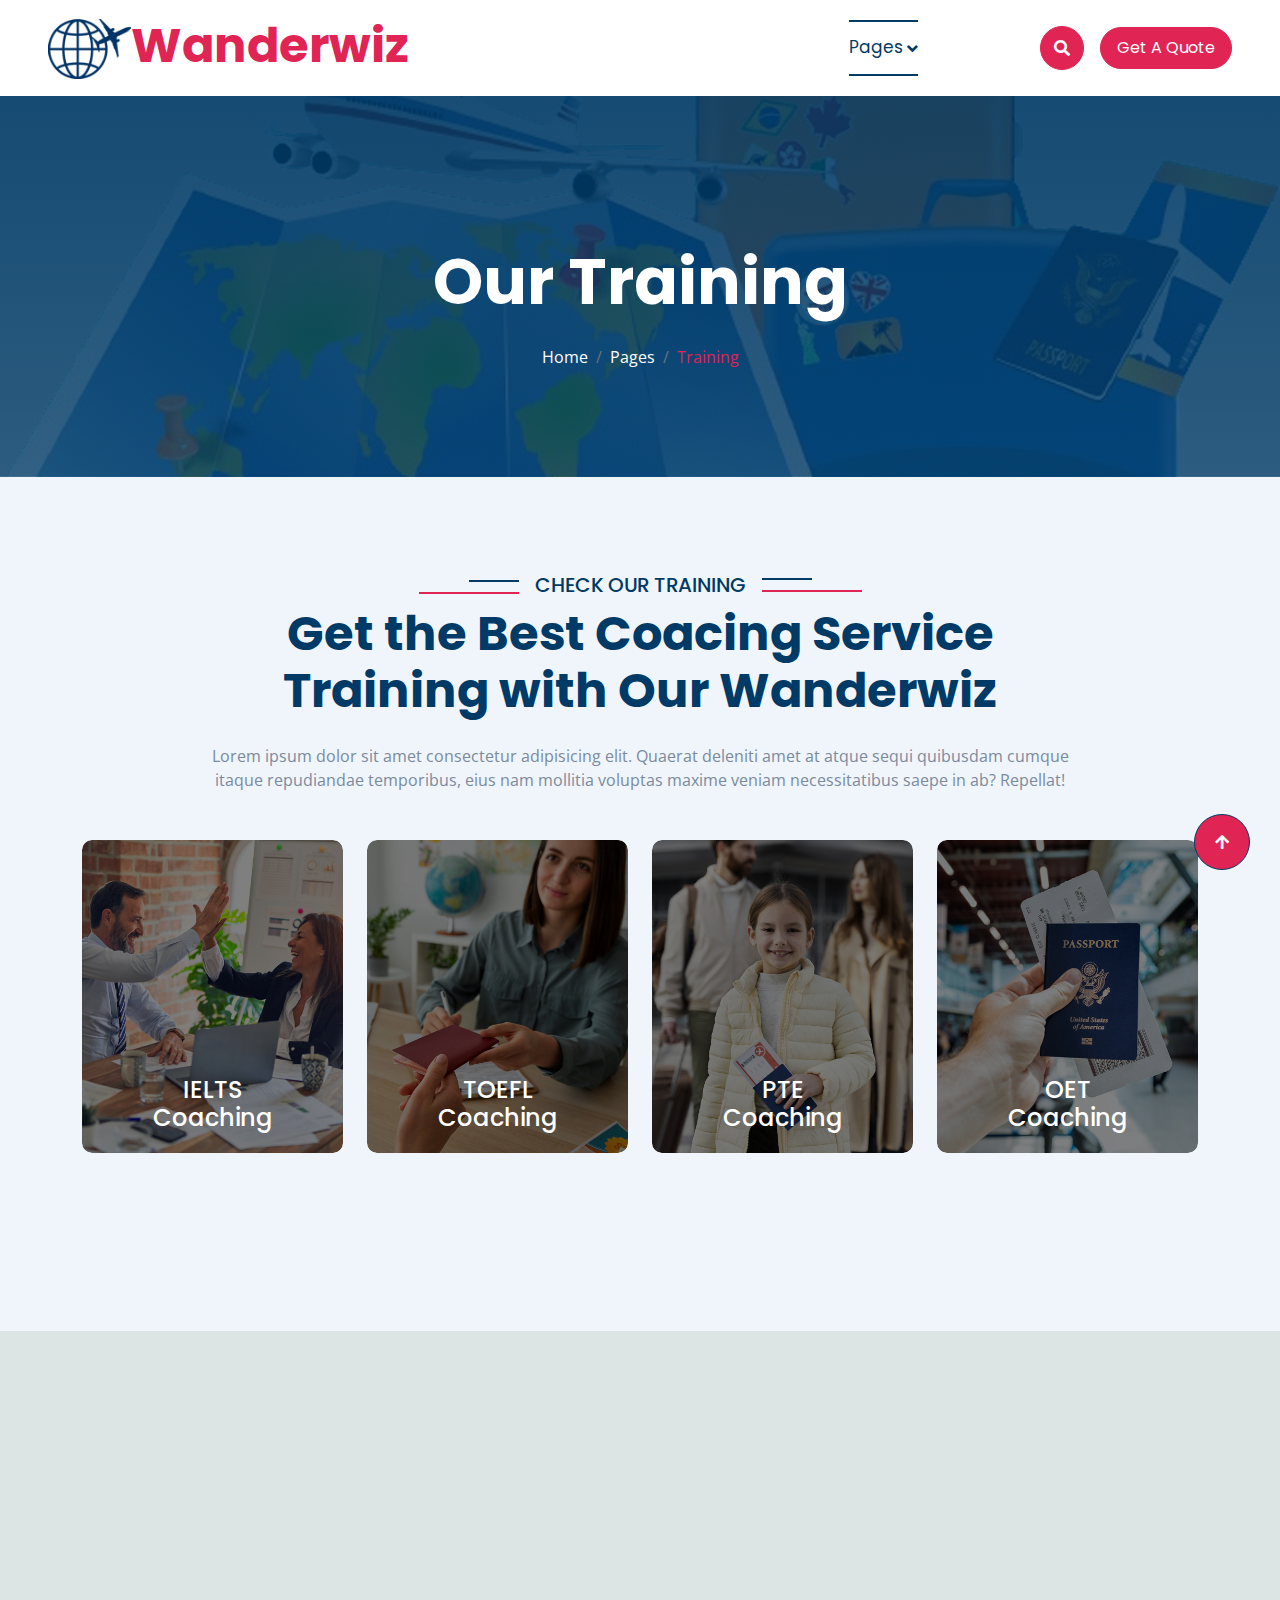
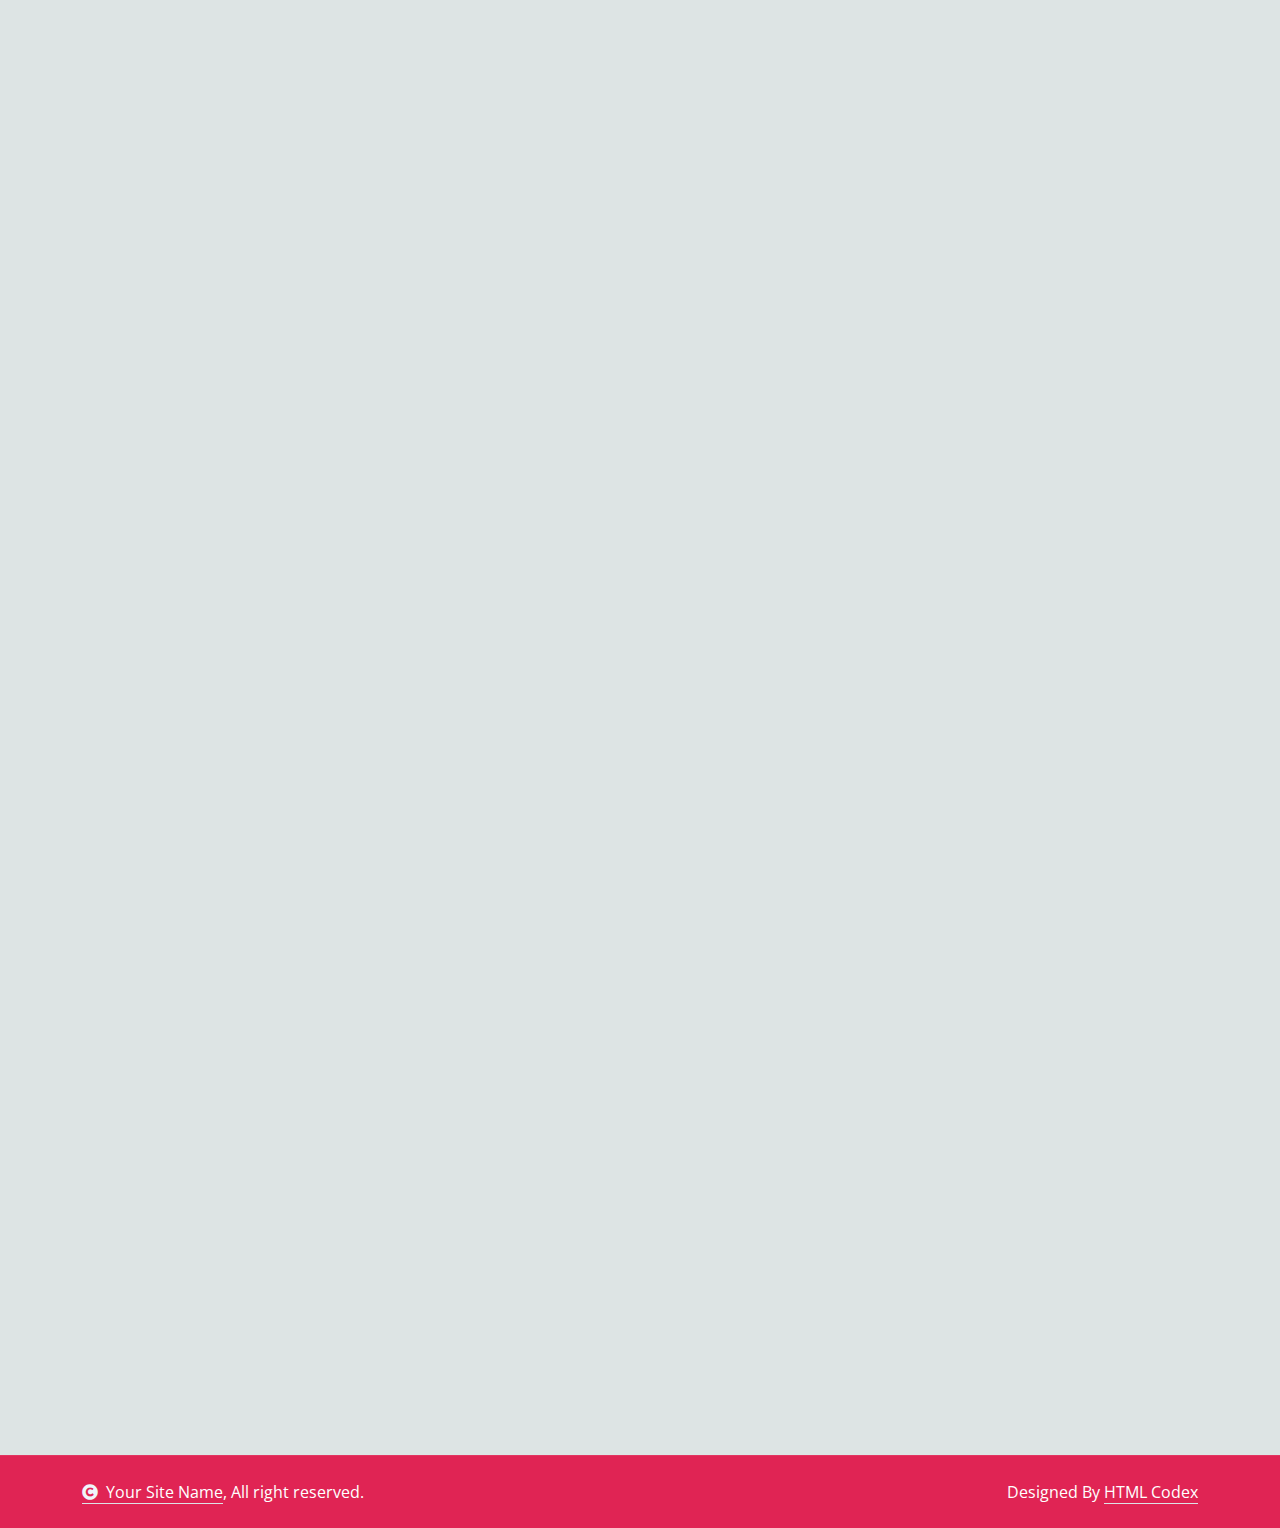
<file: training.html>
<!DOCTYPE html>
<html lang="en">

    <head>
        <meta charset="utf-8">
        <title>Wanderwiz</title>
        <meta content="width=device-width, initial-scale=1.0" name="viewport">
        <meta content="" name="keywords">
        <meta content="" name="description">

        <!-- Google Web Fonts -->
        <link rel="preconnect" href="https://fonts.googleapis.com">
        <link rel="preconnect" href="https://fonts.gstatic.com" crossorigin>
        <link href="https://fonts.googleapis.com/css2?family=Open+Sans:wght@400;500;600;700&family=Poppins:wght@200;300;400;500;600&display=swap" rel="stylesheet"> 

        <!-- Icon Font Stylesheet -->
        <link rel="stylesheet" href="https://use.fontawesome.com/releases/v5.15.4/css/all.css"/>
        <link href="https://cdn.jsdelivr.net/npm/bootstrap-icons@1.4.1/font/bootstrap-icons.css" rel="stylesheet">

        <!-- Libraries Stylesheet -->
        <link href="lib/animate/animate.min.css" rel="stylesheet">
        <link href="lib/owlcarousel/assets/owl.carousel.min.css" rel="stylesheet">


        <!-- Customized Bootstrap Stylesheet -->
        <link href="css/bootstrap.min.css" rel="stylesheet">

        <!-- Template Stylesheet -->
        <link href="css/style.css" rel="stylesheet">
    </head>

    <body>

        <!-- Spinner Start -->
        <div id="spinner" class="show bg-white position-fixed translate-middle w-100 vh-100 top-50 start-50 d-flex align-items-center justify-content-center">
            <div class="spinner-border text-secondary" style="width: 3rem; height: 3rem;" role="status">
                <span class="sr-only">Loading...</span>
            </div>
        </div>
        <!-- Spinner End -->


      

        <!-- Navbar & Hero Start -->
        <div class="container-fluid nav-bar p-0">
            <nav class="navbar navbar-expand-lg navbar-light bg-white px-4 px-lg-5 py-3 py-lg-0">
                <a href="" class="navbar-brand p-0">
                    <h1 class="display-5 text-secondary m-0"><img src="img/brand-logo.png" class="img-fluid" alt="">Wanderwiz</h1>
                    <!-- <img src="img/logo.png" alt="Logo"> -->
                </a>
                <button class="navbar-toggler" type="button" data-bs-toggle="collapse" data-bs-target="#navbarCollapse">
                    <span class="fa fa-bars"></span>
                </button>
                <div class="collapse navbar-collapse" id="navbarCollapse">
                    <div class="navbar-nav ms-auto py-0">
                        <a href="index.html" class="nav-item nav-link">Home</a>
                        <a href="about.html" class="nav-item nav-link">About</a>
                        <a href="service.html" class="nav-item nav-link">Service</a>
                        <div class="nav-item dropdown">
                            <a href="#" class="nav-link active" data-bs-toggle="dropdown"><span class="dropdown-toggle">Pages</span></a>
                            <div class="dropdown-menu m-0">
                                <a href="feature.html" class="dropdown-item">Feature</a>
                                <a href="countries.html" class="dropdown-item">Countries</a>
                                <a href="testimonial.html" class="dropdown-item">Testimonial</a>
                                <a href="training.html" class="dropdown-item active">Training</a>
                                <a href="404.html" class="dropdown-item">404 Page</a>
                            </div>
                        </div>
                        <a href="contact.html" class="nav-item nav-link">Contact</a>
                    </div>
                    <button class="btn btn-primary btn-md-square border-secondary mb-3 mb-md-3 mb-lg-0 me-3" data-bs-toggle="modal" data-bs-target="#searchModal"><i class="fas fa-search"></i></button>
                    <a href="" class="btn btn-primary border-secondary rounded-pill py-2 px-4 px-lg-3 mb-3 mb-md-3 mb-lg-0">Get A Quote</a>
                </div>
            </nav>
        </div>
        <!-- Navbar & Hero End -->

        <!-- Modal Search Start -->
        <div class="modal fade" id="searchModal" tabindex="-1" aria-labelledby="exampleModalLabel" aria-hidden="true">
            <div class="modal-dialog modal-fullscreen">
                <div class="modal-content rounded-0">
                    <div class="modal-header">
                        <h4 class="modal-title text-secondary mb-0" id="exampleModalLabel">Search by keyword</h4>
                        <button type="button" class="btn-close" data-bs-dismiss="modal" aria-label="Close"></button>
                    </div>
                    <div class="modal-body d-flex align-items-center">
                        <div class="input-group w-75 mx-auto d-flex">
                            <input type="search" class="form-control p-3" placeholder="keywords" aria-describedby="search-icon-1">
                            <span id="search-icon-1" class="input-group-text p-3"><i class="fa fa-search"></i></span>
                        </div>
                    </div>
                </div>
            </div>
        </div>
        <!-- Modal Search End -->

        <!-- Header Start -->
        <div class="container-fluid bg-breadcrumb">
            <div class="container text-center py-5" style="max-width: 900px;">
                <h3 class="text-white display-3 mb-4 wow fadeInDown" data-wow-delay="0.1s">Our Training</h1>
                <ol class="breadcrumb justify-content-center text-white mb-0 wow fadeInDown" data-wow-delay="0.3s">
                    <li class="breadcrumb-item"><a href="index.html" class="text-white">Home</a></li>
                    <li class="breadcrumb-item"><a href="#" class="text-white">Pages</a></li>
                    <li class="breadcrumb-item active text-secondary">Training</li>
                </ol>    
            </div>
        </div>
        <!-- Header End -->

        <!-- Training Start -->
        <div class="container-fluid training overflow-hidden bg-light py-5">
            <div class="container py-5">
                <div class="section-title text-center mb-5 wow fadeInUp" data-wow-delay="0.1s">
                    <div class="sub-style">
                        <h5 class="sub-title text-primary px-3">CHECK OUR TRAINING</h5>
                    </div>
                    <h1 class="display-5 mb-4">Get the Best Coacing Service Training with Our Wanderwiz</h1>
                    <p class="mb-0">Lorem ipsum dolor sit amet consectetur adipisicing elit. Quaerat deleniti amet at atque sequi quibusdam cumque itaque repudiandae temporibus, eius nam mollitia voluptas maxime veniam necessitatibus saepe in ab? Repellat!</p>
                </div>
                <div class="row g-4">
                    <div class="col-lg-6 col-lg-6 col-xl-3 wow fadeInUp" data-wow-delay="0.1s">
                        <div class="training-item">
                            <div class="training-inner">
                                <img src="img/training-1.jpg" class="img-fluid w-100 rounded" alt="Image">
                                <div class="training-title-name">
                                    <a href="#" class="h4 text-white mb-0">IELTS</a>
                                    <a href="#" class="h4 text-white mb-0">Coaching</a>
                                </div>
                            </div>
                            <div class="training-content bg-secondary rounded-bottom p-4">
                                <a href="#"><h4 class="text-white">IELTS Coaching</h4></a>
                                <p class="text-white-50">Lorem ipsum dolor sit amet consectetur adipisicing elit. Autem, veritatis.</p>
                                <a class="btn btn-secondary rounded-pill text-white p-0" href="#">Read More <i class="fa fa-arrow-right"></i></a>
                            </div>
                        </div>
                    </div>
                    <div class="col-lg-6 col-lg-6 col-xl-3 wow fadeInUp" data-wow-delay="0.3s">
                        <div class="training-item">
                            <div class="training-inner">
                                <img src="img/training-2.jpg" class="img-fluid w-100 rounded" alt="Image">
                                <div class="training-title-name">
                                    <a href="#" class="h4 text-white mb-0">TOEFL</a>
                                    <a href="#" class="h4 text-white mb-0">Coaching</a>
                                </div>
                            </div>
                            <div class="training-content bg-secondary rounded-bottom p-4">
                                <a href="#"><h4 class="text-white">TOEFL Coaching</h4></a>
                                <p class="text-white-50">Lorem ipsum dolor sit amet consectetur adipisicing elit. Autem, veritatis.</p>
                                <a class="btn btn-secondary rounded-pill text-white p-0" href="#">Read More <i class="fa fa-arrow-right"></i></a>
                            </div>
                        </div>
                    </div>
                    <div class="col-lg-6 col-lg-6 col-xl-3 wow fadeInUp" data-wow-delay="0.5s">
                        <div class="training-item">
                            <div class="training-inner">
                                <img src="img/training-3.jpg" class="img-fluid w-100 rounded" alt="Image">
                                <div class="training-title-name">
                                    <a href="#" class="h4 text-white mb-0">PTE</a>
                                    <a href="#" class="h4 text-white mb-0">Coaching</a>
                                </div>
                            </div>
                            <div class="training-content bg-secondary rounded-bottom p-4">
                                <a href="#"><h4 class="text-white">PTE Coaching</h4></a>
                                <p class="text-white-50">Lorem ipsum dolor sit amet consectetur adipisicing elit. Autem, veritatis.</p>
                                <a class="btn btn-secondary rounded-pill text-white p-0" href="#">Read More <i class="fa fa-arrow-right"></i></a>
                            </div>
                        </div>
                    </div>
                    <div class="col-lg-6 col-lg-6 col-xl-3 wow fadeInUp" data-wow-delay="0.7s">
                        <div class="training-item">
                            <div class="training-inner">
                                <img src="img/training-4.jpg" class="img-fluid w-100 rounded" alt="Image">
                                <div class="training-title-name">
                                    <a href="#" class="h4 text-white mb-0">OET</a>
                                    <a href="#" class="h4 text-white mb-0">Coaching</a>
                                </div>
                            </div>
                            <div class="training-content bg-secondary rounded-bottom p-4">
                                <a href="#"><h4 class="text-white">OET Coaching</h4></a>
                                <p class="text-white-50">Lorem ipsum dolor sit amet consectetur adipisicing elit. Autem, veritatis.</p>
                                <a class="btn btn-secondary rounded-pill text-white p-0" href="#">Read More <i class="fa fa-arrow-right"></i></a>
                            </div>
                        </div>
                    </div>
                    <div class="col-12 text-center">
                        <a class="btn btn-primary border-secondary rounded-pill py-3 px-5 wow fadeInUp" data-wow-delay="0.1s" href="#">View More</a>
                    </div>
                </div>
            </div>
        </div>
        <!-- Training End -->

        <!-- Counter Facts Start -->
        <div class="container-fluid counter-facts overflow-hidden py-5">
            <div class="container py-5">
                <div class="row g-4">
                    <div class="col-12 col-sm-6 col-md-6 col-xl-3 wow fadeInUp" data-wow-delay="0.1s">
                        <div class="counter">
                            <div class="counter-icon">
                                <i class="fas fa-passport"></i>
                            </div>
                            <div class="counter-content">
                                <h3>Visa Categories</h3>
                                <div class="d-flex align-items-center justify-content-center">
                                    <span class="counter-value" data-toggle="counter-up">31</span>
                                    <h4 class="text-secondary mb-0" style="font-weight: 600; font-size: 25px;">+</h4>
                                </div>
                            </div>
                        </div>
                    </div>
                    <div class="col-12 col-sm-6 col-md-6 col-xl-3 wow fadeInUp" data-wow-delay="0.3s">
                        <div class="counter">
                            <div class="counter-icon">
                                <i class="fas fa-users"></i>
                            </div>
                            <div class="counter-content">
                                <h3>Team Members</h3>
                                <div class="d-flex align-items-center justify-content-center">
                                    <span class="counter-value" data-toggle="counter-up">377</span>
                                    <h4 class="text-secondary mb-0" style="font-weight: 600; font-size: 25px;">+</h4>
                                </div>
                            </div>
                        </div>
                    </div>
                    <div class="col-12 col-sm-6 col-md-6 col-xl-3 wow fadeInUp" data-wow-delay="0.5s">
                        <div class="counter">
                            <div class="counter-icon">
                                <i class="fas fa-user-check"></i>
                            </div>
                            <div class="counter-content">
                                <h3>Visa Process</h3>
                                <div class="d-flex align-items-center justify-content-center">
                                    <span class="counter-value" data-toggle="counter-up">4.9</span>
                                    <h4 class="text-secondary mb-0" style="font-weight: 600; font-size: 25px;">K</h4>
                                </div>
                            </div>
                        </div>
                    </div>
                    <div class="col-12 col-sm-6 col-md-6 col-xl-3 wow fadeInUp" data-wow-delay="0.7s">
                        <div class="counter">
                            <div class="counter-icon">
                                <i class="fas fa-handshake"></i>
                            </div>
                            <div class="counter-content">
                                <h3>Success Rates</h3>
                                <div class="d-flex align-items-center justify-content-center">
                                    <span class="counter-value" data-toggle="counter-up">98</span>
                                    <h4 class="text-secondary mb-0" style="font-weight: 600; font-size: 25px;">%</h4>
                                </div>
                            </div>
                        </div>
                    </div>
                </div>
            </div>
        </div>
        <!-- Counter Facts End -->

        <!-- Countries We Offer Start -->
        <div class="container-fluid country overflow-hidden py-5">
            <div class="container py-5">
                <div class="section-title text-center wow fadeInUp" data-wow-delay="0.1s" style="margin-bottom: 70px;">
                    <div class="sub-style">
                        <h5 class="sub-title text-primary px-3">COUNTRIES WE OFFER</h5>
                    </div>
                    <h1 class="display-5 mb-4">Immigration & visa services following Countries</h1>
                    <p class="mb-0">Lorem ipsum dolor sit amet consectetur adipisicing elit. Quaerat deleniti amet at atque sequi quibusdam cumque itaque repudiandae temporibus, eius nam mollitia voluptas maxime veniam necessitatibus saepe in ab? Repellat!</p>
                </div>
                <div class="row g-4 text-center">
                    <div class="col-lg-6 col-xl-3 mb-5 mb-xl-0 wow fadeInUp" data-wow-delay="0.1s">
                        <div class="country-item">
                            <div class="rounded overflow-hidden">
                                <img src="img/country-1.jpg" class="img-fluid w-100 rounded" alt="Image">
                            </div>
                            <div class="country-flag">
                                <img src="img/brazil.jpg" class="img-fluid rounded-circle" alt="Image">
                            </div>
                            <div class="country-name">
                                <a href="#" class="text-white fs-4">Brazil</a>
                            </div>
                        </div>
                    </div>
                    <div class="col-lg-6 col-xl-3 mb-5 mb-xl-0 wow fadeInUp" data-wow-delay="0.3s">
                        <div class="country-item">
                            <div class="rounded overflow-hidden">
                                <img src="img/country-2.jpg" class="img-fluid w-100 rounded" alt="Image">
                            </div>
                            <div class="country-flag">
                                <img src="img/india.jpg" class="img-fluid rounded-circle" alt="Image">
                            </div>
                            <div class="country-name">
                                <a href="#" class="text-white fs-4">india</a>
                            </div>
                        </div>
                    </div>
                    <div class="col-lg-6 col-xl-3 mb-5 mb-xl-0 wow fadeInUp" data-wow-delay="0.5s">
                        <div class="country-item">
                            <div class="rounded overflow-hidden">
                                <img src="img/country-3.jpg" class="img-fluid w-100 rounded" alt="Image">
                            </div>
                            <div class="country-flag">
                                <img src="img/usa.jpg" class="img-fluid rounded-circle" alt="Image">
                            </div>
                            <div class="country-name">
                                <a href="#" class="text-white fs-4">New York</a>
                            </div>
                        </div>
                    </div>
                    <div class="col-lg-6 col-xl-3 mb-5 mb-xl-0 wow fadeInUp" data-wow-delay="0.7s">
                        <div class="country-item">
                            <div class="rounded overflow-hidden">
                                <img src="img/country-4.jpg" class="img-fluid w-100 rounded" alt="Image">
                            </div>
                            <div class="country-flag">
                                <img src="img/italy.jpg" class="img-fluid rounded-circle" alt="Image">
                            </div>
                            <div class="country-name">
                                <a href="#" class="text-white fs-4">Italy</a>
                            </div>
                        </div>
                    </div>
                    <div class="col-12">
                        <a class="btn btn-primary border-secondary rounded-pill py-3 px-5 wow fadeInUp" data-wow-delay="0.1s" href="#">More Countries</a>
                    </div>
                </div>
            </div>
        </div>
        <!-- Countries We Offer End -->

        <!-- Footer Start -->
        <div class="container-fluid footer py-5 wow fadeIn" data-wow-delay="0.2s">
            <div class="container py-5">
                <div class="row g-5">
                    <div class="col-md-6 col-lg-6 col-xl-3">
                        <div class="footer-item d-flex flex-column">
                            <h4 class="text-secondary mb-4">Contact Info</h4>
                            <a href=""><i class="fa fa-map-marker-alt me-2"></i> 123 Street, New York, USA</a>
                            <a href=""><i class="fas fa-envelope me-2"></i> info@example.com</a>
                            <a href=""><i class="fas fa-phone me-2"></i> +012 345 67890</a>
                            <a href="" class="mb-3"><i class="fas fa-print me-2"></i> +012 345 67890</a>
                            <div class="d-flex align-items-center">
                                <i class="fas fa-share fa-2x text-secondary me-2"></i>
                                <a class="btn mx-1" href=""><i class="fab fa-facebook-f"></i></a>
                                <a class="btn mx-1" href=""><i class="fab fa-twitter"></i></a>
                                <a class="btn mx-1" href=""><i class="fab fa-instagram"></i></a>
                                <a class="btn mx-1" href=""><i class="fab fa-linkedin-in"></i></a>
                            </div>
                        </div>
                    </div>
                    <div class="col-md-6 col-lg-6 col-xl-3">
                        <div class="footer-item d-flex flex-column">
                            <h4 class="text-secondary mb-4">Opening Time</h4>
                            <div class="mb-3">
                                <h6 class="text-muted mb-0">Mon - Friday:</h6>
                                <p class="text-white mb-0">09.00 am to 07.00 pm</p>
                            </div>
                            <div class="mb-3">
                                <h6 class="text-muted mb-0">Satday:</h6>
                                <p class="text-white mb-0">10.00 am to 05.00 pm</p>
                            </div>
                            <div class="mb-3">
                                <h6 class="text-muted mb-0">Vacation:</h6>
                                <p class="text-white mb-0">All Sunday is our vacation</p>
                            </div>
                        </div>
                    </div>
                    <div class="col-md-6 col-lg-6 col-xl-3">
                        <div class="footer-item d-flex flex-column">
                            <h4 class="text-secondary mb-4">Our Services</h4>
                            <a href="#" class=""><i class="fas fa-angle-right me-2"></i> Business</a>
                            <a href="#" class=""><i class="fas fa-angle-right me-2"></i> Evaluation</a>
                            <a href="#" class=""><i class="fas fa-angle-right me-2"></i> Migrate</a>
                            <a href="#" class=""><i class="fas fa-angle-right me-2"></i> Study</a>
                            <a href="#" class=""><i class="fas fa-angle-right me-2"></i> Counselling</a>
                            <a href="#" class=""><i class="fas fa-angle-right me-2"></i> Work / Career</a>
                        </div>
                    </div>
                    <div class="col-md-6 col-lg-6 col-xl-3">
                        <div class="footer-item">
                            <h4 class="text-secondary mb-4">Newsletter</h4>
                            <p class="text-white mb-3">Dolor amet sit justo amet elitr clita ipsum elitr est.Lorem ipsum dolor sit amet, consectetur adipiscing elit.</p>
                            <div class="position-relative mx-auto rounded-pill">
                                <input class="form-control border-0 rounded-pill w-100 py-3 ps-4 pe-5" type="text" placeholder="Enter your email">
                                <button type="button" class="btn btn-primary rounded-pill position-absolute top-0 end-0 py-2 mt-2 me-2">SignUp</button>
                            </div>
                        </div>
                    </div>
                </div>
            </div>
        </div>
        <!-- Footer End -->
        
        <!-- Copyright Start -->
        <div class="container-fluid copyright py-4">
            <div class="container">
                <div class="row g-4 align-items-center">
                    <div class="col-md-6 text-center text-md-start mb-md-0">
                        <span class="text-white"><a href="#" class="border-bottom text-white"><i class="fas fa-copyright text-light me-2"></i>Your Site Name</a>, All right reserved.</span>
                    </div>
                    <div class="col-md-6 text-center text-md-end text-white">
                        <!--/*** This template is free as long as you keep the below author’s credit link/attribution link/backlink. ***/-->
                        <!--/*** If you'd like to use the template without the below author’s credit link/attribution link/backlink, ***/-->
                        <!--/*** you can purchase the Credit Removal License from "https://htmlcodex.com/credit-removal". ***/-->
                        Designed By <a class="border-bottom text-white" href="https://htmlcodex.com">HTML Codex</a>
                    </div>
                </div>
            </div>
        </div>
        <!-- Copyright End -->

        <!-- Back to Top -->
        <a href="#" class="btn btn-primary btn-lg-square back-to-top"><i class="fa fa-arrow-up"></i></a>   

        
    <!-- JavaScript Libraries -->
    <script src="https://ajax.googleapis.com/ajax/libs/jquery/3.6.4/jquery.min.js"></script>
    <script src="https://cdn.jsdelivr.net/npm/bootstrap@5.0.0/dist/js/bootstrap.bundle.min.js"></script>
    <script src="lib/wow/wow.min.js"></script>
    <script src="lib/easing/easing.min.js"></script>
    <script src="lib/waypoints/waypoints.min.js"></script>
    <script src="lib/counterup/counterup.min.js"></script>
    <script src="lib/owlcarousel/owl.carousel.min.js"></script>
    

    <!-- Template Javascript -->
    <script src="js/main.js"></script>
    </body>

</html>
</file>
<file: css/style.css>
/*** Spinner Start ***/
/*** Spinner ***/
#spinner {
    opacity: 0;
    visibility: hidden;
    transition: opacity .5s ease-out, visibility 0s linear .5s;
    z-index: 99999;
}

#spinner.show {
    transition: opacity .5s ease-out, visibility 0s linear 0s;
    visibility: visible;
    opacity: 1;
}

/*** Spinner End ***/

.back-to-top {
    position: fixed;
    right: 30px;
    bottom: 30px;
    display: flex;
    width: 45px;
    height: 45px;
    align-items: center;
    justify-content: center;
    transition: 0.5s;
    z-index: 99;
}

.bg-default {
    background-color: var(--bs-bg-default) !important;
}

/*** Button Start ***/
.btn {
    font-weight: 600;
    transition: .5s;
}

.btn-square {
    width: 32px;
    height: 32px;
}

.btn-sm-square {
    width: 34px;
    height: 34px;
}

.btn-md-square {
    width: 44px;
    height: 44px;
}

.btn-lg-square {
    width: 56px;
    height: 56px;
}

.btn-square,
.btn-sm-square,
.btn-md-square,
.btn-lg-square {
    padding: 0;
    display: flex;
    align-items: center;
    justify-content: center;
    font-weight: normal;
    border-radius: 50%;
}

.btn.btn-primary {
    background: var(--bs-secondary) !important;
    color: var(--bs-white) !important;
    font-family: 'Poppins', sans-serif;
    font-weight: 400;
    transition: 0.5s;
}

.btn.btn.btn-primary:hover {
    background: var(--bs-primary) !important;
    color: var(--bs-secondary);
    border: 1px solid var(--bs-secondary);
}

.btn.btn-secondary {
    background: transparent;
    color: var(--bs-secondary);
    font-family: 'Poppins', sans-serif;
    font-weight: 400;
    border: none;
    transition: 0.5s;
}

.btn.btn-secondary:hover {
    color: var(--bs-primary) !important;
}


/*** Section Title Start ***/
.section-title {
    max-width: 900px;
    text-align: center;
    margin: 0 auto;
}

.section-title .sub-style {
    position: relative;
    display: inline-block;
    text-transform: uppercase;
    color: var(--bs-primary);
}

.section-title .sub-style::before {
    content: "";
    width: 100px;
    position: absolute;
    bottom: 50%;
    left: 0;
    transform: translateY(-50%);
    margin-bottom: -6px;
    margin-left: -100px;
    border: 1px solid var(--bs-secondary) !important;
}

.section-title .sub-style::after {
    content: "";
    width: 50px;
    position: absolute;
    top: 50%;
    left: 0;
    transform: translateY(-50%);
    margin-top: -8px;
    margin-left: -50px;
    border: 1px solid var(--bs-primary) !important;
}

.sub-title {
    position: relative;
    display: inline-block;
    text-transform: uppercase;
    color: var(--bs-primary);
}

.sub-title::before {
    content: "";
    width: 100px;
    position: absolute;
    bottom: 50%;
    right: 0;
    transform: translateY(-50%);
    margin-bottom: -8px;
    margin-right: -100px;
    border: 1px solid var(--bs-secondary) !important;
}

.sub-title::after {
    content: "";
    width: 50px;
    position: absolute;
    top: 50%;
    right: 0;
    transform: translateY(-50%);
    margin-top: -6px;
    margin-right: -50px;
    border: 1px solid var(--bs-primary) !important;
}


/*** Topbar Start ***/
.fixed-top .container {
    transition: 0.5s;
}

.topbar {
    padding: 2px 10px 2px 20px;
    background: var(--bs-primary) !important;
}

.topbar a,
.topbar a i {
    transition: 0.5s;
}

.topbar a:hover,
.topbar a i:hover {
    color: var(--bs-secondary) !important;
}


@media (max-width: 768px) {
    .topbar {
        display: none;
    }
}

/*** Topbar End ***/


/*** Navbar ***/
.navbar-light .navbar-nav .nav-link {
    font-family: 'Poppins', sans-serif;
    position: relative;
    margin-right: 25px;
    padding: 35px 0;
    color: var(--bs-white) !important;
    font-size: 17px;
    font-weight: 400;
    outline: none;
    transition: .5s;
}

.sticky-top .navbar-light .navbar-nav .nav-link {
    padding: 20px 0;
    color: var(--bs-white) !important;
}

.navbar-light .navbar-nav .nav-link:hover,
.navbar-light .navbar-nav .nav-link.active {
    color: var(--bs-primary) !important;
}

.navbar-light .navbar-brand img {
    max-height: 60px;
    transition: .5s;
}

.sticky-top .navbar-light .navbar-brand img {
    max-height: 45px;
}

.navbar .dropdown-toggle::after {
    border: none;
    content: "\f107";
    font-family: "Font Awesome 5 Free";
    font-weight: 600;
    vertical-align: middle;
}

@media (min-width: 1200px) {
    .navbar .nav-item .dropdown-menu {
        display: block;
        visibility: hidden;
        top: 100%;
        transform: rotateX(-75deg);
        transform-origin: 0% 0%;
        border: 0;
        border-radius: 10px;
        transition: .5s;
        opacity: 0;
    }
}

.dropdown .dropdown-menu a:hover {
    background: var(--bs-primary);
    color: var(--bs-secondary);
}

.navbar .nav-item:hover .dropdown-menu {
    transform: rotateX(0deg);
    visibility: visible;
    background: var(--bs-light) !important;
    transition: .5s;
    opacity: 1;
}

h1.display-5 {
    position: relative;
    display: inline-block;
}

.tagline {
    font-family: 'Poppins', sans-serif;
    color: #10927a;
    /* Adjust color as needed */
    font-size: 14px;
    /* Adjust font size */
    font-weight: 400;
    /* Adjust weight as needed */
    position: relative;
    left: 50%;
    /* Start tagline halfway */
    transform: translateX(-25%);
    /* Adjust position to align under "Wanderwiz" */
    margin-top: -5px;
    /* Fine-tune spacing */
    text-transform: uppercase;
    /* Optional: Make all caps */
}

@media (max-width: 991.98px) {
    .sticky-top {
        position: relative;
        background: var(--bs-white);
    }

    .navbar.navbar-expand-lg .navbar-toggler {
        padding: 10px 20px;
        border: 1px solid var(--bs-primary) !important;
        color: var(--bs-primary);
    }

    .navbar-light .navbar-collapse {
        margin-top: 15px;
        border-top: 1px solid #DDDDDD;
    }

    .navbar-light .navbar-nav .nav-link,
    .sticky-top .navbar-light .navbar-nav .nav-link {
        padding: 10px 0;
        margin-left: 0;
        color: var(--bs-dark) !important;
    }

    .navbar-light .navbar-brand img {
        max-height: 45px;
    }
}

@media (min-width: 991.98px) {
    .sticky-top .navbar-light {
        background: #738ea1c0 !important;
    }

    /*** Top and Bottom borders go out ***/
    .navbar-light .navbar-nav .nav-link:after,
    .navbar-light .navbar-nav .nav-link::before {
        position: absolute;
        content: "";
        top: 30px;
        bottom: 30px;
        left: 0px;
        width: 100%;
        height: 2px;
        background: var(--bs-primary);
        opacity: 0;
        transition: all 0.5s;
    }

    .navbar-light .navbar-nav .nav-link:before {
        bottom: auto;
    }

    .navbar-light .navbar-nav .nav-link:after {
        top: auto;
    }

    .navbar-light .navbar-nav .nav-link:hover:before,
    .navbar-light .navbar-nav .nav-link.active:before {
        top: 20px;
        opacity: 1;
    }

    .navbar-light .navbar-nav .nav-link:hover::after,
    .navbar-light .navbar-nav .nav-link.active::after {
        bottom: 20px;
        opacity: 1;
    }
}

#searchModal .modal-content {
    background: rgba(240, 245, 251, 0.5);
}

/*** Navbar End ***/


/*** Single Page Hero Header Start ***/
.bg-breadcrumb {
    background: linear-gradient(rgba(0, 58, 102, 0.9), rgba(0, 58, 102, 0.8)), url(../img/breadcrumb.png);
    background-position: center center;
    background-repeat: no-repeat;
    background-attachment: initial;
    background-size: cover;
    padding: 100px 0 60px 0;
}

/*** Single Page Hero Header End ***/


/*** Carousel Hero Header Start ***/
.carousel-header .carousel-control-prev .carousel-control-prev-icon,
.carousel-header .carousel-control-next .carousel-control-next-icon {
    width: 4rem;
    height: 4rem;
    margin-left: -60px;
    border-radius: 50%;
    background-size: 60% 60%;
    transition: 0.5s;
}

.carousel-header .carousel-control-next .carousel-control-next-icon {
    margin-left: 0;
    margin-right: -60px;
}

.carousel-header .carousel .carousel-indicators {
    padding-bottom: 0;
    transition: 0.5s;
}


.carousel-header .carousel .carousel-indicators li,
.carousel-header .carousel .carousel-indicators li,
.carousel-header .carousel .carousel-indicators li {
    width: 8px;
    height: 8px;
    border: 8px solid var(--bs-primary);
    border-radius: 50%;
    margin-right: 30px;
    transition: 0.5s;
}

.carousel-header .carousel .carousel-indicators li.active {
    width: 8px;
    height: 8px;
    border: 8px solid var(--bs-secondary);
}

.carousel-header .carousel-inner .carousel-item {
    position: relative;
    min-height: 100vh
}

.carousel-header .carousel-inner .carousel-item img {
    position: absolute;
    width: 100%;
    height: 100%;
    object-fit: cover;
}

.carousel-header .carousel-inner .carousel-item .carousel-caption {
    position: absolute;
    width: 100%;
    height: 100%;
    top: 0;
    left: 0;
    display: flex;
    align-items: center;
    justify-content: center;
    text-align: center;
    background: linear-gradient(rgba(0, 0, 0, .6), rgba(0, 0, 0, 0.6));
    background-size: cover;
}


@media (max-width: 768px) {
    .carousel-header {
        height: 700px !important;
    }

    .carousel-header .carousel-control-prev .carousel-control-prev-icon,
    .carousel-header .carousel-control-next .carousel-control-next-icon {
        margin-top: 500px;
    }

    .carousel-header .carousel-control-prev .carousel-control-prev-icon {
        margin-left: 0px;
    }

    .carousel-header .carousel-control-next .carousel-control-next-icon {
        margin-right: 0px;
    }

    .carousel-header .carousel .carousel-indicators {
        padding: 0;
    }
}

/*** Carousel Hero Header End ***/


/*** Counter Facts Start ***/
.counter-facts {
    background: linear-gradient(rgba(255, 255, 255, .9), rgba(255, 255, 255, 0.8)), url(../img/breadcrumb.png);
    background-size: cover;
    background-attachment: fixed;
    background-position: center center;
    background-repeat: no-repeat;
}

.counter-facts .counter {
    position: relative;
    text-align: center;
    width: 200px;
    min-height: 215px;
    padding: 10px 15px;
    margin: 0 auto;
    border-radius: 100px;
    box-shadow: 0 8px 5px rgba(0, 0, 0, 0.2);
    background: var(--bs-white);
}

.counter-facts .counter:before {
    content: "";
    position: absolute;
    height: 105px;
    width: 100%;
    left: 0;
    top: 0;
    border-radius: 10px 10px 0 0;
    background-color: var(--bs-primary);

}

.counter-facts .counter .counter-icon {
    position: relative;
    width: 120px;
    height: 100px;
    margin: 0 auto 10px;
    border-radius: 10px 10px 0 0;
    transform: translateY(-20px);
    font-size: 50px;
    line-height: 90px;
    color: var(--bs-secondary);
    background: rgba(1, 143, 252, 0.5);
    clip-path: polygon(0% 0%, 100% 0, 100% 70%, 50% 100%, 0 70%);
}

.counter-facts .counter .counter-icon:before {
    content: "";
    position: absolute;
    width: 120px;
    height: 90px;
    top: 0;
    left: 50%;
    transform: translateX(-50%);
    border-radius: 10px 10px 0 0;
    background: rgba(0, 58, 102, 0.5);
    z-index: -1;
    clip-path: polygon(0% 0%, 100% 0, 100% 70%, 50% 100%, 0 70%);
}

.counter-facts .counter:hover .counter-icon i {
    transform: rotate(360deg);
    transition: all 0.3s ease;
}

.counter-facts .counter h3 {
    color: var(--bs-primary);
    font-size: 17px;
    font-weight: 600;
    letter-spacing: 1px;
    text-transform: uppercase;
    margin: 0 0 5px 0;
}

.counter-facts .counter .counter-value {
    font-size: 30px;
    font-weight: 700;
    display: block;
    color: var(--bs-secondary);
}

@media screen and (max-width: 1200px) {
    .counter-facts .counter {
        margin-bottom: 40px;
    }
}

/*** Counter Facts End ***/


/*** service Start ***/
.service .service-item {
    position: relative;
    overflow: hidden;
}

.service .service-item .service-inner .service-title {
    position: relative;
    margin-top: -30px;
    text-align: center;
    transition: 0.5s;
}

.service .service-item .service-inner .service-title .service-content {
    position: absolute;
    bottom: -100%;
    left: 0;
    margin-left: 30px;
    margin-right: 30px;
    text-align: center;
    border-radius: 10px;
    background: var(--bs-primary);
    opacity: 0;
    transition: 0.5s;
}

.service .service-item:hover .service-inner .service-title .service-content {
    bottom: 0;
    opacity: 1;
}

.service .service-item .service-inner .service-title .service-content a h4 {
    border-bottom: 1px solid rgba(256, 256, 256, .1);
}

.service .service-item .service-inner .service-title .service-title-name {
    transition: 0.5s;
}

.service .service-item:hover .service-inner .service-title .service-title-name {
    opacity: 0;
}

.service .service-item .service-inner .service-img {
    position: relative;
    border-radius: 10px;
    overflow: hidden;
}

.service .service-item .service-inner .service-img::after {
    content: "";
    position: absolute;
    bottom: 0;
    left: 0;
    width: 100%;
    height: 0;
    border-radius: 10px;
    background: rgba(255, 255, 255, .5);
    transition: 0.5s;
    opacity: 0;
}

.service .service-item:hover .service-inner .service-img::after {
    height: 100%;
    opacity: 1;
}

.service .service-item .service-inner .service-img img {
    transition: 0.5s;
}

.service .service-item:hover .service-inner .service-img img {
    transform: scale(1.3);
}

/*** Service End ***/


/*** Features Start ***/
.features .feature-item {
    position: relative;
    box-shadow: 0 0 45px rgba(0, 0, 0, 0.1);
    border-radius: 10px;
}

.features .feature-item::after {
    content: "";
    position: absolute;
    width: 100%;
    height: 0;
    bottom: 0;
    left: 0;
    border-radius: 10px;
    background: rgba(0, 58, 102, 0.1);
    z-index: -1;
    transition: 0.5s;
}

.features .feature-item:hover::after {
    height: 100%;
}

.features .feature-item .feature-icon {
    width: 120px;
    height: 120px;
    border-radius: 10px;
    display: inline-flex;
    align-items: center;
    justify-content: center;
    text-align: center;
    background: var(--bs-light);
    transition: 0.5s;
}

.features .feature-item:hover .feature-icon {
    border-radius: 50%;
    background: var(--bs-white) !important;
}

.features .feature-item .feature-icon i {
    transition: 0.5s;
}

.features .feature-item:hover .feature-icon i {
    color: var(--bs-secondary) !important;
    transform: rotate(360deg);
    transition: all 0.5s ease;
}

/*** Features End ***/


/*** Country Start ***/
.country .country-item {
    position: relative;
}

.country .country-item::after {
    position: absolute;
    content: "";
    width: 100%;
    height: 0;
    bottom: 0;
    left: 0;
    background: rgba(0, 58, 102, 0.7);
    border-radius: 10px;
    transition: 0.5s;
    z-index: 1;
}

.country .country-item:hover::after {
    height: 100%;
}

.country .country-item .country-flag {
    position: absolute;
    width: 90px;
    height: 90px;
    border-radius: 50%;
    top: -45px;
    left: 50%;
    transform: translateX(-50%);
    transition: 0.5s;
    z-index: 2;
}

.country .country-item .country-flag img {
    border: 5px solid var(--bs-white);
    transition: 0.5s;
}

.country .country-item:hover .country-flag img {
    border: 5px solid var(--bs-white);
    transform: rotate(360deg);
    transition: all 0.5s ease;
}

.country .country-item .country-name {
    position: absolute;
    top: 50%;
    left: 50%;
    transform: translate(-50%, -50%);
    transition: 0.5s;
    opacity: 0;
    z-index: 3;
}

.country .country-item:hover .country-name {
    opacity: 1;
}

.country .country-item img {
    transition: 0.5s;
}

.country .country-item:hover img {
    transform: scale(1.2);
}

.country .country-item .country-name a.fs-4 {
    transition: 0.5s;
}

.country .country-item .country-name a.fs-4:hover {
    color: var(--bs-secondary) !important;
}

/*** Country End ***/


/*** testimonial Start ***/
.testimonial .owl-carousel.testimonial-carousel {
    position: relative;
}

.testimonial .owl-carousel.testimonial-carousel .testimonial-item .testimonial-content {
    position: relative;
    border-radius: 10px;
    background: var(--bs-light);
}

.testimonial .owl-carousel.testimonial-carousel .testimonial-item .testimonial-content::after {
    position: absolute;
    content: "";
    width: 45px;
    height: 45px;
    bottom: -20px;
    left: 30px;
    transform: rotate(45deg);
    background: var(--bs-light);
    z-index: -1;
}

.testimonial .owl-carousel.testimonial-carousel .owl-nav {
    position: absolute;
    top: -60px;
    right: 0;
    display: flex;
    font-size: 40px;
    color: var(--bs-primary);
}

.testimonial .owl-carousel.testimonial-carousel .owl-nav .owl-prev {
    margin-right: 40px;
}

.testimonial .owl-carousel.testimonial-carousel .owl-nav .owl-prev,
.testimonial .owl-carousel.testimonial-carousel .owl-nav .owl-next {
    transition: 0.5s;
}

.testimonial .owl-carousel.testimonial-carousel .owl-nav .owl-prev:hover,
.testimonial .owl-carousel.testimonial-carousel .owl-nav .owl-next:hover {
    color: var(--bs-secondary);
}

/*** testimonial end ***/


/*** training Start ***/
.training .training-item .training-inner {
    position: relative;
}

.training .training-item .training-inner .training-title-name {
    position: absolute;
    width: 100%;
    height: 100%;
    bottom: 0;
    left: 0;
    padding: 20px;
    border-radius: 10px;
    background: rgba(0, 0, 0, 0.5);
    display: flex;
    flex-direction: column;
    justify-content: end;
    text-align: center;
    transition: 0.5s;
}

.training .training-item {
    border-radius: 10px;
    position: relative;
    overflow: hidden;
}

.training .training-item:hover .training-inner .training-title-name {
    background: rgba(0, 58, 102, 0.5);
}

.training .training-item:hover .training-inner .training-title-name a {
    opacity: 0;
}

.training .training-item .training-inner img {
    transition: 0.5s;
}

.training .training-item:hover .training-inner img {
    transform: scale(1.3);
}

.training .training-item .training-content {
    position: absolute;
    width: 100%;
    bottom: -100%;
    left: 0;
    transition: 0.5s;
}

.training .training-item:hover .training-content {
    bottom: 0;
}

/*** training End ***/


/*** Contact Start ***/
.contact .office .office-item {
    text-align: center;
    border-radius: 10px;
    box-shadow: 0 0 45px rgba(0, 0, 0, 0.2);
    background: var(--bs-light);
    transition: 0.5s;
}

.contact .office .office-item:hover {
    box-shadow: 20px 20px 20px rgba(0, 58, 102, 0.3);
}

.contact .office .office-item .office-img {
    position: relative;
    overflow: hidden;
    border-radius: 10px;
}

.contact .office .office-item .office-img img {
    transition: 0.5s;
}

.contact .office .office-item:hover .office-img img {
    transform: scale(1.3);
}

.contact .office .office-item .office-content a.text-secondary,
.contact .office .office-item .office-content a.text-muted {
    transition: 0.5s;
}

.contact .office .office-item .office-content a.text-muted:hover {
    color: var(--bs-secondary) !important;
}

.contact .office .office-item .office-content a.text-secondary:hover {
    color: var(--bs-primary) !important;
}

/*** Contact End ***/


/*** Footer Start ***/
.footer {
    background: var(--bs-bg-default);
}

.footer .footer-item a {
    line-height: 30px;
    color: var(--bs-white);
    transition: 0.5s;
}

.footer .footer-item p {
    line-height: 30px;
}

.footer .footer-item a:hover {
    letter-spacing: 2px;
    color: var(--bs-secondary);
}

/*** Footer End ***/


/*** copyright Start ***/
.copyright {
    border-top: 1px solid rgba(255, 255, 255, 0.08);
    background: var(--bs-secondary) !important;
}

/*** copyright end ***/
</file>
